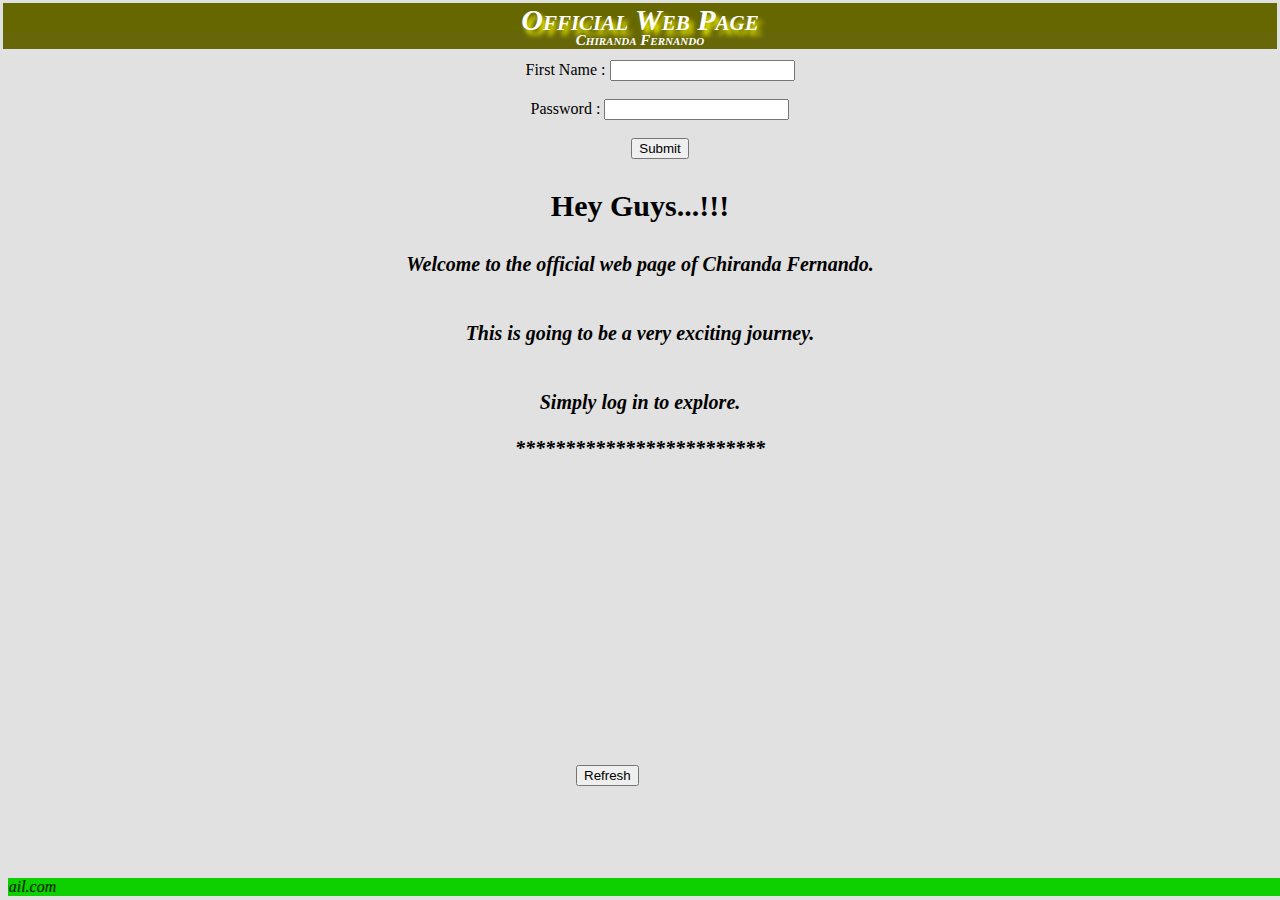
<file: index.html>
<!DOCTYPE html>
<html>
	<head>
		<title>
			Wonder Park
		</title>
		<link rel = "stylesheet" type = "text/css" href = "styles.css">
	    <script type = "text/JavaScript" src = "javascript.js"></script>
	   
	</head>
	<body>
		<h1 style = "font:italic small-caps bold 30px georgia; text-shadow: 4px 5px 5px yellow;"><b> Official Web 

Page</b></h1>
		<h3 style = "font:italic small-caps bold 15px georgia;"> Chiranda Fernando </h3>
		
		

            <div style = "cursor: pointer" id = "center">
		    <input type = "button" onclick = "myFunction()" name = "Refresh" value = "Refresh">
		</div>
	    <dl>
	        <form id = "frm1">
	            <dd align = "center">First Name : <input type = "text" name = "first_name"></dd><br>
	            <dd align = "center">Password : <input type = "password" name = "password"></dd><br>
	            <dd  style = "cursor:pointer" align = "center"><button type = "submit" onclick = "getData(first_name 

, password)" value = "Submit">Submit</button></dd>
	        </form>
	    </dl>
		<p align = "center" style = "font-size:30px">
	        <b>Hey Guys...!!!</b><br>
	        </p>
	        <p align = "center" style = "font:italic bold 20px calibri;">
	            Welcome to the official web page of Chiranda Fernando.<br><br><br>
	            This is going to be a very exciting journey.<br><br><br>
	            Simply log in to explore.<br><br>
	            *************************
	        </p>
	
		<text style="font-style : italic">
		<div style="position : absolute; bottom : 0px; width : 100%;">
			<marquee bgcolor = "red;" direction="right"> copywrite@chiranda.sliit@gmail.com</marquee>
		</div>
			
		</text>
	</body>
</html>
</file>
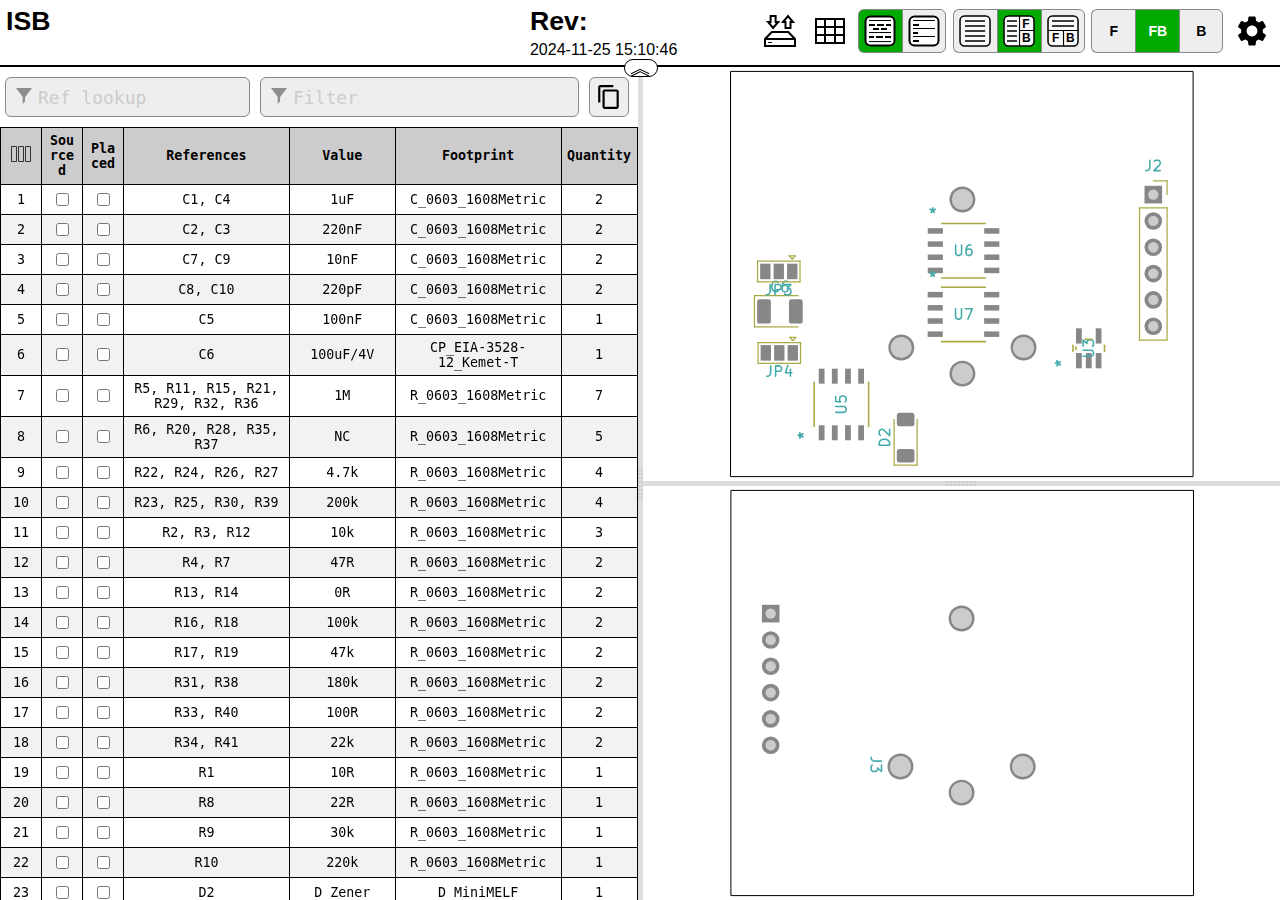
<file: bom/ibom.html>
<!DOCTYPE html>
<html lang="en">

<head>
  <meta charset="UTF-8">
  <meta name="viewport" content="width=device-width, initial-scale=1.0">
  <title>Interactive BOM for KiCAD</title>
  <style type="text/css">
:root {
  --pcb-edge-color: black;
  --pad-color: #878787;
  --pad-hole-color: #CCCCCC;
  --pad-color-highlight: #D04040;
  --pad-color-highlight-both: #D0D040;
  --pad-color-highlight-marked: #44a344;
  --pin1-outline-color: #ffb629;
  --pin1-outline-color-highlight: #ffb629;
  --pin1-outline-color-highlight-both: #fcbb39;
  --pin1-outline-color-highlight-marked: #fdbe41;
  --silkscreen-edge-color: #aa4;
  --silkscreen-polygon-color: #4aa;
  --silkscreen-text-color: #4aa;
  --fabrication-edge-color: #907651;
  --fabrication-polygon-color: #907651;
  --fabrication-text-color: #a27c24;
  --track-color: #def5f1;
  --track-color-highlight: #D04040;
  --zone-color: #def5f1;
  --zone-color-highlight: #d0404080;
}

html,
body {
  margin: 0px;
  height: 100%;
  font-family: Verdana, sans-serif;
}

.dark.topmostdiv {
  --pcb-edge-color: #eee;
  --pad-color: #808080;
  --pin1-outline-color: #ffa800;
  --pin1-outline-color-highlight: #ccff00;
  --track-color: #42524f;
  --zone-color: #42524f;
  background-color: #252c30;
  color: #eee;
}

button {
  background-color: #eee;
  border: 1px solid #888;
  color: black;
  height: 44px;
  width: 44px;
  text-align: center;
  text-decoration: none;
  display: inline-block;
  font-size: 14px;
  font-weight: bolder;
}

.dark button {
  /* This will be inverted */
  background-color: #c3b7b5;
}

button.depressed {
  background-color: #0a0;
  color: white;
}

.dark button.depressed {
  /* This will be inverted */
  background-color: #b3b;
}

button:focus {
  outline: 0;
}

button#tb-btn {
  background-image: url("data:image/svg+xml,%3Csvg xmlns='http://www.w3.org/2000/svg' viewBox='0 0 8.47 8.47'%3E%3Crect transform='translate(0 -288.53)' ry='1.17' y='288.8' x='.27' height='7.94' width='7.94' fill='%23f9f9f9'/%3E%3Cg transform='translate(0 -288.53)'%3E%3Crect width='7.94' height='7.94' x='.27' y='288.8' ry='1.17' fill='none' stroke='%23000' stroke-width='.4' stroke-linejoin='round'/%3E%3Cpath d='M1.32 290.12h5.82M1.32 291.45h5.82' fill='none' stroke='%23000' stroke-width='.4'/%3E%3Cpath d='M4.37 292.5v4.23M.26 292.63H8.2' fill='none' stroke='%23000' stroke-width='.3'/%3E%3Ctext font-weight='700' font-size='3.17' font-family='sans-serif'%3E%3Ctspan x='1.35' y='295.73'%3EF%3C/tspan%3E%3Ctspan x='5.03' y='295.68'%3EB%3C/tspan%3E%3C/text%3E%3C/g%3E%3C/svg%3E%0A");
}

button#lr-btn {
  background-image: url("data:image/svg+xml,%3Csvg xmlns='http://www.w3.org/2000/svg' viewBox='0 0 8.47 8.47'%3E%3Crect transform='translate(0 -288.53)' ry='1.17' y='288.8' x='.27' height='7.94' width='7.94' fill='%23f9f9f9'/%3E%3Cg transform='translate(0 -288.53)'%3E%3Crect width='7.94' height='7.94' x='.27' y='288.8' ry='1.17' fill='none' stroke='%23000' stroke-width='.4' stroke-linejoin='round'/%3E%3Cpath d='M1.06 290.12H3.7m-2.64 1.33H3.7m-2.64 1.32H3.7m-2.64 1.3H3.7m-2.64 1.33H3.7' fill='none' stroke='%23000' stroke-width='.4'/%3E%3Cpath d='M4.37 288.8v7.94m0-4.11h3.96' fill='none' stroke='%23000' stroke-width='.3'/%3E%3Ctext font-weight='700' font-size='3.17' font-family='sans-serif'%3E%3Ctspan x='5.11' y='291.96'%3EF%3C/tspan%3E%3Ctspan x='5.03' y='295.68'%3EB%3C/tspan%3E%3C/text%3E%3C/g%3E%3C/svg%3E%0A");
}

button#bom-btn {
  background-image: url("data:image/svg+xml,%3Csvg xmlns='http://www.w3.org/2000/svg' viewBox='0 0 8.47 8.47'%3E%3Crect transform='translate(0 -288.53)' ry='1.17' y='288.8' x='.27' height='7.94' width='7.94' fill='%23f9f9f9'/%3E%3Cg transform='translate(0 -288.53)' fill='none' stroke='%23000' stroke-width='.4'%3E%3Crect width='7.94' height='7.94' x='.27' y='288.8' ry='1.17' stroke-linejoin='round'/%3E%3Cpath d='M1.59 290.12h5.29M1.59 291.45h5.33M1.59 292.75h5.33M1.59 294.09h5.33M1.59 295.41h5.33'/%3E%3C/g%3E%3C/svg%3E");
}

button#bom-grouped-btn {
  background-image: url("data:image/svg+xml,%3Csvg xmlns='http://www.w3.org/2000/svg' width='32' height='32'%3E%3Cg stroke='%23000' stroke-linejoin='round' class='layer'%3E%3Crect width='29' height='29' x='1.5' y='1.5' stroke-width='2' fill='%23fff' rx='5' ry='5'/%3E%3Cpath stroke-linecap='square' stroke-width='2' d='M6 10h4m4 0h5m4 0h3M6.1 22h3m3.9 0h5m4 0h4m-16-8h4m4 0h4'/%3E%3Cpath stroke-linecap='null' d='M5 17.5h22M5 26.6h22M5 5.5h22'/%3E%3C/g%3E%3C/svg%3E");
}

button#bom-ungrouped-btn {
  background-image: url("data:image/svg+xml,%3Csvg xmlns='http://www.w3.org/2000/svg' width='32' height='32'%3E%3Cg stroke='%23000' stroke-linejoin='round' class='layer'%3E%3Crect width='29' height='29' x='1.5' y='1.5' stroke-width='2' fill='%23fff' rx='5' ry='5'/%3E%3Cpath stroke-linecap='square' stroke-width='2' d='M6 10h4m-4 8h3m-3 8h4'/%3E%3Cpath stroke-linecap='null' d='M5 13.5h22m-22 8h22M5 5.5h22'/%3E%3C/g%3E%3C/svg%3E");
}

button#bom-netlist-btn {
  background-image: url("data:image/svg+xml,%3Csvg xmlns='http://www.w3.org/2000/svg' width='32' height='32'%3E%3Cg fill='none' stroke='%23000' class='layer'%3E%3Crect width='29' height='29' x='1.5' y='1.5' stroke-width='2' fill='%23fff' rx='5' ry='5'/%3E%3Cpath stroke-width='2' d='M6 26l6-6v-8m13.8-6.3l-6 6v8'/%3E%3Ccircle cx='11.8' cy='9.5' r='2.8' stroke-width='2'/%3E%3Ccircle cx='19.8' cy='22.8' r='2.8' stroke-width='2'/%3E%3C/g%3E%3C/svg%3E");
}

button#copy {
  background-image: url("data:image/svg+xml,%3Csvg height='48' viewBox='0 0 48 48' width='48' xmlns='http://www.w3.org/2000/svg'%3E%3Cpath d='M0 0h48v48h-48z' fill='none'/%3E%3Cpath d='M32 2h-24c-2.21 0-4 1.79-4 4v28h4v-28h24v-4zm6 8h-22c-2.21 0-4 1.79-4 4v28c0 2.21 1.79 4 4 4h22c2.21 0 4-1.79 4-4v-28c0-2.21-1.79-4-4-4zm0 32h-22v-28h22v28z'/%3E%3C/svg%3E");
  background-position: 6px 6px;
  background-repeat: no-repeat;
  background-size: 26px 26px;
  border-radius: 6px;
  height: 40px;
  width: 40px;
  margin: 10px 5px;
}

button#copy:active {
  box-shadow: inset 0px 0px 5px #6c6c6c;
}

textarea.clipboard-temp {
  position: fixed;
  top: 0;
  left: 0;
  width: 2em;
  height: 2em;
  padding: 0;
  border: None;
  outline: None;
  box-shadow: None;
  background: transparent;
}

.left-most-button {
  border-right: 0;
  border-top-left-radius: 6px;
  border-bottom-left-radius: 6px;
}

.middle-button {
  border-right: 0;
}

.right-most-button {
  border-top-right-radius: 6px;
  border-bottom-right-radius: 6px;
}

.button-container {
  font-size: 0;
  margin: 0.4rem 0.4rem 0.4rem 0;
}

.dark .button-container {
  filter: invert(1);
}

.button-container button {
  background-size: 32px 32px;
  background-position: 5px 5px;
  background-repeat: no-repeat;
}

@media print {
  .hideonprint {
    display: none;
  }
}

canvas {
  cursor: crosshair;
}

canvas:active {
  cursor: grabbing;
}

.fileinfo {
  width: 100%;
  max-width: 1000px;
  border: none;
  padding: 3px;
}

.fileinfo .title {
  font-size: 20pt;
  font-weight: bold;
}

.fileinfo td {
  overflow: hidden;
  white-space: nowrap;
  max-width: 1px;
  width: 50%;
  text-overflow: ellipsis;
}

.bom {
  border-collapse: collapse;
  font-family: Consolas, "DejaVu Sans Mono", Monaco, monospace;
  font-size: 10pt;
  table-layout: fixed;
  width: 100%;
  margin-top: 1px;
  position: relative;
}

.bom th,
.bom td {
  border: 1px solid black;
  padding: 5px;
  word-wrap: break-word;
  text-align: center;
  position: relative;
}

.dark .bom th,
.dark .bom td {
  border: 1px solid #777;
}

.bom th {
  background-color: #CCCCCC;
  background-clip: padding-box;
}

.dark .bom th {
  background-color: #3b4749;
}

.bom tr.highlighted:nth-child(n) {
  background-color: #cfc;
}

.dark .bom tr.highlighted:nth-child(n) {
  background-color: #226022;
}

.bom tr:nth-child(even) {
  background-color: #f2f2f2;
}

.dark .bom tr:nth-child(even) {
  background-color: #313b40;
}

.bom tr.checked {
  color: #1cb53d;
}

.dark .bom tr.checked {
  color: #2cce54;
}

.bom tr {
  transition: background-color 0.2s;
}

.bom .numCol {
  width: 30px;
}

.bom .value {
  width: 15%;
}

.bom .quantity {
  width: 65px;
}

.bom th .sortmark {
  position: absolute;
  right: 1px;
  top: 1px;
  margin-top: -5px;
  border-width: 5px;
  border-style: solid;
  border-color: transparent transparent #221 transparent;
  transform-origin: 50% 85%;
  transition: opacity 0.2s, transform 0.4s;
}

.dark .bom th .sortmark {
  filter: invert(1);
}

.bom th .sortmark.none {
  opacity: 0;
}

.bom th .sortmark.desc {
  transform: rotate(180deg);
}

.bom th:hover .sortmark.none {
  opacity: 0.5;
}

.bom .bom-checkbox {
  width: 30px;
  position: relative;
  user-select: none;
  -moz-user-select: none;
}

.bom .bom-checkbox:before {
  content: "";
  position: absolute;
  border-width: 15px;
  border-style: solid;
  border-color: #51829f transparent transparent transparent;
  visibility: hidden;
  top: -15px;
}

.bom .bom-checkbox:after {
  content: "Double click to set/unset all";
  position: absolute;
  color: white;
  top: -35px;
  left: -26px;
  background: #51829f;
  padding: 5px 15px;
  border-radius: 8px;
  white-space: nowrap;
  visibility: hidden;
}

.bom .bom-checkbox:hover:before,
.bom .bom-checkbox:hover:after {
  visibility: visible;
  transition: visibility 0.2s linear 1s;
}

.split {
  -webkit-box-sizing: border-box;
  -moz-box-sizing: border-box;
  box-sizing: border-box;
  overflow-y: auto;
  overflow-x: hidden;
  background-color: inherit;
}

.split.split-horizontal,
.gutter.gutter-horizontal {
  height: 100%;
  float: left;
}

.gutter {
  background-color: #ddd;
  background-repeat: no-repeat;
  background-position: 50%;
  transition: background-color 0.3s;
}

.dark .gutter {
  background-color: #777;
}

.gutter.gutter-horizontal {
  background-image: url('[data-uri]');
  cursor: ew-resize;
  width: 5px;
}

.gutter.gutter-vertical {
  background-image: url('[data-uri]');
  cursor: ns-resize;
  height: 5px;
}

.searchbox {
  float: left;
  height: 40px;
  margin: 10px 5px;
  padding: 12px 32px;
  font-family: Consolas, "DejaVu Sans Mono", Monaco, monospace;
  font-size: 18px;
  box-sizing: border-box;
  border: 1px solid #888;
  border-radius: 6px;
  outline: none;
  background-color: #eee;
  transition: background-color 0.2s, border 0.2s;
  background-image: url('[data-uri]');
  background-position: 10px 10px;
  background-repeat: no-repeat;
}

.dark .searchbox {
  background-color: #111;
  color: #eee;
}

.searchbox::placeholder {
  color: #ccc;
}

.dark .searchbox::placeholder {
  color: #666;
}

.filter {
  width: calc(60% - 64px);
}

.reflookup {
  width: calc(40% - 10px);
}

input[type=text]:focus {
  background-color: white;
  border: 1px solid #333;
}

.dark input[type=text]:focus {
  background-color: #333;
  border: 1px solid #ccc;
}

mark.highlight {
  background-color: #5050ff;
  color: #fff;
  padding: 2px;
  border-radius: 6px;
}

.dark mark.highlight {
  background-color: #76a6da;
  color: #111;
}

.menubtn {
  background-color: white;
  border: none;
  background-image: url("data:image/svg+xml,%3Csvg xmlns='http://www.w3.org/2000/svg' width='36' height='36' viewBox='0 0 20 20'%3E%3Cpath fill='none' d='M0 0h20v20H0V0z'/%3E%3Cpath d='M15.95 10.78c.03-.25.05-.51.05-.78s-.02-.53-.06-.78l1.69-1.32c.15-.12.19-.34.1-.51l-1.6-2.77c-.1-.18-.31-.24-.49-.18l-1.99.8c-.42-.32-.86-.58-1.35-.78L12 2.34c-.03-.2-.2-.34-.4-.34H8.4c-.2 0-.36.14-.39.34l-.3 2.12c-.49.2-.94.47-1.35.78l-1.99-.8c-.18-.07-.39 0-.49.18l-1.6 2.77c-.1.18-.06.39.1.51l1.69 1.32c-.04.25-.07.52-.07.78s.02.53.06.78L2.37 12.1c-.15.12-.19.34-.1.51l1.6 2.77c.1.18.31.24.49.18l1.99-.8c.42.32.86.58 1.35.78l.3 2.12c.04.2.2.34.4.34h3.2c.2 0 .37-.14.39-.34l.3-2.12c.49-.2.94-.47 1.35-.78l1.99.8c.18.07.39 0 .49-.18l1.6-2.77c.1-.18.06-.39-.1-.51l-1.67-1.32zM10 13c-1.65 0-3-1.35-3-3s1.35-3 3-3 3 1.35 3 3-1.35 3-3 3z'/%3E%3C/svg%3E%0A");
  background-position: center;
  background-repeat: no-repeat;
}

.statsbtn {
  background-color: white;
  border: none;
  background-image: url("data:image/svg+xml,%3Csvg width='36' height='36' xmlns='http://www.w3.org/2000/svg'%3E%3Cpath d='M4 6h28v24H4V6zm0 8h28v8H4m9-16v24h10V5.8' fill='none' stroke='%23000' stroke-width='2'/%3E%3C/svg%3E");
  background-position: center;
  background-repeat: no-repeat;
}

.iobtn {
  background-color: white;
  border: none;
  background-image: url("data:image/svg+xml,%3Csvg xmlns='http://www.w3.org/2000/svg' width='36' height='36'%3E%3Cpath fill='none' stroke='%23000' stroke-width='2' d='M3 33v-7l6.8-7h16.5l6.7 7v7H3zM3.2 26H33M21 9l5-5.9 5 6h-2.5V15h-5V9H21zm-4.9 0l-5 6-5-6h2.5V3h5v6h2.5z'/%3E%3Cpath fill='none' stroke='%23000' d='M6.1 29.5H10'/%3E%3C/svg%3E");
  background-position: center;
  background-repeat: no-repeat;
}

.visbtn {
  background-image: url("data:image/svg+xml,%3Csvg xmlns='http://www.w3.org/2000/svg' width='24' height='24'%3E%3Cpath fill='none' stroke='%23333' d='M2.5 4.5h5v15h-5zM9.5 4.5h5v15h-5zM16.5 4.5h5v15h-5z'/%3E%3C/svg%3E");
  background-position: center;
  background-repeat: no-repeat;
  padding: 15px;
}

#vismenu-content {
  left: 0px;
  font-family: Verdana, sans-serif;
}

.dark .statsbtn,
.dark .savebtn,
.dark .menubtn,
.dark .iobtn,
.dark .visbtn {
  filter: invert(1);
}

.flexbox {
  display: flex;
  align-items: center;
  justify-content: space-between;
  width: 100%;
}

.savebtn {
  background-color: #d6d6d6;
  width: auto;
  height: 30px;
  flex-grow: 1;
  margin: 5px;
  border-radius: 4px;
}

.savebtn:active {
  background-color: #0a0;
  color: white;
}

.dark .savebtn:active {
  /* This will be inverted */
  background-color: #b3b;
}

.stats {
  border-collapse: collapse;
  font-size: 12pt;
  table-layout: fixed;
  width: 100%;
  min-width: 450px;
}

.dark .stats td {
  border: 1px solid #bbb;
}

.stats td {
  border: 1px solid black;
  padding: 5px;
  word-wrap: break-word;
  text-align: center;
  position: relative;
}

#checkbox-stats div {
  position: absolute;
  left: 0;
  top: 0;
  height: 100%;
  width: 100%;
  display: flex;
  align-items: center;
  justify-content: center;
}

#checkbox-stats .bar {
  background-color: rgba(28, 251, 0, 0.6);
}

.menu {
  position: relative;
  display: inline-block;
  margin: 0.4rem 0.4rem 0.4rem 0;
}

.menu-content {
  font-size: 12pt !important;
  text-align: left !important;
  font-weight: normal !important;
  display: none;
  position: absolute;
  background-color: white;
  right: 0;
  min-width: 300px;
  box-shadow: 0px 8px 16px 0px rgba(0, 0, 0, 0.2);
  z-index: 100;
  padding: 8px;
}

.dark .menu-content {
  background-color: #111;
}

.menu:hover .menu-content {
  display: block;
}

.menu:hover .menubtn,
.menu:hover .iobtn,
.menu:hover .statsbtn {
  background-color: #eee;
}

.menu-label {
  display: inline-block;
  padding: 8px;
  border: 1px solid #ccc;
  border-top: 0;
  width: calc(100% - 18px);
}

.menu-label-top {
  border-top: 1px solid #ccc;
}

.menu-textbox {
  float: left;
  height: 24px;
  margin: 10px 5px;
  padding: 5px 5px;
  font-family: Consolas, "DejaVu Sans Mono", Monaco, monospace;
  font-size: 14px;
  box-sizing: border-box;
  border: 1px solid #888;
  border-radius: 4px;
  outline: none;
  background-color: #eee;
  transition: background-color 0.2s, border 0.2s;
  width: calc(100% - 10px);
}

.menu-textbox.invalid,
.dark .menu-textbox.invalid {
  color: red;
}

.dark .menu-textbox {
  background-color: #222;
  color: #eee;
}

.radio-container {
  margin: 4px;
}

.topmostdiv {
  display: flex;
  flex-direction: column;
  width: 100%;
  background-color: white;
  transition: background-color 0.3s;
}

#top {
  display: flex;
  flex-wrap: wrap;
  justify-content: flex-end;
  align-items: center;
}

#topdivider {
  border-bottom: 2px solid black;
  display: flex;
  justify-content: center;
  align-items: center;
}

.dark #topdivider {
  border-bottom: 2px solid #ccc;
}

#topdivider>div {
  position: relative;
}

#toptoggle {
  cursor: pointer;
  user-select: none;
  position: absolute;
  padding: 0.1rem 0.3rem;
  top: -0.4rem;
  left: -1rem;
  font-size: 1.4rem;
  line-height: 60%;
  border: 1px solid black;
  border-radius: 1rem;
  background-color: #fff;
  z-index: 100;
}

.flipped {
  transform: rotate(0.5turn);
}

.dark #toptoggle {
  border: 1px solid #fff;
  background-color: #222;
}

#fileinfodiv {
  flex: 20rem 1 0;
  overflow: auto;
}

#bomcontrols {
  display: flex;
  flex-direction: row-reverse;
}

#bomcontrols>* {
  flex-shrink: 0;
}

#dbg {
  display: block;
}

::-webkit-scrollbar {
  width: 8px;
}

::-webkit-scrollbar-track {
  background: #aaa;
}

::-webkit-scrollbar-thumb {
  background: #666;
  border-radius: 3px;
}

::-webkit-scrollbar-thumb:hover {
  background: #555;
}

.slider {
  -webkit-appearance: none;
  width: 100%;
  margin: 3px 0;
  padding: 0;
  outline: none;
  opacity: 0.7;
  -webkit-transition: .2s;
  transition: opacity .2s;
  border-radius: 3px;
}

.slider:hover {
  opacity: 1;
}

.slider:focus {
  outline: none;
}

.slider::-webkit-slider-runnable-track {
  -webkit-appearance: none;
  width: 100%;
  height: 8px;
  background: #d3d3d3;
  border-radius: 3px;
  border: none;
}

.slider::-webkit-slider-thumb {
  -webkit-appearance: none;
  width: 15px;
  height: 15px;
  border-radius: 50%;
  background: #0a0;
  cursor: pointer;
  margin-top: -4px;
}

.dark .slider::-webkit-slider-thumb {
  background: #3d3;
}

.slider::-moz-range-thumb {
  width: 15px;
  height: 15px;
  border-radius: 50%;
  background: #0a0;
  cursor: pointer;
}

.slider::-moz-range-track {
  height: 8px;
  background: #d3d3d3;
  border-radius: 3px;
}

.dark .slider::-moz-range-thumb {
  background: #3d3;
}

.slider::-ms-track {
  width: 100%;
  height: 8px;
  border-width: 3px 0;
  background: transparent;
  border-color: transparent;
  color: transparent;
  transition: opacity .2s;
}

.slider::-ms-fill-lower {
  background: #d3d3d3;
  border: none;
  border-radius: 3px;
}

.slider::-ms-fill-upper {
  background: #d3d3d3;
  border: none;
  border-radius: 3px;
}

.slider::-ms-thumb {
  width: 15px;
  height: 15px;
  border-radius: 50%;
  background: #0a0;
  cursor: pointer;
  margin: 0;
}

.shameless-plug {
  font-size: 0.8em;
  text-align: center;
  display: block;
}

a {
  color: #0278a4;
}

.dark a {
  color: #00b9fd;
}

#frontcanvas,
#backcanvas {
  touch-action: none;
}

.placeholder {
  border: 1px dashed #9f9fda !important;
  background-color: #edf2f7 !important;
}

.dragging {
  z-index: 999;
}

.dark .dragging>table>tbody>tr {
  background-color: #252c30;
}

.dark .placeholder {
  filter: invert(1);
}

.column-spacer {
  top: 0;
  left: 0;
  width: calc(100% - 4px);
  position: absolute;
  cursor: pointer;
  user-select: none;
  height: 100%;
}

.column-width-handle {
  top: 0;
  right: 0;
  width: 4px;
  position: absolute;
  cursor: col-resize;
  user-select: none;
  height: 100%;
}

.column-width-handle:hover {
  background-color: #4f99bd;
}

.help-link {
  border: 1px solid #0278a4;
  padding-inline: 0.3rem;
  border-radius: 3px;
  cursor: pointer;
}

.dark .help-link {
  border: 1px solid #00b9fd;
}

.bom-color {
  width: 20%;
}

.color-column input {
  width: 1.6rem;
  height: 1rem;
  border: 1px solid black;
  cursor: pointer;
  padding: 0;
}

/* removes default styling from input color element */
::-webkit-color-swatch {
  border: none;
}

::-webkit-color-swatch-wrapper {
  padding: 0;
}

::-moz-color-swatch,
::-moz-focus-inner {
  border: none;
}

::-moz-focus-inner {
  padding: 0;
}
/* #bomhead {
    position: sticky;
    top: 0px;
    z-index: 1;
} */
  </style>
  <script type="text/javascript" >
///////////////////////////////////////////////
/*
  Split.js - v1.3.5
  MIT License
  https://github.com/nathancahill/Split.js
*/
!function(e,t){"object"==typeof exports&&"undefined"!=typeof module?module.exports=t():"function"==typeof define&&define.amd?define(t):e.Split=t()}(this,function(){"use strict";var e=window,t=e.document,n="addEventListener",i="removeEventListener",r="getBoundingClientRect",s=function(){return!1},o=e.attachEvent&&!e[n],a=["","-webkit-","-moz-","-o-"].filter(function(e){var n=t.createElement("div");return n.style.cssText="width:"+e+"calc(9px)",!!n.style.length}).shift()+"calc",l=function(e){return"string"==typeof e||e instanceof String?t.querySelector(e):e};return function(u,c){function z(e,t,n){var i=A(y,t,n);Object.keys(i).forEach(function(t){return e.style[t]=i[t]})}function h(e,t){var n=B(y,t);Object.keys(n).forEach(function(t){return e.style[t]=n[t]})}function f(e){var t=E[this.a],n=E[this.b],i=t.size+n.size;t.size=e/this.size*i,n.size=i-e/this.size*i,z(t.element,t.size,this.aGutterSize),z(n.element,n.size,this.bGutterSize)}function m(e){var t;this.dragging&&((t="touches"in e?e.touches[0][b]-this.start:e[b]-this.start)<=E[this.a].minSize+M+this.aGutterSize?t=E[this.a].minSize+this.aGutterSize:t>=this.size-(E[this.b].minSize+M+this.bGutterSize)&&(t=this.size-(E[this.b].minSize+this.bGutterSize)),f.call(this,t),c.onDrag&&c.onDrag())}function g(){var e=E[this.a].element,t=E[this.b].element;this.size=e[r]()[y]+t[r]()[y]+this.aGutterSize+this.bGutterSize,this.start=e[r]()[G]}function d(){var t=this,n=E[t.a].element,r=E[t.b].element;t.dragging&&c.onDragEnd&&c.onDragEnd(),t.dragging=!1,e[i]("mouseup",t.stop),e[i]("touchend",t.stop),e[i]("touchcancel",t.stop),t.parent[i]("mousemove",t.move),t.parent[i]("touchmove",t.move),delete t.stop,delete t.move,n[i]("selectstart",s),n[i]("dragstart",s),r[i]("selectstart",s),r[i]("dragstart",s),n.style.userSelect="",n.style.webkitUserSelect="",n.style.MozUserSelect="",n.style.pointerEvents="",r.style.userSelect="",r.style.webkitUserSelect="",r.style.MozUserSelect="",r.style.pointerEvents="",t.gutter.style.cursor="",t.parent.style.cursor=""}function S(t){var i=this,r=E[i.a].element,o=E[i.b].element;!i.dragging&&c.onDragStart&&c.onDragStart(),t.preventDefault(),i.dragging=!0,i.move=m.bind(i),i.stop=d.bind(i),e[n]("mouseup",i.stop),e[n]("touchend",i.stop),e[n]("touchcancel",i.stop),i.parent[n]("mousemove",i.move),i.parent[n]("touchmove",i.move),r[n]("selectstart",s),r[n]("dragstart",s),o[n]("selectstart",s),o[n]("dragstart",s),r.style.userSelect="none",r.style.webkitUserSelect="none",r.style.MozUserSelect="none",r.style.pointerEvents="none",o.style.userSelect="none",o.style.webkitUserSelect="none",o.style.MozUserSelect="none",o.style.pointerEvents="none",i.gutter.style.cursor=j,i.parent.style.cursor=j,g.call(i)}function v(e){e.forEach(function(t,n){if(n>0){var i=F[n-1],r=E[i.a],s=E[i.b];r.size=e[n-1],s.size=t,z(r.element,r.size,i.aGutterSize),z(s.element,s.size,i.bGutterSize)}})}function p(){F.forEach(function(e){e.parent.removeChild(e.gutter),E[e.a].element.style[y]="",E[e.b].element.style[y]=""})}void 0===c&&(c={});var y,b,G,E,w=l(u[0]).parentNode,D=e.getComputedStyle(w).flexDirection,U=c.sizes||u.map(function(){return 100/u.length}),k=void 0!==c.minSize?c.minSize:100,x=Array.isArray(k)?k:u.map(function(){return k}),L=void 0!==c.gutterSize?c.gutterSize:10,M=void 0!==c.snapOffset?c.snapOffset:30,O=c.direction||"horizontal",j=c.cursor||("horizontal"===O?"ew-resize":"ns-resize"),C=c.gutter||function(e,n){var i=t.createElement("div");return i.className="gutter gutter-"+n,i},A=c.elementStyle||function(e,t,n){var i={};return"string"==typeof t||t instanceof String?i[e]=t:i[e]=o?t+"%":a+"("+t+"% - "+n+"px)",i},B=c.gutterStyle||function(e,t){return n={},n[e]=t+"px",n;var n};"horizontal"===O?(y="width","clientWidth",b="clientX",G="left","paddingLeft"):"vertical"===O&&(y="height","clientHeight",b="clientY",G="top","paddingTop");var F=[];return E=u.map(function(e,t){var i,s={element:l(e),size:U[t],minSize:x[t]};if(t>0&&(i={a:t-1,b:t,dragging:!1,isFirst:1===t,isLast:t===u.length-1,direction:O,parent:w},i.aGutterSize=L,i.bGutterSize=L,i.isFirst&&(i.aGutterSize=L/2),i.isLast&&(i.bGutterSize=L/2),"row-reverse"===D||"column-reverse"===D)){var a=i.a;i.a=i.b,i.b=a}if(!o&&t>0){var c=C(t,O);h(c,L),c[n]("mousedown",S.bind(i)),c[n]("touchstart",S.bind(i)),w.insertBefore(c,s.element),i.gutter=c}0===t||t===u.length-1?z(s.element,s.size,L/2):z(s.element,s.size,L);var f=s.element[r]()[y];return f<s.minSize&&(s.minSize=f),t>0&&F.push(i),s}),o?{setSizes:v,destroy:p}:{setSizes:v,getSizes:function(){return E.map(function(e){return e.size})},collapse:function(e){if(e===F.length){var t=F[e-1];g.call(t),o||f.call(t,t.size-t.bGutterSize)}else{var n=F[e];g.call(n),o||f.call(n,n.aGutterSize)}},destroy:p}}});

///////////////////////////////////////////////

///////////////////////////////////////////////
// Copyright (c) 2013 Pieroxy <pieroxy@pieroxy.net>
// This work is free. You can redistribute it and/or modify it
// under the terms of the WTFPL, Version 2
// For more information see LICENSE.txt or http://www.wtfpl.net/
//
// For more information, the home page:
// http://pieroxy.net/blog/pages/lz-string/testing.html
//
// LZ-based compression algorithm, version 1.4.4
var LZString=function(){var o=String.fromCharCode,i={};var n={decompressFromBase64:function(o){return null==o?"":""==o?null:n._decompress(o.length,32,function(n){return function(o,n){if(!i[o]){i[o]={};for(var t=0;t<o.length;t++)i[o][o.charAt(t)]=t}return i[o][n]}("ABCDEFGHIJKLMNOPQRSTUVWXYZabcdefghijklmnopqrstuvwxyz0123456789+/=",o.charAt(n))})},_decompress:function(i,n,t){var r,e,a,s,p,u,l,f=[],c=4,d=4,h=3,v="",g=[],m={val:t(0),position:n,index:1};for(r=0;r<3;r+=1)f[r]=r;for(a=0,p=Math.pow(2,2),u=1;u!=p;)s=m.val&m.position,m.position>>=1,0==m.position&&(m.position=n,m.val=t(m.index++)),a|=(s>0?1:0)*u,u<<=1;switch(a){case 0:for(a=0,p=Math.pow(2,8),u=1;u!=p;)s=m.val&m.position,m.position>>=1,0==m.position&&(m.position=n,m.val=t(m.index++)),a|=(s>0?1:0)*u,u<<=1;l=o(a);break;case 1:for(a=0,p=Math.pow(2,16),u=1;u!=p;)s=m.val&m.position,m.position>>=1,0==m.position&&(m.position=n,m.val=t(m.index++)),a|=(s>0?1:0)*u,u<<=1;l=o(a);break;case 2:return""}for(f[3]=l,e=l,g.push(l);;){if(m.index>i)return"";for(a=0,p=Math.pow(2,h),u=1;u!=p;)s=m.val&m.position,m.position>>=1,0==m.position&&(m.position=n,m.val=t(m.index++)),a|=(s>0?1:0)*u,u<<=1;switch(l=a){case 0:for(a=0,p=Math.pow(2,8),u=1;u!=p;)s=m.val&m.position,m.position>>=1,0==m.position&&(m.position=n,m.val=t(m.index++)),a|=(s>0?1:0)*u,u<<=1;f[d++]=o(a),l=d-1,c--;break;case 1:for(a=0,p=Math.pow(2,16),u=1;u!=p;)s=m.val&m.position,m.position>>=1,0==m.position&&(m.position=n,m.val=t(m.index++)),a|=(s>0?1:0)*u,u<<=1;f[d++]=o(a),l=d-1,c--;break;case 2:return g.join("")}if(0==c&&(c=Math.pow(2,h),h++),f[l])v=f[l];else{if(l!==d)return null;v=e+e.charAt(0)}g.push(v),f[d++]=e+v.charAt(0),e=v,0==--c&&(c=Math.pow(2,h),h++)}}};return n}();"function"==typeof define&&define.amd?define(function(){return LZString}):"undefined"!=typeof module&&null!=module?module.exports=LZString:"undefined"!=typeof angular&&null!=angular&&angular.module("LZString",[]).factory("LZString",function(){return LZString});
///////////////////////////////////////////////

///////////////////////////////////////////////
/*!
 * PEP v0.4.3 | https://github.com/jquery/PEP
 * Copyright jQuery Foundation and other contributors | http://jquery.org/license
 */
!function(a,b){"object"==typeof exports&&"undefined"!=typeof module?module.exports=b():"function"==typeof define&&define.amd?define(b):a.PointerEventsPolyfill=b()}(this,function(){"use strict";function a(a,b){b=b||Object.create(null);var c=document.createEvent("Event");c.initEvent(a,b.bubbles||!1,b.cancelable||!1);
for(var d,e=2;e<m.length;e++)d=m[e],c[d]=b[d]||n[e];c.buttons=b.buttons||0;
var f=0;return f=b.pressure&&c.buttons?b.pressure:c.buttons?.5:0,c.x=c.clientX,c.y=c.clientY,c.pointerId=b.pointerId||0,c.width=b.width||0,c.height=b.height||0,c.pressure=f,c.tiltX=b.tiltX||0,c.tiltY=b.tiltY||0,c.twist=b.twist||0,c.tangentialPressure=b.tangentialPressure||0,c.pointerType=b.pointerType||"",c.hwTimestamp=b.hwTimestamp||0,c.isPrimary=b.isPrimary||!1,c}function b(){this.array=[],this.size=0}function c(a,b,c,d){this.addCallback=a.bind(d),this.removeCallback=b.bind(d),this.changedCallback=c.bind(d),A&&(this.observer=new A(this.mutationWatcher.bind(this)))}function d(a){return"body /shadow-deep/ "+e(a)}function e(a){return'[touch-action="'+a+'"]'}function f(a){return"{ -ms-touch-action: "+a+"; touch-action: "+a+"; }"}function g(){if(F){D.forEach(function(a){String(a)===a?(E+=e(a)+f(a)+"\n",G&&(E+=d(a)+f(a)+"\n")):(E+=a.selectors.map(e)+f(a.rule)+"\n",G&&(E+=a.selectors.map(d)+f(a.rule)+"\n"))});var a=document.createElement("style");a.textContent=E,document.head.appendChild(a)}}function h(){if(!window.PointerEvent){if(window.PointerEvent=a,window.navigator.msPointerEnabled){var b=window.navigator.msMaxTouchPoints;Object.defineProperty(window.navigator,"maxTouchPoints",{value:b,enumerable:!0}),u.registerSource("ms",_)}else Object.defineProperty(window.navigator,"maxTouchPoints",{value:0,enumerable:!0}),u.registerSource("mouse",N),void 0!==window.ontouchstart&&u.registerSource("touch",V);u.register(document)}}function i(a){if(!u.pointermap.has(a)){var b=new Error("InvalidPointerId");throw b.name="InvalidPointerId",b}}function j(a){for(var b=a.parentNode;b&&b!==a.ownerDocument;)b=b.parentNode;if(!b){var c=new Error("InvalidStateError");throw c.name="InvalidStateError",c}}function k(a){var b=u.pointermap.get(a);return 0!==b.buttons}function l(){window.Element&&!Element.prototype.setPointerCapture&&Object.defineProperties(Element.prototype,{setPointerCapture:{value:W},releasePointerCapture:{value:X},hasPointerCapture:{value:Y}})}
var m=["bubbles","cancelable","view","detail","screenX","screenY","clientX","clientY","ctrlKey","altKey","shiftKey","metaKey","button","relatedTarget","pageX","pageY"],n=[!1,!1,null,null,0,0,0,0,!1,!1,!1,!1,0,null,0,0],o=window.Map&&window.Map.prototype.forEach,p=o?Map:b;b.prototype={set:function(a,b){return void 0===b?this["delete"](a):(this.has(a)||this.size++,void(this.array[a]=b))},has:function(a){return void 0!==this.array[a]},"delete":function(a){this.has(a)&&(delete this.array[a],this.size--)},get:function(a){return this.array[a]},clear:function(){this.array.length=0,this.size=0},forEach:function(a,b){return this.array.forEach(function(c,d){a.call(b,c,d,this)},this)}};var q=["bubbles","cancelable","view","detail","screenX","screenY","clientX","clientY","ctrlKey","altKey","shiftKey","metaKey","button","relatedTarget","buttons","pointerId","width","height","pressure","tiltX","tiltY","pointerType","hwTimestamp","isPrimary","type","target","currentTarget","which","pageX","pageY","timeStamp"],r=[!1,!1,null,null,0,0,0,0,!1,!1,!1,!1,0,null,0,0,0,0,0,0,0,"",0,!1,"",null,null,0,0,0,0],s={pointerover:1,pointerout:1,pointerenter:1,pointerleave:1},t="undefined"!=typeof SVGElementInstance,u={pointermap:new p,eventMap:Object.create(null),captureInfo:Object.create(null),eventSources:Object.create(null),eventSourceList:[],registerSource:function(a,b){var c=b,d=c.events;d&&(d.forEach(function(a){c[a]&&(this.eventMap[a]=c[a].bind(c))},this),this.eventSources[a]=c,this.eventSourceList.push(c))},register:function(a){for(var b,c=this.eventSourceList.length,d=0;d<c&&(b=this.eventSourceList[d]);d++)
b.register.call(b,a)},unregister:function(a){for(var b,c=this.eventSourceList.length,d=0;d<c&&(b=this.eventSourceList[d]);d++)
b.unregister.call(b,a)},contains:function(a,b){try{return a.contains(b)}catch(c){return!1}},down:function(a){a.bubbles=!0,this.fireEvent("pointerdown",a)},move:function(a){a.bubbles=!0,this.fireEvent("pointermove",a)},up:function(a){a.bubbles=!0,this.fireEvent("pointerup",a)},enter:function(a){a.bubbles=!1,this.fireEvent("pointerenter",a)},leave:function(a){a.bubbles=!1,this.fireEvent("pointerleave",a)},over:function(a){a.bubbles=!0,this.fireEvent("pointerover",a)},out:function(a){a.bubbles=!0,this.fireEvent("pointerout",a)},cancel:function(a){a.bubbles=!0,this.fireEvent("pointercancel",a)},leaveOut:function(a){this.out(a),this.propagate(a,this.leave,!1)},enterOver:function(a){this.over(a),this.propagate(a,this.enter,!0)},eventHandler:function(a){if(!a._handledByPE){var b=a.type,c=this.eventMap&&this.eventMap[b];c&&c(a),a._handledByPE=!0}},listen:function(a,b){b.forEach(function(b){this.addEvent(a,b)},this)},unlisten:function(a,b){b.forEach(function(b){this.removeEvent(a,b)},this)},addEvent:function(a,b){a.addEventListener(b,this.boundHandler)},removeEvent:function(a,b){a.removeEventListener(b,this.boundHandler)},makeEvent:function(b,c){this.captureInfo[c.pointerId]&&(c.relatedTarget=null);var d=new a(b,c);return c.preventDefault&&(d.preventDefault=c.preventDefault),d._target=d._target||c.target,d},fireEvent:function(a,b){var c=this.makeEvent(a,b);return this.dispatchEvent(c)},cloneEvent:function(a){for(var b,c=Object.create(null),d=0;d<q.length;d++)b=q[d],c[b]=a[b]||r[d],!t||"target"!==b&&"relatedTarget"!==b||c[b]instanceof SVGElementInstance&&(c[b]=c[b].correspondingUseElement);return a.preventDefault&&(c.preventDefault=function(){a.preventDefault()}),c},getTarget:function(a){var b=this.captureInfo[a.pointerId];return b?a._target!==b&&a.type in s?void 0:b:a._target},propagate:function(a,b,c){for(var d=a.target,e=[];d!==document&&!d.contains(a.relatedTarget);) if(e.push(d),d=d.parentNode,!d)return;c&&e.reverse(),e.forEach(function(c){a.target=c,b.call(this,a)},this)},setCapture:function(b,c,d){this.captureInfo[b]&&this.releaseCapture(b,d),this.captureInfo[b]=c,this.implicitRelease=this.releaseCapture.bind(this,b,d),document.addEventListener("pointerup",this.implicitRelease),document.addEventListener("pointercancel",this.implicitRelease);var e=new a("gotpointercapture");e.pointerId=b,e._target=c,d||this.asyncDispatchEvent(e)},releaseCapture:function(b,c){var d=this.captureInfo[b];if(d){this.captureInfo[b]=void 0,document.removeEventListener("pointerup",this.implicitRelease),document.removeEventListener("pointercancel",this.implicitRelease);var e=new a("lostpointercapture");e.pointerId=b,e._target=d,c||this.asyncDispatchEvent(e)}},dispatchEvent:/*scope.external.dispatchEvent || */function(a){var b=this.getTarget(a);if(b)return b.dispatchEvent(a)},asyncDispatchEvent:function(a){requestAnimationFrame(this.dispatchEvent.bind(this,a))}};u.boundHandler=u.eventHandler.bind(u);var v={shadow:function(a){if(a)return a.shadowRoot||a.webkitShadowRoot},canTarget:function(a){return a&&Boolean(a.elementFromPoint)},targetingShadow:function(a){var b=this.shadow(a);if(this.canTarget(b))return b},olderShadow:function(a){var b=a.olderShadowRoot;if(!b){var c=a.querySelector("shadow");c&&(b=c.olderShadowRoot)}return b},allShadows:function(a){for(var b=[],c=this.shadow(a);c;)b.push(c),c=this.olderShadow(c);return b},searchRoot:function(a,b,c){if(a){var d,e,f=a.elementFromPoint(b,c);for(e=this.targetingShadow(f);e;){if(d=e.elementFromPoint(b,c)){var g=this.targetingShadow(d);return this.searchRoot(g,b,c)||d} e=this.olderShadow(e)} return f}},owner:function(a){
for(var b=a;b.parentNode;)b=b.parentNode;
return b.nodeType!==Node.DOCUMENT_NODE&&b.nodeType!==Node.DOCUMENT_FRAGMENT_NODE&&(b=document),b},findTarget:function(a){var b=a.clientX,c=a.clientY,d=this.owner(a.target);
return d.elementFromPoint(b,c)||(d=document),this.searchRoot(d,b,c)}},w=Array.prototype.forEach.call.bind(Array.prototype.forEach),x=Array.prototype.map.call.bind(Array.prototype.map),y=Array.prototype.slice.call.bind(Array.prototype.slice),z=Array.prototype.filter.call.bind(Array.prototype.filter),A=window.MutationObserver||window.WebKitMutationObserver,B="[touch-action]",C={subtree:!0,childList:!0,attributes:!0,attributeOldValue:!0,attributeFilter:["touch-action"]};c.prototype={watchSubtree:function(a){
//
this.observer&&v.canTarget(a)&&this.observer.observe(a,C)},enableOnSubtree:function(a){this.watchSubtree(a),a===document&&"complete"!==document.readyState?this.installOnLoad():this.installNewSubtree(a)},installNewSubtree:function(a){w(this.findElements(a),this.addElement,this)},findElements:function(a){return a.querySelectorAll?a.querySelectorAll(B):[]},removeElement:function(a){this.removeCallback(a)},addElement:function(a){this.addCallback(a)},elementChanged:function(a,b){this.changedCallback(a,b)},concatLists:function(a,b){return a.concat(y(b))},
installOnLoad:function(){document.addEventListener("readystatechange",function(){"complete"===document.readyState&&this.installNewSubtree(document)}.bind(this))},isElement:function(a){return a.nodeType===Node.ELEMENT_NODE},flattenMutationTree:function(a){
var b=x(a,this.findElements,this);
return b.push(z(a,this.isElement)),b.reduce(this.concatLists,[])},mutationWatcher:function(a){a.forEach(this.mutationHandler,this)},mutationHandler:function(a){if("childList"===a.type){var b=this.flattenMutationTree(a.addedNodes);b.forEach(this.addElement,this);var c=this.flattenMutationTree(a.removedNodes);c.forEach(this.removeElement,this)}else"attributes"===a.type&&this.elementChanged(a.target,a.oldValue)}};var D=["none","auto","pan-x","pan-y",{rule:"pan-x pan-y",selectors:["pan-x pan-y","pan-y pan-x"]}],E="",F=window.PointerEvent||window.MSPointerEvent,G=!window.ShadowDOMPolyfill&&document.head.createShadowRoot,H=u.pointermap,I=25,J=[1,4,2,8,16],K=!1;try{K=1===new MouseEvent("test",{buttons:1}).buttons}catch(L){}
var M,N={POINTER_ID:1,POINTER_TYPE:"mouse",events:["mousedown","mousemove","mouseup","mouseover","mouseout"],register:function(a){u.listen(a,this.events)},unregister:function(a){u.unlisten(a,this.events)},lastTouches:[],
isEventSimulatedFromTouch:function(a){for(var b,c=this.lastTouches,d=a.clientX,e=a.clientY,f=0,g=c.length;f<g&&(b=c[f]);f++){
var h=Math.abs(d-b.x),i=Math.abs(e-b.y);if(h<=I&&i<=I)return!0}},prepareEvent:function(a){var b=u.cloneEvent(a),c=b.preventDefault;return b.preventDefault=function(){a.preventDefault(),c()},b.pointerId=this.POINTER_ID,b.isPrimary=!0,b.pointerType=this.POINTER_TYPE,b},prepareButtonsForMove:function(a,b){var c=H.get(this.POINTER_ID);
0!==b.which&&c?a.buttons=c.buttons:a.buttons=0,b.buttons=a.buttons},mousedown:function(a){if(!this.isEventSimulatedFromTouch(a)){var b=H.get(this.POINTER_ID),c=this.prepareEvent(a);K||(c.buttons=J[c.button],b&&(c.buttons|=b.buttons),a.buttons=c.buttons),H.set(this.POINTER_ID,a),b&&0!==b.buttons?u.move(c):u.down(c)}},mousemove:function(a){if(!this.isEventSimulatedFromTouch(a)){var b=this.prepareEvent(a);K||this.prepareButtonsForMove(b,a),b.button=-1,H.set(this.POINTER_ID,a),u.move(b)}},mouseup:function(a){if(!this.isEventSimulatedFromTouch(a)){var b=H.get(this.POINTER_ID),c=this.prepareEvent(a);if(!K){var d=J[c.button];
c.buttons=b?b.buttons&~d:0,a.buttons=c.buttons}H.set(this.POINTER_ID,a),
c.buttons&=~J[c.button],0===c.buttons?u.up(c):u.move(c)}},mouseover:function(a){if(!this.isEventSimulatedFromTouch(a)){var b=this.prepareEvent(a);K||this.prepareButtonsForMove(b,a),b.button=-1,H.set(this.POINTER_ID,a),u.enterOver(b)}},mouseout:function(a){if(!this.isEventSimulatedFromTouch(a)){var b=this.prepareEvent(a);K||this.prepareButtonsForMove(b,a),b.button=-1,u.leaveOut(b)}},cancel:function(a){var b=this.prepareEvent(a);u.cancel(b),this.deactivateMouse()},deactivateMouse:function(){H["delete"](this.POINTER_ID)}},O=u.captureInfo,P=v.findTarget.bind(v),Q=v.allShadows.bind(v),R=u.pointermap,S=2500,T=200,U="touch-action",V={events:["touchstart","touchmove","touchend","touchcancel"],register:function(a){M.enableOnSubtree(a)},unregister:function(){},elementAdded:function(a){var b=a.getAttribute(U),c=this.touchActionToScrollType(b);c&&(a._scrollType=c,u.listen(a,this.events),
Q(a).forEach(function(a){a._scrollType=c,u.listen(a,this.events)},this))},elementRemoved:function(a){a._scrollType=void 0,u.unlisten(a,this.events),
Q(a).forEach(function(a){a._scrollType=void 0,u.unlisten(a,this.events)},this)},elementChanged:function(a,b){var c=a.getAttribute(U),d=this.touchActionToScrollType(c),e=this.touchActionToScrollType(b);
d&&e?(a._scrollType=d,Q(a).forEach(function(a){a._scrollType=d},this)):e?this.elementRemoved(a):d&&this.elementAdded(a)},scrollTypes:{EMITTER:"none",XSCROLLER:"pan-x",YSCROLLER:"pan-y",SCROLLER:/^(?:pan-x pan-y)|(?:pan-y pan-x)|auto$/},touchActionToScrollType:function(a){var b=a,c=this.scrollTypes;return"none"===b?"none":b===c.XSCROLLER?"X":b===c.YSCROLLER?"Y":c.SCROLLER.exec(b)?"XY":void 0},POINTER_TYPE:"touch",firstTouch:null,isPrimaryTouch:function(a){return this.firstTouch===a.identifier},setPrimaryTouch:function(a){
(0===R.size||1===R.size&&R.has(1))&&(this.firstTouch=a.identifier,this.firstXY={X:a.clientX,Y:a.clientY},this.scrolling=!1,this.cancelResetClickCount())},removePrimaryPointer:function(a){a.isPrimary&&(this.firstTouch=null,this.firstXY=null,this.resetClickCount())},clickCount:0,resetId:null,resetClickCount:function(){var a=function(){this.clickCount=0,this.resetId=null}.bind(this);this.resetId=setTimeout(a,T)},cancelResetClickCount:function(){this.resetId&&clearTimeout(this.resetId)},typeToButtons:function(a){var b=0;return"touchstart"!==a&&"touchmove"!==a||(b=1),b},touchToPointer:function(a){var b=this.currentTouchEvent,c=u.cloneEvent(a),d=c.pointerId=a.identifier+2;c.target=O[d]||P(c),c.bubbles=!0,c.cancelable=!0,c.detail=this.clickCount,c.button=0,c.buttons=this.typeToButtons(b.type),c.width=2*(a.radiusX||a.webkitRadiusX||0),c.height=2*(a.radiusY||a.webkitRadiusY||0),c.pressure=a.force||a.webkitForce||.5,c.isPrimary=this.isPrimaryTouch(a),c.pointerType=this.POINTER_TYPE,
c.altKey=b.altKey,c.ctrlKey=b.ctrlKey,c.metaKey=b.metaKey,c.shiftKey=b.shiftKey;
var e=this;return c.preventDefault=function(){e.scrolling=!1,e.firstXY=null,b.preventDefault()},c},processTouches:function(a,b){var c=a.changedTouches;this.currentTouchEvent=a;for(var d,e=0;e<c.length;e++)d=c[e],b.call(this,this.touchToPointer(d))},
shouldScroll:function(a){if(this.firstXY){var b,c=a.currentTarget._scrollType;if("none"===c)
b=!1;else if("XY"===c)
b=!0;else{var d=a.changedTouches[0],e=c,f="Y"===c?"X":"Y",g=Math.abs(d["client"+e]-this.firstXY[e]),h=Math.abs(d["client"+f]-this.firstXY[f]);
b=g>=h}return this.firstXY=null,b}},findTouch:function(a,b){for(var c,d=0,e=a.length;d<e&&(c=a[d]);d++)if(c.identifier===b)return!0},
vacuumTouches:function(a){var b=a.touches;
if(R.size>=b.length){var c=[];R.forEach(function(a,d){
if(1!==d&&!this.findTouch(b,d-2)){var e=a.out;c.push(e)}},this),c.forEach(this.cancelOut,this)}},touchstart:function(a){this.vacuumTouches(a),this.setPrimaryTouch(a.changedTouches[0]),this.dedupSynthMouse(a),this.scrolling||(this.clickCount++,this.processTouches(a,this.overDown))},overDown:function(a){R.set(a.pointerId,{target:a.target,out:a,outTarget:a.target}),u.enterOver(a),u.down(a)},touchmove:function(a){this.scrolling||(this.shouldScroll(a)?(this.scrolling=!0,this.touchcancel(a)):(a.preventDefault(),this.processTouches(a,this.moveOverOut)))},moveOverOut:function(a){var b=a,c=R.get(b.pointerId);
if(c){var d=c.out,e=c.outTarget;u.move(b),d&&e!==b.target&&(d.relatedTarget=b.target,b.relatedTarget=e,
d.target=e,b.target?(u.leaveOut(d),u.enterOver(b)):(
b.target=e,b.relatedTarget=null,this.cancelOut(b))),c.out=b,c.outTarget=b.target}},touchend:function(a){this.dedupSynthMouse(a),this.processTouches(a,this.upOut)},upOut:function(a){this.scrolling||(u.up(a),u.leaveOut(a)),this.cleanUpPointer(a)},touchcancel:function(a){this.processTouches(a,this.cancelOut)},cancelOut:function(a){u.cancel(a),u.leaveOut(a),this.cleanUpPointer(a)},cleanUpPointer:function(a){R["delete"](a.pointerId),this.removePrimaryPointer(a)},
dedupSynthMouse:function(a){var b=N.lastTouches,c=a.changedTouches[0];
if(this.isPrimaryTouch(c)){
var d={x:c.clientX,y:c.clientY};b.push(d);var e=function(a,b){var c=a.indexOf(b);c>-1&&a.splice(c,1)}.bind(null,b,d);setTimeout(e,S)}}};M=new c(V.elementAdded,V.elementRemoved,V.elementChanged,V);var W,X,Y,Z=u.pointermap,$=window.MSPointerEvent&&"number"==typeof window.MSPointerEvent.MSPOINTER_TYPE_MOUSE,_={events:["MSPointerDown","MSPointerMove","MSPointerUp","MSPointerOut","MSPointerOver","MSPointerCancel","MSGotPointerCapture","MSLostPointerCapture"],register:function(a){u.listen(a,this.events)},unregister:function(a){u.unlisten(a,this.events)},POINTER_TYPES:["","unavailable","touch","pen","mouse"],prepareEvent:function(a){var b=a;return $&&(b=u.cloneEvent(a),b.pointerType=this.POINTER_TYPES[a.pointerType]),b},cleanup:function(a){Z["delete"](a)},MSPointerDown:function(a){Z.set(a.pointerId,a);var b=this.prepareEvent(a);u.down(b)},MSPointerMove:function(a){var b=this.prepareEvent(a);u.move(b)},MSPointerUp:function(a){var b=this.prepareEvent(a);u.up(b),this.cleanup(a.pointerId)},MSPointerOut:function(a){var b=this.prepareEvent(a);u.leaveOut(b)},MSPointerOver:function(a){var b=this.prepareEvent(a);u.enterOver(b)},MSPointerCancel:function(a){var b=this.prepareEvent(a);u.cancel(b),this.cleanup(a.pointerId)},MSLostPointerCapture:function(a){var b=u.makeEvent("lostpointercapture",a);u.dispatchEvent(b)},MSGotPointerCapture:function(a){var b=u.makeEvent("gotpointercapture",a);u.dispatchEvent(b)}},aa=window.navigator;aa.msPointerEnabled?(W=function(a){i(a),j(this),k(a)&&(u.setCapture(a,this,!0),this.msSetPointerCapture(a))},X=function(a){i(a),u.releaseCapture(a,!0),this.msReleasePointerCapture(a)}):(W=function(a){i(a),j(this),k(a)&&u.setCapture(a,this)},X=function(a){i(a),u.releaseCapture(a)}),Y=function(a){return!!u.captureInfo[a]},g(),h(),l();var ba={dispatcher:u,Installer:c,PointerEvent:a,PointerMap:p,targetFinding:v};return ba});

///////////////////////////////////////////////

///////////////////////////////////////////////
var config = {"dark_mode": false, "show_pads": true, "show_fabrication": false, "show_silkscreen": true, "highlight_pin1": "none", "redraw_on_drag": true, "board_rotation": 0, "checkboxes": "Sourced,Placed", "bom_view": "left-right", "layer_view": "FB", "offset_back_rotation": false, "kicad_text_formatting": true, "fields": ["Value", "Footprint"]}
///////////////////////////////////////////////

///////////////////////////////////////////////
var pcbdata = JSON.parse(LZString.decompressFromBase64("[base64]/TptEABOYp3BcbggsCMA1rAAxtNgYG44oABiJuY9BBurRHCLmsqwAG5QlmK9tgCyQjRMTNJkydIsmRoAA4GMkgWQBAAZD4/IFAqoAgT0ARAijSIHveQoqgMX6I4Gg8FQgRY+G41IoglgiHQij0CiUCgUAFAqlE2n1JgUARUCmsgTSaTJOhAjlMXnfOgsjL8OQMMXfX7/QFUYTSEkKn5/fGycHfMUS6RSwF0Kh0OjEunJLk8ilIuhMDRVDl0BlM5kmlFo0UkjJkvGe1Ho950uFMZIMD2skHU4kMT6G43Rwk0gTxsi4iE6r4MXHQ+N0X68hjZpi5sj5+pVdGsE1mi2V63c3n4h1OuMJ61G/HJZJoiOV8Vd41IihA4V/Rs2luA3Mkn3x5LVoG1pFA6QMaSVwtLiP4mPstMKdHmkds1N0gTmqqr4EbrcfMMRj1IudMDGUnFMEnK+31jvYuSpblpWV6miSOpUHqD7xk+kb4lo6q/JWcEvgoaoakeYE3tKaZUHKoH+nyGSCsKPqsl+P7SgeqastITJ/EC1EpsSrKuoyUYkUKIrQqyS4CiuuGymWvGcs2drod8mF8dOEmIQIyGUvxNaQdBonse6wF5pS9EUIxrb/[base64]/CtZD0JuG36Ftn27ftTF/QDSinV0LyXddt0gL0ZwXFc/RXbcDxPHD7CvJQyQZBQp7GtIV3JLl+MZNoQECldaZbpTuY1iWtNCrGkKUxQuYMgIAKk2z7KU0wxWRsqpMQpuHN6fUFrfBS4tUBCDJSwTFoQnIfMKKqm50Cr9C9uiHr/eC/bypTxWMUbNBc2Zetqzytb/WCSHJHrwo/hS/0ipGkZ68Lz7Kv96rcaKnPc1mCnxb2gvS0zK4s0H0c0pTCllgGQcCmRetCMTAJe0ucp48Id7FlbAvJ8XRN51H7OUPI/ui9XwdZ3X9Qgr8xr5/hImt/bGuR87Cmu73BuotXNsNiPlua3IvlS/Ife1uL5PvvPMse5rEsM8XDdopr5dQq3gNGkxrNJ4fxfrqXm/02vqLwnZy8U8Xqc06Ts/[base64]/VTjnEuLAa4GN2FY2eBdXGHwvhan+BoUmIp2YwjIHCBEGh/o8iDB+UkoVUipPoOOQ8RSgK5LKRkukGk0rVPSYeK0ZVqnChDgaYcLA2nwgIokxU2pqllikkwTUSpumKxoLiNSiTEwTONmQW2Hx8otmqaiJqHx6nMmqfkhyvpAJ4h2VBb0IZjGeW2ZMppqZ4xDklPMmph50yZl5tUyM30KxHh3MWe5byQJHmUoJNZiyGz/NaZM9ZpCjy3O7DsrkADBxzNKRCOeoLxITP5kCXK/zqqlPNJLT5RY9y4vKdc48QJTzooeRefy4FWC4sYA+UMTl4KlPRPOd48YDklMUFSuKGYtAvJ5VcuKLUmL0vxWxQlJZWWYtXplASdKeW/[base64]/gNM1wPvfW6yksVoRpMdJpP9D7Sa9jRZSAUHTabky6ZB4SprSa3vGSqDCBqkN/BQ0iXU2gHxgYEHBv8SywN9gKiaKyzpaZtmA/[base64]/nLhtHq7Qe/oGPg6H3qeRXUVqQvHIOwc09+AUkn8U/uPbJq+rQqtMiNxp3ISnqtDQUkqHKTBvx2cfaxxkd8xOefxWXMyAHQYh5o4JrIASyvscjPV1LohyPZAEQV6JnBcOOkm753vCH32ocE2/IoBBNugcEzHGx83COCYw5wob1HCuydARVzj0Z/ukdrjRGr/33rCdy/1Art3UCxeSYVw7k+nPBeT0l+Z/nFPM/C67KL2n4DJfvaIcz57dUFea4oTTkOlUq9K85xOAzVeOc05GaHLPIvOffQZlnq3yovsu8+DyNPNPIeH0lwnrytBe96+93ZWf+rO9e4sjT5vk5Q/k6jmm+f1Onus/j8yj0mg6fOhT6PhBAuSsCDKxVxok6xszrqxwj68Q8fMDm/w/6OIBvgAMe/iXntL1t/goLmFtjIjto/[base64]/jkKiNbCIPCKtktiYFscIGwOCFMvgcNtAQ2s/usRoocTsSkNIPsfNE7LzNgLsX8GcVAcsVOsorAXOhscYLcccbQECI8ZsXSEca8cCR8dgBOl8U/msX8TceCXccCKCQCciccf9AwNCbCf1CsT8RNvVv8YCZCaiRumCdsZiacfoAeucXCTAYSa/[base64]/[base64]/gKasVhUyQurLl/v6hmHBctmDCAVNX/rSZ8SBSaS/[base64]/QEgGRRehfiSqWtfAc/VUK/f9F8B/RlQ7D/ZAxAQA8eiGZdbRddadkkYIHCFeSuQuTdl8C+icm8ZQGXjg2MSkMQ/[base64]/ODfRcSNYyetQCYIBmFtShetGiScRaNgaU4tfKUGS6aBfk/Afw8U52vhcdRgQCV7FBiRW0wgwQehftjRTcGgxQRg36JjhoNlYIXg4qpeIbIEeQ9LpM1WNM/UBQ7Mys7IbQHI2DhoFaLyFs4w5Gns5yKwxkLo9yvJfhARPw1g05ic71RqLcxM6qFMiKG2SI5jaGKeAw5IwTa83CDI9s7Q2+Sc1roo4s0QmC/MxiDY6Eyyq87uLIf9MIBs0iwufA2mHvCcwXioZA9dB3BMlc9oU7Os0S9bH8GrhU8k2PCc1dok/SFrhMhlR3H46S0sziGI7lCcX2PE8s0eVuCcV8Fi06lM8i1MlEwgss+iwy7Y6GpywK7E3857QqzeME+c26ss1qAZl4xc+SyK548bE4xs4C648CPCxct83YViZK4LYZfHHmEK9+I3Cc/7Y607HpDgnSz87E+ZRy0yjI0k0y2C6LBGDk3fcA9cQcUU3hbBMMuU101U5y/HH03SStZhY08STGyU1BDwe0/BRU90zurm6Pqm8tedaeodnReg9NVMizlmMs9/eAxzKCHW7GMywoO+M2xmF7vW4KqGBCJkIfK26G1K681zOoS2wTPHGeeS3LraFO7Li7HO5/CuC2+ucKBaOS89u6Ou/FEGESoi25PXvDc+DrCu+4Xu2nKjXO0SLyHuxo06uCeWJvvDeSESOS0SEO3u++w25y02wRnjK2+CCauSxoGnLrD21Mv2GO3+V2wRou7+4KliN6FyIh32xMnAgAsrFB6O4LbovqqqlByB3KJh58He8PK2w7PqmR/7DWHu9cyVrR6uyHvDR3Fu+B+R9nT+xhyc9oKeAzG+7x6UHRyuOG+m3kw/QUxmHSEditPbtiRyTJ9EitPyNaSdYgxG26eBe/ndXJxoGp2iRmGxHwgZ96f/f07k/fSA/8cZwDIdIZ0p8naZ7yJ8Ip+RZZ1VoMyg8M49LEug/0netKwc9SrCKHXM8xoJdymK6mFF9uyF5JeajiwlxyCspc6c3JZ2Hcg84x6alpUra848wavl4Mq80Y3pVc10t68ZVJel6a5RpZfmq8+Cz6HF9C8xtlRZq6+8/qCFanTF5FkePyn+3UmWIyjSv89be+wajcmpR28UiuO8DJDqpyzKyGgiwN0t55TFsF91cN/25s7RD1VRA82e+mv3Zq+O5S4pLBMfuSx9uaOJ8aRm1J/AV9LG8CPG9qXNT03GzU6dZRUA9p9hW2hNTm/[base64]/EIuRuFtQtVD5sYhdgcf2hVZ5G+6fv5BYf8tH+rteU2f4dcCE/[base64]/e/LfR37X8dOoiVdIoAkTphvgJ/TROmGQKxD4etTM6vU1Wp79Ihx4CREVjiFGciY2Q/hMkLLaI8r+wPR+qIgr4SJ20+bbxEYhxDVDtiKQgHoA1dJCkQelQ+zvwhqHxCjE2iboU0JKF1MMKknGzhoj6F+JkStQlxBzUaFqghhaQkYbvxv6iJEhMQjGNMPfxcxgkOQjYQsMB5tDRq0nbYddF2G4ZehBQ6IfwlyHNDNORBC6ij1/4RkGKUZEGk6iep9tByGvHJFjTIj49MymND4YIRJ601+Qnwr0nbwgFgisedfCtCWxg5jkGe2XIWk6AyIc8E6cgRsp8DeHb1qQPPJETCjpqbtBeRZOEbRlF4l8mummCqIoxBEH0/[base64]/[base64]/YSINNCZNOw3AO08cGOZ2q5ygyR4qczIyCvwB9paBjxDUTcVkm3EoSmu34yLArjcyX1XOIOPvAOLYycc2wYIEPNoDEaPj+yLOJgOGKWHhCOhCBUnEgUOiydGAvQrAshVeaLJ/udw57qMMyHMSJWH3LJJsMwJgCk26YdcGmKQYPCKxywfzv/[base64]/zeB3VaGUEjFC9TX6Xc0kDKR2qDnkbEogaOleiH+zSQuoFa5MF1kKlxlS0+WPKIUErDRr7MOWy8Dyb9W/AUIC0A4dmcG3BT7jHa0gqFpMjRAM1aZXrSZN8DZoUz4pbSKcZPWJmmS7URMjsQTOdTKymGmNJ2HLMdpoz7mkyMECagNpZ8Mm9yYVHDU5Sg4oJXscmTckpnYshU9qeiUDKOGgNravIVpkOniGf1I+xbT2XDLCHlCCmYDA2IdHyzud/83ib2T9NDkEh/ZX/IZip0UnIyXh6I3boWW+EHcWuSROkR2zW5S9Lu+zLHpCMtaHcSRUo9Lri0RGGjkRxLG5qnMK4/[base64]/5f5UesQqXkZA/eHcsKRE2n6Y0CwarWPiHw7bas/Gy/e+RciQW74gxJEsrg61Mbz8J5I+PhnQtpp7ymFVC7drPLHKkLgJi8okE7MOGZsbi2YnNn93zEv9fun3PiaWMemMSQZB/PCnDw0VVgk2xiuOXtgRk/8k5zw3GM8ygnTsCMhzVFiBLWZcFIWGsf8Yw1WZ+shZ+WJxdQx2agszQ3iw5sq0VRZY/gwCz5rTSyw8gbm3DBxQoBXBGFElesjXOiA+YatMaqsI0A42BLGtXFjAIFjQ1VmBYsk3hDxYqnKVcEjWzI/xYIXZZ+LQlGLRlpzNc7FKzWvizxR0ryUMtHQ2rVxetGsY2sDpXi4Ze63Na8Lcl1rI5v81Vi4gzW3jHJTyQTS6tLuXuXkDqzqXzKaG3LEJtMvNZpMJWYy1zpikaWfACWwoVxecvFbdLqlRywVkG3aVe5Mg74RRRmKjH79s2rTBeBGHzGJtuJfynRZ/wjGCSVhhTKmHhTqQCgAVyIJNjCpLGgqqK5Y6xUjNsVnZUZls9JXsvrpYyVl44FuvazKUtKqaCsv9o4uVncCqZ07CMD9RaR0yvcjoJya9VVBCzXcXIHWI7QdC8zAsTIEmqN15VrRbYrKjllDNFkMrxZBMM0FLPkp2ynUkSjpHdWSaKyQltykWsSt2ZqqAlZK/yJd0VXy1Lw2KjuXEsNnq1qV9smZQ2HVqhMpV8UT/PnWypir4omS/[base64]/01IZRW86PCbFVYsZgIyvJa8ZmuPbigszWbKNsNBGsvK71kYgsWYpGgpQvzp7RLslQlHklw3GZXkNKqSpjf7x0rCM6NLfAXswSo0gJF+zoMjfI2sqVLiN/cWXoEWeVjwA+JLMTaHxo14tLlgy3Xgy3MZj5SNBy1fgpvVbhLAqTPG5m41J6fB06J8wzfRuEDqj/G/G2fg43SYaNM+XVcVssoDBE8P1kYoSc00mqwRpqCbeFfNW80gry2YKp6UxM81H8jqcKypq/[base64]/ttEtzeCuemvJ8GpJSgEZ0mTMAdiTsZIBYoYmBz4C0OlEnDqU5QLNS2OkDUFrR3AzpOCOmHbsXDDw6bWKJCnR/0J1gbMx4w0ndTpR046qdVJXsKjvp1fLuETOzUjTptJ1DedrxZHZzqUUM7DEQu8cg8VZ0Ssdi/I0XZ8qEmY7ji8unHUfLl3xQFdn6qHbjth3AaI5Eu9XZqT0ha73NEKh5hBFeJgZpdAuw3cIstLnNTdkOpiRbp2Je4bdBu9/Lru5Ie6AZiwlDYjMS0MUMws+YTv4u478o1ovkCZOHoXaR7zK84GPea0vbx6VUSenKA0Rbb4t22u6fgGwSz2XKc9LWpGnHlxA8lNwSe8ymnEo6ktE9u6V0A/[base64]/[base64]/Z9zLjUxjuUasSo6ZkR6CgzCtiCxF0GFWKaTGgv7JWYqJgo7o1EKyRQTujrmI0JNzhN4YCQvCqE41VViDGS55XXrgSawWbcCMPNORdBrG6GYCsnCsArROhCBZ/j83abugf0UFMZszWVpuoslLdYpJ2i2LQHJoP/[base64]/RGnEttkyBm7C2OYTV2eJD7mIM159k+juJIGFJqC8L8OU00yoF1svoU0IFvlPCmXZT5/yJNVG7iSASH58/[base64]/fDs3VSwtFmDLZVfs5eZapWWtzB5zi0RZnMroDePlYKnUV5ZD9PLfyNrJGY9DR8lka50KgJpvMaXOLV4RKrebIwJ8SooVqvkwaxQBXS+WffFN5bnNa9x6mF1ywOfj7pXBW9lt8keEypAgHzIpm4s+aP4Bb8x4F/zX/F/OAyxd3OgEtVYf4Rb3zdPaLe/x4PDCA9CW5OXYrSXGhrzvG7YrWHjP4b7l7pvs4cxmvznwwhzIJQWbmvUNdNK2UfLRuc0UhNz9i/3nWdY2YaDr38rJTtdmuqTfmhSnU4WBcLAsrzAMSXlUtmu6nJNXG2awudaUHma8151RhNY+tLXWlLixaxcuFb844lRvD1vEwpPVgqWUmj0PFiXAlYKrAFm4j8uQKvmExBbQFV+cxtQXgtHJppujcaFqHfNUWr85BdR0DXvDcF5SfllUmdT64jCj/Ejnrg0mGczVAybohS7JSSZvMbklkUAnZ5rcbNq6U8bNx+lGZzk6qUBo8l+SvJ65UNvNLewK2FAPrPydVNpUM07JZuL3GdzZzC3/gXpNUAjlXQmTUpruHm8Dk5tZTLbz4xaeDg5UFT6bRUzZYbO2kjTIKrcvXNPmVzc3EiCuXsOV0dvGarpGuVW3ETXYK5IJak/kWyfunAU9Fj58YejjBm/[base64]/B/UKHhD930/[base64]/JhOaGJjv80ncqsuJDH9j+KBE9t1bCsnkcfR74+TuZOwCVjnJx450flOinkT/3XXaVMN3KCNFpo4/JYIoXB5XBAS+QuNMSW+jf8ni/sbzkhnd54xscixbna5dmCzTp9sIqMLTPyWxJwVuM+q4ONhndXX43IUCsdPvCXT0ecJcm1CLxQ1F3pzPPUtyAF5v8wQgpcFEXHlL65qRepdMsTPtCDZgE7M6eavP7uDsc0PJcit1cu5Flh+XnM+dpy7RQeVWRcfXy2NrjKXa/Bc4G6aPxd+/dq1Bt5OEV6rWilNsU4yfIugL4PCU11eLHcTZTfVup/FvrtDXqxZXQuhuethYHk41L9WEvDpdjgGXpd2Byy8FicsOKj8a2IgOnGcs6Hb8OtnkE60ZUB6msMkP1sFcSuZs4oeXIK/[base64]/cGaw+cyCZNuchnsDvMECbjeJq9Vchva1MbqIUwwW2zTy64b7+dQgTtDV/zWjnnYZRECbWyA8O4Oju6yx7vanBw6Jzru3c6Is+8Oi9/wiPfYvnHXug9xIjvc46n3/CBeMe9JenvtdLus1zu4/fXuJWl7wsLXfJcNPKXYzOWLQRy3lEGGEIYR54VfQMESQIheYkDSeolY+CZRMIm1nfuFFqGlLWbQk9o3NYJtWhBJdiJML6F/IfDJfFR7MKg4slpH+IkVlGLjXCPjhbDCVIYbmhuiiH/tRh9Q9MH3Ff8EIth4uUdxn0UxO5S+w0Lie1eOMvj2h/FaixUiynsF+/HInHlpPC5TT93Wo+wfYmKH8rdGHcm+wbG8HDwmp3D5Ylt7OW+8sjbXehD0nD7nINIU1LvEOS7n4XdSS/fpif3IM7z28Q92JizbDQYL/e83fGAgvUJLz2UU1KIaWh1B1z9F/i+kl1OHTIL1iUi9Iu3PaXiRh/Xy/ZeT3/ns3c9KC9slCvUyFXTyRy+tWgvfpcpmF5q+yk/PyXqLxmXDAeeQvBbZr7qTq8ea+v64PTE16bXHFHSJX9r7l4BJDfIKGX3r2N7FK1fJvCphOXJzqNJadT9qaUBGAj2+hkUn8Hb45Pn2+g2UB0JSEKFX3fmGU0oRgJns2m8ppQmSxiBzG/PbfPwPIQ/Q97xR9VKF1e178vMT1YQDZuOfb8ftZ6cp8I7e5FI96whQ/e9MP4VJn2ZWShXvqsd734af0w/fkx5Uq+aAfho/oOe+o8FUGnuE/wQS+haItD9cUmIUnFS8CD5DwUmSQ9+haPD4/1g/o9bPrH6d9lSnwGfv+77zd6p//fvv730u2T7F/ttPkkYXdkL4r3/Jjvw8Xn0D5uSbSjQiL1qxCE4yqh1h7DYrUZ3BO6/tqX1JQPjo04EE5YU3rX6d65jrJGhjmTO/BRh8cz+7DvvFE6St9accX3CZZF15N+Kwzf+urO374aDYpCQ3Bi3+ej4N30ZoGwJXUb+/Aoh1huINoLMAgAEAAArlElEzwhfoZpIICEAegABaIUNjy8SF/QgvAMv1khPde+yxip2C407xigJrwAmDGHOEPg9HMwYUDvzOpb/GxmAKhz0IoOV/votAvf6mDOte+D/3wXkMEXhGSAt/xYDIZw3WEsEc/x/hR68t9AcMQgV/2gFgV9VgzuHPDa36tv/1b+mh2/U/vf934n9yRd/OEyOKxmH+0ZR/M/mUA/4QhP/P/r/+f1TCL+y/tFhr+f4Bv6f+rhtv65Cnfq94H+oAcf4EYp/[base64]/AEIC+wyzFFBm4a4LyCR4obku4y4KSo56dQW/InYE2JTl7o3uNOKiD7uKnMSHkGSGqV7O6mBmVw7u3doB7MAEiMCQUhSXt74peLbju7MhpIXJyswLIfxL4hPvrUB/[base64]/jhA6eHYGvZ/ao4J2GzSCjuwSjgK8OVZOe1vkJIUmzIKSSeeeTtNiu4VJOHIUGVIQXZvca4UuE9ey2LnTdebQc9ILhCXpKS7hBXpKEueUXqeHpe54dbDrhx4UxK3hl4SuHGAL4cV5tebITeEXhlXtqQXhjXleEChKXi+GARb4YCC9gLXnyG6KwETeGHhe4ZKTwR/[base64]/p74x+UoSgEX+SWgwTrInfG1iLICei2zh4WSCCFfA2gL8BAco4EaCI6TeHCgIh8UQyCJRxmllHDwuxFUCZAWgeviFRFADlF1smKFeCc4oIIOypRb/OlE94joADpyRYuBGANCNOK1GZAVRtFGoaaAcHrFRnUSebJRycJNGlRmUQDoNRaIBxIghTYGBLtRCURlHdRfrpVFDsNUSkB1RDUdMiZA12IwRtRGYGlHzR20RVF9RH6C1EJ6t+Gf4xRMobdQYBTgqZhyBojOExUB0gSVYxMxAXzYJMjtBaq/gd4ESrUBAgbOB4CysFwG3gZBlyo8yKTFsZsBHqtJr2MuqoLL9wp9BKoQxEkKeS+wwgXvCQYpZNgEqqEcFoxSBRgZow/kn0RwxcQhqjKClUnDKoH+UJsvuSNqFQcRD/[base64]/ivttKCTx74pLiQBw8d3E/ix8RPGhxeuKxjRQs8bFLTSNMAWBLxfrlPh3c/yOvGlYs4d+G+RiBJNSsghjJxKSSr/P/EoRhdixKTUo4HkJKcXEl+YQJqTv1b1OQwVRH7WHcmTKrMLikcgieM1oTLzWZLErLLW5GqbIuoEjIUqyyZzOdbGoFHsdYdykDKuInyI1j8j3a41uQl8ydhHxoqsxsPNoMMK1lGira7HrgkloW2nCy8KWJIwlCJ8rKglq8KLCQLGMjSLjLUsvMu/Cj6pmmxooJnbODqfxG7tN5haHsrEFY23iIWxJsQ6BxIgJRNlCo5s+WDJJk2RbDHJNujjhRGIJ6GliqlUTKpjI4BH1jiA/[base64]/GKeKvJwmh4jXJleBdiPJNrqikmCncVkleqw+JclnJw+H1I5uySmHZE0wmlEKywK+HCmSu8IURwLSa+L2IvBvkgym/oIKf1prS7mPzCmgC4sNJeQ4sOuCe4I+AdIoEHyZPi848UqKnD4puJDECpBUs1Jl43KfnHh2TLFRhKAHKSqk14SGETB5450vClYp7Ut3i0w/AAmiW4kqb2LCwuaPtJj4Fqbvge2/KaeqmpnKSAgopV4vfEBg2qWZBWxLuj/FH8ZtqxiQy9bufz+pTVosLrJ5ur6kP8ruHtAAJQafNTRpcCWS6DBAccMGUAlyu5h7iUIRmDJKcGJmmHx0fNqayc9LpPgFpe5Hml2iWgIuC/[base64]/[base64]/[base64]/x04XJECpJwX/G3wbERuD6eQREwRsRxmFlKGhyeSo7dEVBNyC2S8kYXRLSieRTDyR0tNZLBimkSinvU4eefDURZtuXT/Y2QbXAZkjANmHN5XeW9j+0dBOHnKEocBmQYmVEG5KWhxkZXaB4/dNrb6RYecHRseFkVHkQhMeaxEZk30oHhV5XEY26p5XPGXkD5WeQXkWReedZIR5nXu3nWSpefxG5uFedflJ5FkeYZ3I70rHnT5z+d2ByE/8L5IZk/GAVCuE3HtPlJZKkCwTL5GZGfksEGYdPmZ5XNJAXJ4m+RK6gF+CJvkJ5LquAgL5jetZJVhG/DiEhC5uS7qyMSEEyFUwTkW+F+RMoAiD8IRTKQUjZNwFFEMZtkQhKUFAtvxghR2zEQVLeTIMFF1+9BZYpgeDiTWzxR0yP9jxYkbrNFfonUe2QS52URdFE0K0SHamgaIEVESFgkFIXlRvUbTjVRIhWIxKF9UbIWbgTUZ1L24hCMOwqF2hUuDqFWSJUC/Ad0VGQmFI0dBbB5wwUIWSFohRaamFBIK4VVg5UUtF4o+DBCIvByhZ4WqFgWNIU3RmhepgKFgRXoX8EbKM1F2F50S4UhF3hT1FWFx/[base64]/[base64]/IClH4EcYbFGSCaXolh4IBhYKRkTBjfGu6IgFWoaxh0WZqfSHMZ6l/[base64]/Kh09OeUXzFDssCJoV1skXKgKasoWTjFpCcAojFFCVPLRkBXDQns8AxU6giJwxQfLUJf8GMU9yHCRSINFAiZLwVFKFXLy0VD+kQnjyKrAhWRY2vD/L8VsfNsVYVBoocW20EsmBKnFlCi8wosgoFcXMK1SFzA28DJcmgsJ5JZhVE+U/NcX/M1FW2TsKwiegjh8hlfKzkVRhBSU+o2hDSXuouRGpVUVvKG7yD8gtGJVfyLFVrJ2VfxanROwHWm7z4VEsrQl+VjFcZVUsfJYqj6VPPFyUXItnvAoF8bxfcgU+DjPZUJV/MvcWayHUUvy6V7CTwSS8plQizvwZoCyV5VFyOLDg+grJZUyoafGhU4yETMlXYJX8s5XcVghFFUP6ciWFWUoZ3r8X+VpVRgo7y3KAVXcK7VRgneELVWsicJTlfFWVot+KKXnZSpbhQ5sRiXokHEmir7K6JZ2Z7nPShiuYl7oz/[base64]/lNVo1b/lq2Ofy1WwFTnUdWb/KBZSm5/[base64]/dZfGe1aZpQ2+1UdSQ3NEYdV5Dv1tJiLUXl1cZHXuYrdb7Xx1s1nXx4NF9YElt2BtbOVD85ZLvg6mfdTg07lyIKFRCNWDavXnmVaB+V4hYpa1YgVD/HjZ8mBdfNSGNHuWe7PhJdcgSU24FcY17JpNtXXHVL0WdiBcU9YA2ZI2pq3WYgIUHGZuNcXD3Uugjcf41++lZiw36UTpi/UuNrPNw2RNgSfPW9clXL2aXWqXFFRhmDXPSBWUajX42eNXFE5RX1cVOE0D1TyIlhgCwVPlTiR9bqU1VgqjX/[base64]/m61eY2oRhLVY39k5dT9wmI1jRpmOF2peholxBXDdjlUjYuPEwUG5PeLxxl3Jy1xxfyb34MQgEsnFoQYrZ8npx+IPoK/JMqWeDBEgKXS31kkfBykiYwcTVmQp4toSLFEsKTK28tMVOfhniWCpURXiArZjRmt94vnjIiQrT3HeoMFFK04Sg8Ty2rQTrXrhDxhUFy0XY08c7Uohc8WCn+8T1GbzPxK8QEwTkSEi/FixSrT3DOpzjCK5CpMdmeDutyEuhBzmgWUDiYS/Agm3ZxLYqFSvgQWam0ytMUCZpo4W8RBgYe6okW04oq0BES6pmUpQJ8umbedJECTbe1naNsyV+URpYCTmz/QlabGlGgSbH20+aZjQF6gJIkgtV8YNjtAmrV/8NBX8FtdfBbzOG6iiXIWhpbMWwsuzjsU9OQgPqorqmztaX7tazknoOlKhMs4hKwai6YMW7pX0Unyy7a5w+lPPOe0BlqhM5bBl65VM5Lm4ZYsVjkW7UaVJEIlriUul4lru1Yl5zGc5ZmtRSiXXOh7PsXFmkCgiUtmRdHiW/OM2v6UQlHzgZYXF8IMZZId77a2pUEqIIcpNFILtu12iJ5ls4WlFRBjCOiNpQMAXOrRQLhlaesih2E4r6Qepeq4fOHiPqBHdx07qVZTqyjmuyoOW/OoHSernl9HYyX6lmVleV1FFHVgqyRJ5vc5eKInevhvtA5WeoPgsVsKWrKhaIlZHlH7fJ1LlrarXiAZQytWozm5zlJ0TKpjDlYrKy5Q4xCdHHR+35W/HduWruHbc55dtm1Si6MGQFei7dWPTH+X25VBFeDQqUFYS6fmGpRF0ONC7SdVUujDpgWSIQOa6y15yXeDmIsRjPT58uUIZl3Zh6XVdqPBJVuCQpdOrgYK6IpXYuBZdiZBV25dNyJHTnp5IC3ChuNdL6CiwHrou6SC7CtTkh46IZIJ/kDOQ9rjhHDqQogZnLLJA1pHcA8HUE+XbJx85rwUV2Td83SYK5s54rDXugXLr27qaOXVdpsQtKJzwbd+bkOQuZBXUd1CuAYMvxVA4Ema6Fu+yKiF+uubImBAZS7FMkzJXnbo1K6tIctmsZEum+4LQ0EaBobVv7kSHzNYod9325HIeD2vuZIaD2jtipTSF/dsPWQVfdJvq6Balg1lRHstpXLcbJQ3LUJVMW/LSK3coOPcK0O2SKLj0mtTXOLAU9IUv1UuqztlRLIi/MNWRY9TqNfqgpGrfMZIYrZNOk6tqidQD6tYKCin1x0WFT0E9aKRa200HiHRjnYNrUmUN89rRmo9sh8cnWh0JPaPHhxM+gr2fJvrQ/oycCIYG2qJxYsvE0pp+tQCRt0aarLU9zbQa1KoFPXfxUmUkcniUSqoEiU8oelj1JZtJVdbCGQ1bZArC9p4uW1wivYn2DNulErb2uY+mKtJ5t0JWASaSXvUnrXQV0vkAwtu6Mr0/iZPSErp94qXpjxlwSGSkNtu6DiB3SnnfgV65Pba0y5uZTFAmAJPTFX3ylW4X44p2FfVBqu4ZFOXYIEtfcWxt9h1UjxxdTje8Cz19VZsbN1PwhxVqhUZcJUPV6VWbIDGWCq5WbGutQRUj1i9VZUT1yGKVzmVM9ZPWb9jUQvVXGdFYlWL9BZUxWhl5DTwk2UUZeP3I1/ZXgmpg6NXf3FlUDa8jCAfyE8aCiMVW/0qN3lfRUgoTNUXSn9lGA/0lomqLTUH9lKAd4lQ//XT2dVbxv71Dk8Jkg1R0U/e2XoyjlV2XMiNVdia399Mnz6gNKNQiw+VHDUBJ6V/aFajJ1VsugMyNLlVQPn9y/VQ05lxaEQN9I+DYGiBV6jStwosiEj86G1kCgsjyYYMVqpT9rA8P34toppY2Doa1UY1/AhiVINw91IdnXnMeFAdX51Mg/tU7VsXbkUD99dbXSfCl1T8LUiHRjvUWieg1GVuivdVgrmDK9Stzii0GKPVeisoi0Yb97wrTidEQ/SzR4i2JuAMu0bUoPXSiyIOvV7Gi9AyLw17ddzQhDg/QQMXIVg+CYsmZnJaJP9f+dvSDSRNXLV20KQ3AOp09oL4PQDWopfpANqom3BAmq/YTTw4jNVsZkif8NCbf9FdG/[base64]/Z7HYKOHda6SDldxaY+diw5R/mmNo4OY9KBZjlaWszCagWXWkljdDDt245kOZxR/[base64]/xP8h7Exbmu5QKDbnMZik4iOURddSVxOonZQXyut/7bZS3lAlCi3E9+pY1wQCNpSZRwijHQk3y9l7X6h6Trih6WYQLk+Mquq43B1ReKDnZJS/Nvk0WUBNCnRu3QgbXNGU/tsYb01DKXk42A1tRRbGH7ctRXSoVUDrcOprBa7FCgbi6U7RJbc10FSY2ldEK62FTWfF8WMdbzfCXAdpqKC3/FGHQajLc4JTZ1qotZVeqVQRaA8r7lD4BVPclx5WagBUG6ilM6QRk/qXB053aaWHgFEAvEDTeVOZMDlPxaBBpTLEec0BoXiq1PncZyPx1NTWEItN1TrqGB1OT1U2ShQS5U8EgFT1kTNVA91LWDySl/ypKQMtfnbdNSTTfeNSDSrTGBXgR90ytDvTtBUmn+x8XQB30jbPY5VtOP8tf1JEW7cJVCEBptygL9BI5R24V+FkqP0DrI9C50VBsle3UjDlUGj0WmMwwnMWWHRpXsW6nWNUcjhIxALX9zBFu1gzoXSmNr9IHdDO2VioxKMOVZsno6dpj/b84qW4VWQPSWSM/rK+VJlqjNsD+lhqP3IKlbh18z/A/qNEd4icDOkd/FaaNlIfA3LMHO2VazN8dhAxlWCaTndzNH9lncx10VOPh8gydWaJ/3aQVo9FW/[base64]/PLpI+Mn2a9NXWvMa9uvZIh1zoEqVQrpZKTHHzpmkpOIZp7ak+N8pHoGAtWpUbVAhALzvcQu7Nf82uLupHdV/OxtOC7xEtz2cQ703zCxBdNUt47Q6oP8pCiS0V2g7fNTCLSc/D0CLrEkUJkw07V33rCSoPO1aDP2S8J9txMB3JPURCcCTc0yhoQxuZowRaLaLKjoYslsxi4gFaqanBcqFV/zL0S5EP+N3QH0/hgZpeqJ9J5R8M6i24uFgFhA4uL2a9KlU/4RtDPRICd1uB1aqAgrwneZpixEu1KqyvZrxDRCfHnM0Viyp6lwLgyiCxgUcwcQ/4Sha/T7mIi50xnagMD/T5LkiwoNNMOSxuAQMbcKBZCsm2PCPOwyi3nOqLdive1tDIM6HSGDWIwzN3DO7T0tCi5pvDNWDJI3CK2D5FqLMW0jgwhYFcionwxtLUcPjMTL6w/qNPOLtPkMHtVIjLAxmvI2vQ0i/I8HMODxziKPxDEouESQd8Q+CLSjPIk8PdmNsycuPOxMyyLaWSy7MtGEpHWqISzqy8svEWMszaI3L1li8v/[base64]/P1rQVb/W4tV662btNfjO1UzNOCpSKb1/TayWyN8a77yjNjdcHzrFtPgg08KUCN01ZLt/PNVEtFLbtUyl5LW+ZPTBIZsTKlJNpAlvhBYnY1IbP00dX99LS5ipvRfNSzXYBnMQ5rD0pSSzCK8AMRI6kb5AfzhC1/ARnFoFLKhEn9wiQkwHNJetTTXcqiSX3wiqDG/JrUAOMSEnR1OIDkmUbRMWpYMxviRjXKyv0TWmuWFSQnXe8TicxrK1DAEbLGxemkFnxB8mlJYeBUTISxyW2sTRmOWBQV5CibkaqrGiW6m4rH0aMdaMgNJHwEZY/OJQVbyk17qiRnaILtToEEb7m9NVejDBdbFuxD/EmrLJJiIFuwbgobUEm+K4EFtKZn3JfxtAAAELHAORc0sbeweuvjCA3ixPGLIcvpHAXRAvZlvgCn/sAR9gmfK73Fgn/[base64]/QqqoP5s0WC8HY7I1OYpBs2gyimh5AG8XZt8VfGDVxJ+VMsw7BUJXKomORFXI00wzMoPs0OT0u7CqLGYuwlU8pzkyPjRqWJIKkTGOlNzOE7bFCtMpZtSLNOvImu8FAlUlA04HbNqzQ5UK7mEFNwXO76Ps0jNaAxLvxNRu0qhT+HyLVT5VAuyCja7EAzqmSUQu/bL8wFQGk3E7qiduh7Icuw/qWpbU9HulIYMmCZK7pSETBYoR8tGpWkNVFzwhzuu9Sj67vYmKkVUnYpnt+QZu3rIeIVKZWCOo++usElQdu9gKAY8jU7vl77ODZSXgxe+xReh+ez7uDcs0tlW57HYFVl6BdOx5T67Gu9Bg7N2VRbt+oNzbTR5I6qdJBHTLe8hJ/Ik0y8yN7BtbPt09ie3XvotlKKntZUG097tjgM00PtjsBey5TZ7m+oXtQoVkinsggfkOHv77le0lR0yGGKlRSUIcw6BN7n+xAMe7CKHTLz7nRLNxc74KCrumoDUursdiE+1fuvIZO9qhCyF+xNO/7cB4kSUgT+7iix76aNGBvJpO2gc4HVvehAzIDUz0okYZmZNB3AYgA4CflKk8+EwqIgDBTCgBS1hCW6jB8YknuEIwS3IgDB5Mi4NkpvQd9YTB/sKcHoppyisHOAuwcfTf3vNhMGh1SIfqkYhzwdBwvVh32bI4h8odyHyAVEjG+OO841r8qsoEv7+VofCB0y0278COgpyHCHtKhh1BQcgVh0Oo3YeAhuAcg6yPEtutTh8Yd37braA7MAFVK603YsoIKCpTqstsytkWSMEdaq2zGqDpom2T/LAk9YGhyPgXh8CSkQZoC4epQ8AlxbWgnu6eq8yZh9kexhoUH+yOHRhwM1xHRNKUdDcd3DBSg49wcFCXeqqtsz6YAjqVadi8R+aCJHMDNGopHQoGkcEo5R6iCohHYN4toCsuLkYQHOTt0eUKIoHtCVg6IJdw/[base64]/IgJzBRQ12R28e/HBICSB9gQp8UdjHeCBMfkwpypwYzHj+zW2LH6IMFAXH9yNsdIns0vjtbHsJ9Sfz9+x/SeYnJx7Me4nqWo20kg4x0Semn/J35hinyJ5icCnjoHCc0nq0OuDcncJ1qdsnFANkVY732bodFw4sJanZdBGLXAMg5HCfDO1DPgHahn98NZrBnMcBwlJdWIDnmhnccMV2kp4EqGcTsEjow7a2oZ++DhngVBiZISYiKmcswSZyGdDoN+uelxnFcK5g6p/vL7wW4lwuAaBUNmMbiXC74JLXfS/WgUJ7MEcHUjALvZ6qD9nKjnakdn+nmFRv589nTjRQZlM/[base64]/XgYXJ3du5XnWWPWcnnj+chdAGuPMufQXWmjufz28CPz4gXUF0TSMXR5/6kFn0VM/[base64]/oCUH1Bzo2zVmBgUIIIt7kZj5CVWpe7866G/[base64]/cLm4C91oGjeWXSt2aAq3KcIjfqgxrveNKA2cLK6k4vYNoBMAyV1KcSO6twTcoIq1jdtW3xcM9j2RK2Hrc+C4pKPDLuAhCbdkIWREOZv8It2QjpRPN2rZ83/t72O7194NYZAaMjjDfpbEd6YpU362WTdrwDt6Vd43Gty7fbE8d5jea3xcObcRwpN8bdrwb4MMliQcN3fDJIfiVDCbgsd0zdI3kDRzeKAhdw4QENRlFeCF3d3nndB3Zca4KWpMt397vgkHPbfrIpV3Eo/SA92fzx3Mql3e9w3t0knF9FoGPdZ8od3XeP6SAZpkY9ddZzuEsvk1Pm+gQe/pMVOVqLogcdB8GFN774ypGFJOHZQfda7Vu0Uo73eO1SYs3doflNTlZ2t/Uc0Fzm31LITNnTL8iF96dP4Sf92gc+UgMefeG7NO6+U1wbFJVQPKzcDfdcod980TN7lZcKDAHt914q7UyLdXsbqUl1XubH72iijt7t4mTBp7Z96UBbwLh7gfXa/9wzt/sQD2xR6QrO+Q+dh6e1TIbspDxgelAH8CVDx7Zyrg9hNgQQRJQFkTSg8qXxXGrvLqxUM0Q8BTDxrhvzw/KA8PtLebiewPkYc2n1qUD6Sj67cjzAcwPiD5bsIPpRWI8bNV95g/wtS+5WWogP+4Y9cPb+dtOviJD4fv6765GOE0MpyvQ+koDVGRwn3t+9GouPM05w/sPh+9CjcoBD+c0rIPZfw+dNDymY8fIrTcGWoPixiAdb3HSjveQHy6nA/0nx98o8kHiqB49xQET0Mo5PxmqAfTs/DwQdaq+T1twQPrimWDEHKB9BLfg/4hQdUHNB0tecmAhytA/lkpooeSDs2MIePXdB9wcxyTMPwfDPXT0oMDPgkxCosHPB9093T0hytCk47fRQY/X74b09LPgTOXWdPueis9nXYN5dA6H40bjtAWWqmF6VHLl3TIat5h2QCWHjeMloJ66x4ZT3PWfY8/GHGR4n1vPLh14cNxEJ+I8KQP8o27Yn43GF1nP7FP8cRHwSgPnfAMRyQVq9WfNcffP0aiJgeofR6GAfP9egDqOnYVC8/XPBRyT7vHtxl8/9H8L6wQan2PHn03apoMseKPb2MfotH4rnu2FgiL6VY/PQ5G6ckvPwiJgTqDhpy+ConGK/2MAcx2y/ig8p3Medi5bsqdzHKx0noej5LykTHTLo+S+k+egZK8HHBL7R0Jg8p+cc1t5z+S+dnKakq/rHmp2dPRk6r5oG0vWr6cfknYHeBgeRlp9B716PL0OHEnu6LCCEndp3u1WFIJ7qeVTSQOifInWp0S87Hu9oLTBv+r7q+PkAbwNLxq2PMC/in/L+C8evVXZq/MvzJzG+qvNEoKdJUCHdRm6GLJ2G9Kz4YOtMMnklVVqinJb86fcvQxza+xKWb9i997Vp4trAoXIN6c11/0ygRO11+2aU79qiQPtvogg8EpIHqYM1kGHVO4eDP2ij0zsO00CD3kyJJaOzuuwGDo0bi7PO3QCRDbuP7vEY5HBns80wVF6Xi7rLr1x+l8u4u+BlUxvLsL7/1Rv2H94B04OHn9suPuOlufT8g37PQ5rMD77QyI3G70GKgN6yxsHe+au9DTshXvhmJYLYCDu2rg816+0QcL1YQ0ij/7/9bLOT24NS+9IoAe/e+7vPwOvU3vHVQamfV4shvttTJ7zXsooB78/tYoSGA+9AzJ+9iabveB5aVRD3b4x/wfPKLR9gfvNfz0v7UQsB/u9te4HUSNMe/I1/vEe/h86O2Mp3tn9OAyv5mQ+A/R8G7zwzeJ7Hn7x8NmV0B1agvDzIgB/EDrH0Aca18w8vuIfDw6onf7odcYN8f1ZdMMhzB++fXSfemPCZk4egcO/Fl8n85+GYigsLv2fAn7h8p73H3TXb7/H0/WkH/ZMJ+HDIcyvt41Vxpe+dEYXqAfaffSP6lQHoOL+9ofCn+R2a1OezfsZfr72gd43oB0R/pooEoQf9vtPi+WUoLuw+DZfp+r668gLTwtdsT7T29xkyPB6UtGN3goIeSHO14M+oRzXzId8HkpL18cGMsPKVrPm1oJBDfQh21/jf1SP18PX0zyeFZY037wcqHHTFRhLfGh1M8sthz4uF+nXZWO/qn6x72IXvjbQ6e3PAiO8aWzB38fWVb7SoieHfn3CbKOtOp0OjUfQJz4f/V+SKMfAnOJ+iYhHp6hC97fkR5SfpormHbX8nCRyD/GIUx66f43fZYMaZHp3y0Y3fDh1kcWHQH8Kd1xSJ9ZjlHmP+sc49vCk0cPHK2IO2NH9x9S+GYG4BSfwgLL29ivf/J6kc8n2P6MeDH+b0z8/CggDmBCvxP3T+rQRpwJ+U/6VYH7qvb2HtCM7atpUe3GnH2qc6nUQnn5jsSp8L/oQwp3z9yfD75JVrHYA0kPVIV3/gPDIan1d/ufItU98S/RS6yd6YPIGANG1JJ1YTCAlxlr8fHofYshtvjjVhvnYBe1ynkc+cRXNL22su2LXxnvGBiDikv4paB/acTlRIYvv+ilRUVHx3OLzbrn1prig88ancDkHFH8QYrmPzLtie8eCZB/cf8a7Fah8bm6vxMf8q3nzN6JH9Ap/vKH8a9rvYlDV/P4rAvl/8qYrha5nv7ykttNroFWt46f4ExVt10q3+orI8+SlM4Ml7VJRUo/4fEALSbgX9nx+81EJba9qcu4z/Ofdn/1/d82m11/9WndgJ9Tfwjg/zzLl2zfzHfwIhd/4fdH9/wkKfv/9umfzAuBNdZ8Xgp9c5vP9upufYZG5a3oHV9tPl0+O2bS5Tiw6xpfmD/+AaTm+vmx9Stxkt0wDkjWUCXABO7j7awAK/caz39wEALgBBSyQB4oUD8m3zDGeuVeU6AKgBYkxgBIoQwBoNzXuCpCOegcR9amzQ12pRw/wdkHPsNz3OwJkUlSVANsODOCskoOyJAzhwgkAyE7gZSGoB6OEBOA8Gsgvhzxwn3lkwTsCNwQRxEBlAM5AELykBCuUuUMLzZwogLpyxmkReEEgEBNCTdOXAOU0dAMFOrAKYBI+HoB2diio8DDUBX0gfmkDG1EAjg/EbAPxYigI/Ea+Cdg5YFt+DgN/QTsDlw4RxsBBgL+A8b2zsFgKrAfzz1w2gAgw1sj4BYAncwoQJYBJeC8oggMCBVeA0Bq2F8BXeEpyMgMJOJuByoTgK+OeuC/[base64]/E1MkfFny9wOtMcfEDwzwLV4wbROCDPm5Ya4EIE4OEvAt8GSIFAmrsMRDpc+5wSk7wO7MHZEbgWxD5wYc3kIZuD8MUtmUsCt3+wLl0BK2GFuBwIJZcbfFxB08Fr4bHgxBowX/kXHT+KqIOx4RvE0wuhCNspCnUsDIGhBqJSucIrgWC3wO7MrwK8yjIMVGjgjUkTvBNQn/0Wu3/yaYhlF0cs+Deu+iXFBNXmKgxANABBihlBupH3CBxCVB/DF90+z3m+oWjVBggBVB+/[base64]/2DrB5pgcInUhIwuRD4gcRCNs+GGOc8IL0Iw3k7OdI17BQ+V7EsU0sID1GG8b531GKIM/yXmA5GDYPBwGf22W/INbBJBQTM0HGvgw3gtAbIM0E/NirBshFiI44KbBPwPZBBkm7B2lmCII0jbBio25BS0iPB1HR3BC4ORA0xGUEVmSvBE5nrcxmTPBfqBmIxeSo+nRB/[base64]/[base64]/2EEQjwN3Cl2rYDPIvsF8e/[base64]/[base64]/he7yiCqlAfh14mcI/RCIR18OvE3+2tUWICVc7YgwRwMUoRG8OPhq5HVobdGNo8+1jUzfGlQOCNjUWCN3hMu3loVaUUij8LIRCsQ1o2XDfhweDbU0vBIRaSHFwNanuoStGvEQUiyCSiJhQ0cW1E56lkRFaGvEp83ro/FCNQFiJehn9Aa6nCNwRZtHbo6JljUNtF4RIID3Uathcyfv2XwOsglc7YkJ2VdDX4fiz0RfwncgcgVCRmiI3o7e2ARIuyiC1tCQRpCKzUYBH08yCJkRnlEPh4iP4RXqCiRre2Jwe9FCRv2GggRslHoJSBYRWiLhoFECSR/MFjwP1DogAtF4R26AKRcdHzQFSI3o8zW6I7YlYRVNFPSciOvE0cH7UfSPMRF+yronSJsRQ6D8R1dHjofvzsRDSOEcjiPDo3iJO4kCNjUZSI8RTMDVorHiyRYGDPwvSPNYq9AGReyN9oByNDQqyM7opyJZQ2SJFo9oBro58IuhwoIa+UsI0Q7Mj9WFLD/UrB0+o+BgshHMKDko3FBGIui88/[base64]/EF8OUgVpRiqOpR5KPdAYiJSOpRyJRWSOm2gQNxRFAiaAgxyQoRsg3AWSKpRhqOtoYqLpRs8KNkh/[base64]/RY/Q4hf1mYSrGPesqBwU8atgucpGM3B6jAgE/ELf0gkNg+PPDM0dPXkMzT2phX/xkhWbH7IukM6+iYg1QrmIFhvyNMS0MgchtS3QEnmNUhdMP34HmOMhcKnNOfmKCxzyOyWYx0ix5TACxcWIjB9iTIBEHnkx4GOl+MUI5+iqD8htzwkYd6IcqXUOBI+WN6h4UKVOKTzu+WGM7Ysp22IgQPkxNLGyxWJxBOaWNGh/30JOzWPuhwPx4x9WJO+hUPkxtrBO+DPx4xVyg7kOWPGsK4Gh+VUNyxdqNROi0MqxpGDuOuP0qxHR2wEhP3J+hbGZEq2IEcPLB0EX0KuOeRh5Y/WPp+bpx5Y3WP5OWRAcMJ2M5O5p26BB2OqxfP19YO2LVOSxzoxJCW1OMULgxoMyahS0MTgCx31OsTDrIM2L5+S8Ox2K8N2IyGO2Qn1HogqzHBx29HKoImM1YkOLhxEmNhx/ZjyQ6WKaAxDBr4NmJ9RPwGOU3CSaAUONSWC6IQEoNmKxBOOz42GMCCn1FThysB5YuCQBo9EC5U8iXaUA2TWU8Nm5o3IFmUWCSxoUTDhscTHFkrAh9EmLCpktyPsWp6kUe/[base64]/[base64]/[base64]/7FdJmpJdJnpLg2GpPlJdpL9JPpOfYgZMFCdnB5JBEj9Ju0iFJppOzBgsIFJ8ZItxwpKc4opLTJiZPBRBz2vRghTgQthNWJcRhHYhZIA4lHF7YRegHYQ7GHYXuARE93Fk8i7BnY5xi44ceio44UgvYq+jY4xJKPY93nho0JO3YPxJnIONA7JUdl/hNxIiJLZPn08NAuJ47AbJtbC8JALEHYe/[base64]/JPph4h31xzMJlhaZKBGDpNdxoPC5hJuNycqhx2enLHtxkZJAiGzztxHlKkOblN8pmh28x0sPEOCTl5hcVM9xtoOSxasIg8GsMsWp+J1hJh3FkJnANh0cPaUl+J1h9h2JWCWBthHUTcOqeLKpTUSQJcbwdhcL33xoYh9eXsKjoReM9hpz20JOTkUBQ2R/[base64]/[base64]/p3sK1MbWI8hlYx3orxyShFcMDh+2LKejcMLAx2OnYkDLNQO4GqhoDM4gFPCjxy8lwZ39KWhLULHwvcOU23UL/[base64]//[base64]/pxfBQDidZqDgFSA9gHO4zN3OxYMSgSlHAw5N0082Z2M0o7Ppyi52fZF8GNg/hic2A7KLgc7ny6nLPXZ1HKuqJHPg5ELIMu0gisEHiAmIHF1tZw9l7EKRDTOFTJ4QZTOs0A7Iw5E5FnOJHMwEZrNQs/HMuEzAkVZJggKEaZ2E589kdZ9bLg5ynJrSgHPnszIIkcS7LA5pOF45lbNY528AIECF1U5xnP9ZHLLOZenNkqktTnZ+Ahs5+F0o589gdZ+Fzs5esF5AOnKs5zN0w5Q/Fo55l0fZE6TM5dsCbu+7OXZPZAkux7PyZotzUIdl0Y5KcArBsHLCuy4J8uH7Pi5ODl053nJc5ztT85X8AQ5hnK5ZD9jfZGXLIQCt22ZVLKUEN7PFZ0DhFEIHJkosrOLg/[base64]/zIEYy7L4g9IMpZlDkIMebPdZV3Jp5k3UvZgCFx5gzIzZNPMTZ7rOa5/Nwp5Sl3m5UsBM4413E5WBlKZ7rL65YhyXufPKyMmPN0sPTIGu64Oaw/PEh46FwTZ/F0R56POIY/rLrZSnPSANgjQW2vJAhhPO2I3zPiJuHgSucCHlcRUTawIXKO5C+hJ5t7O8EO+ka5mm0QEOHHSAfAhrS/[base64]/LAFSArOCJ/Jwkm4HQFisB75w7A8QMnG/5nfMQFT/Jt52Au5B23Nb52Aul5z/MAFDnM54V3OoF+/MwFLJNzJ0FJjWK4i640cWSgARQJk3Av7MxhTkU/AsLI34CEFWJB4FpN3ZReSH16eUPxuutHfg10CuKP5l2YcCPN6c60xsKgs3OFCmUFoLFzES0ANEekB24AyMxQ/4iYUZ8j0FPAqxA5gq0F7bRAA9lOXpkpKzEB9JBRKQHAIu1S3pbyOawu9McFKimcFR8Ppo2kL8Fn1C8F59K0S1kKaAIQsIo4QtzEAQtCFPo2iFXsEh45TBPp/gqSFfuP4KAeJVMGDN0FP+EckS0N/pbqOBI4ICjxlDKkRoUB/pvCGDYXyLyFQfBIZj32qFIDN9uLrC+Rn3kShCDL/[base64]/o+8gjAXAqiOIjKhFxtCaOM0O+pbAt+pwenuwUjUkqtsmfE5tkFQ1IoykVDwakDPT3i/rh/[base64]/wtxHiU4kBAKtJACCbFupPkyOAJlJ3YsDSgALbFezyTJlYr7FNDB4OU3GnanYsbYo4pzJzkPQg+cypwELi4sUQNzc3eHPkWL1uexkheeIvHXFHJxiCxtwPFKJxGpiLC+e+gJECDGnROH+FdaVoF6QkgJXFMgUuUsgKfFwSnkoeqCPm+nJ/kfVzMBjAKvFHNxOBwOAxe47G3FbOFuOHAW2IRgJqBbRihqB4qqIegX3FG4AXmUPhSCa4vGB0qk3F54r4B1Fzd6VoGDUytnaMUEnkoxShcB/ANOUqlGJFC8yQETXA/F9gMlwNEv2McEuQlJuFT6iLFLU1KSsI9xkyh6hj1wjoB/F/33UMmBMTGbLQGRUjU5wZaLuws/miga6IHiB/mAwskp7EH8xlwkkqhwQkLnMmgBkFaOC38iZDqIigufi0ks94CAifIjYhhahOBp6ykvMlacSiolQDFGFcVOiOIEdFwcU0AaGANsxJxPMQmCImMJiCZs+Fcg9eALiKGFWxq0iT+wJCCYNcTIwuoLFsykrW2Fktr+Q/EUlakq/8EcEilfeAFqBvFClmkjjKMkrJ+q0kmRpVF8l4CzylV5ACxPUiylRkr4woKTSluPk8EXvySlukuPADPTilTECslKvVQWKkvt6chisyT1A6l/khBCSFCFSxbRql7fwVanODrgGqV7mg+BcxPUgJMMZAKlVCzl6p0VqOZC2P+GUvfGgYpBCUFCIknUqAcCUpz6Jc12lSgP3mKUrZw/v0mlSqPfGlf0WlUfVlFs83bwfkq/Ft0pKlEuEulo0tclEEgea6eBZ6FAOHWtkub+nrRalnoselYjAzFQMtUlzrS9F6+F96kuCTanOGhk00uvm1UuBlGEg3+8UqRl06R3+T0qImV/1qiD/zNFG0pYg2YzalOMsD6r/xnwnICSuqbWz+B0spld3ABlJaUsl3UtmudlKkhTyK8pmBE7FJeTLsWdnrFOxDTycQsYyHMopon0g5lfMs8pe9M76k4uOIosrEm/Yuyc5MH5lEaVllJli5lzviHElumVlyVP9xqVKTGLwyKk2GHx8KwJ9a1UD0c3wAOO2gMJYejhqFJ0oColspwlErDRQJsvmB0OHHiejhsK44D0kVkgBwMnHteDODDwtOBrevsu0kDJL/FXPHikoXS5gZJ1vFm5FC6WIrZwzAAdlh6TiB6OBtlyYDtlKSgtlqcoPFygP+wicpvFFAKKkYImBeC8xyBTuEzlGEuaAYcrLl80l6KQcvQg9QJGSYcuDl1QKhk8jHCI3EGsBEwJ9waWHblnEq8o4RB+FR8zkeB0nCI/YDSOmwNUKiogDlyQJAKc4wtOCwLTwejgNlW0q4l/[base64]/lFCuBivgXIeJCquYoBzCe56kySwZSse16i4VrigwVRCJAViTwzowm33uUjwQR9CvneOjzE2JAQgVLeWSCgjwU4ZaiGSoT00ebSRUV/CrY85qkUAKTzuJG9FTR/8qUVBSOyCGjzqexitFi/[base64]/[base64]/Efp7lJMhHgp9xflOVhqqofpxqqipgQvVVJqrvpSWwTkNSv+V6UI6pZ1IqFPkO1FnahKFlQuNFrqvyF3qqDFPeNqFMwoqpgaqKhXwpbcD8DaF+UIapk+O6FPBFVkrVOeFAwonx5eKKhK0N6peUOKhA1L/xaR3KhUUMmpFDP9VxKw7xz5FVAv+NjVidOL6xoqsKo+L2F/8rup+8iOF8otDVPulEhI+KUZyVhqpFatj4DUJjV7zGeF9wpjVosA+F1wpqpxMF+FvIEAJvqsbV6asypLDJ/JbvQbVsfDLARoiXVAtnFpgqHbVVwoqOTXFzxdwpqxC1PrcWUIq6TbzAJa2JPVR1KqaOwIFsbatfxN2MiZlg0fxZjPkcij1vxBx25IK6uREx1I/Vk1SupdjPJgweIBq76pnIH+KfVO+OMZY7DXx96oJFXBJvAYpxlIzvCgJCTIY0D+PDOA6uoIoGu7VMpHOKZrkjV26rhubJQbVvyrzJMa2ZCsJm8whzHVAqslrU3a3J0QGKpFErFWY/dw/kjGvmsSuKXORvDawr2JBB4fDqI4+P/Y78T+sVGsICrGtaUwmvfFomoZYdcT/Yi4G5Apgq8Y5GIWcl8QU1Roho1TMrsFLMrVxbMshUvmK1JvlAdxPB0nSKqrUhzmN01JzDwcXuLM1wOi+48KPNVbuMdxRmoM1A4vTmtmpM1NuNixXYpc1loPNx5mq81Zqp9O2h21lKphLxesjg4ceIix6RjWC/kLbxV4rkAcePGxbDyglSeMD8KT3cZaeKiMegV0QcIUShleLfJzYCnxySheYWHGLxhWqgkcCBSUFePQgkCmX4eSmXxwqPce5rAbxyeMflHUUFO0eMS16yCjxP+My1SWt7xSgD8evWsqxvR0xoy/CiUuasQJ9shq1wBJycVCt1ha2JAJ/zEu64BIAJJ5MnBdWs5ADWskIKBPmxxaGX4Jh2/xPJGq1MoDfxG2sQlX1CfxK2oO4ZoDvxC2pVYYWqTx4msAUaiQe1m+MQRN2tQJ1gUVg8p2I17ApRktC2wEoYFIaxQW3hVJhcuSqmnmbRgo1YCKrAYxih1VNGAVBXDB1+8KbUTb0B1z8OdYXgSmMGdD/[base64]/XG2IL1ElQZJk91XevUYbJUD1+yIZ1iurWRdes9cHiS2RfGB/kmwS7UOB1xM9biSumhArU9Jjh1/esCVRJjZ1tyKwUauoGoS9NZl4st+oMSuB06pJHo7+pnImSqYkb+prF9qnKVSSr012ZIIIJSsz1jBgjA0SoANG4F/1gXlKVXYs/1FSsQNmsoyFQWtqVU3BeYf5GZKTSsuVm8jVso6LdkoB3u1XSsJgXxRIN/Sp4IYxmu1wyrf4P8l94byr4Cqysm1js2mV3zGIe2SAWV7BpG1YEMlRzBqaJjBA2VdBubEuRxxAOypW4WWtNRhysFEaWpOV7Spa1wgD9RcgCO1KlVPRmBrK1XPCLl7qn116Rlq1ESPqo9Brm1Ajk/ozCvK1igM/o2+rgQu3lt+FhuIeBhUJOJhoG1+WqCO9iMMNqho1RDCgkNg2s+VZCry1zKguVmGBPJ7hpuVvYAa1zhsPR7urI49hqLRkVCO1NBHDRa8Qa1nNFeO86MdES2vJ+7ql8NZHDW1+hp0KR4l4NaHFcNIhq21aR0cNHWqi12iIxMPBqaiy6M2CxDz/s3QLKN9smwNYryKNxepoNHgS+VIzji1JypmOQih6NARuw+V2r2gZKMSNZ2q+1raI1oqdCsFc6NiN0xsYY1aLGNY7Gyu8wtSNq2rG1uNALAWRt0NFwMKZ/03J0d6PxO+NLAxLWMHpdRHgxvdNWYzGLQm+NN2IGmKP88YgAxnGIN4mmCRhfASfRTgisgdxTYxs41uNcGMUsXHguU9GPdpYuPQxrYCppJ2N0wRtLwxxGIZGQdNMY+GNVabNMhNtrTVsjfCaURdEVpdGNOxkAkFp/[base64]/IqcN7xGWoUZGaK6xaTMTo+eL9N+8ULR6rCfQQjPZwigLqxaTMLhCBPTxYjKIZKBJS1cl0jhrePjxJcOoZ/kJ+xdMRTNVGP61JcMUZyiUe1UDLTx5+LsgUZq7xJ8RbNvrH6xxYQPRZGOTNGZuHN8o3EZHwu61YjILN62oBxI5HDN7+PHN7DJ+1ZIsbsi2hLMyuHtYJWnLeFCG5ItRy5c1F20kW5oPNvIz3Nr2k3EBs3xBHkXjc/kSPNbzFskZyjPSpoIy07ukBiz5tO0KWgRBLcgfNpxPskPASlsRjxakcqjlsHSg3N+IKsMzblAtTLAH4mf2jKzlixBDUrRCv5olsuFGu6CnDDly/F9+c4kFApkjPNp2nBArcvK1p2hFGEfCwtn5KKke2slVGmulVyZIl0s/k1I6IEp0OJhq8UEGtNGOnBQjIVJITICYtrGGN0RSsNIiAI4tKJG4tMul4t92Q50xpt7FXunotPnkOyyPRktTrDYttnCEtDugkt8luYtXFv4tmgEEtClpIwPFs4tokTBRYBtot0lo0tBxXm8guk/[base64]/NjVgWCQ6EVggOgGJ6nQnBS1sgppIqKZcUUgM0IqpRkoGgF/el2tLqn2tQHA9YABk6FQgF6JO1sJFGd3GJ11p9RZ+j9cZen/0JCODGWPmetX+hxx/l2f0pqxxx+ly75SEFWQkOP+tbfMtWgKvvA8cCb5FRKaAj+mh88/[base64]/KFtm6p5IxMEFto+hk1lyldtXtuuWUEBPgftsLJpNuptwdsRCEtp30r/XoJybFQMFtvbJduNkugnHiO9tse6Htr700doBYSdvVtwFMjtktpUcyttdY2NpN5dLlNtoEuSJC+kttd2p96RxLX0FJNUo3dAL0wKDcgc7CNtP1pb047CGuf+k+tW4prtz1tcJZXHLtBen9tB3CLt49uE4S5y1tZ1pmcqtqVA/drr0/7EfOmROb0h3jL1J8DbtYNo7Yigu/YTdv6J3LnVAB9vSAddo91odunE6QDltUdESRitpLtBtua4adp30E9s/YqBnDtwFMvtnttft6Rnztw9rgMcCFjtn+hXtVhvptcGOHJnHF1tD/IcW9+kgdfdtrtr5LI4bNrjtj5PcZQ9v1tyxtPUzNtztgDt7JUttKAi9tfYGDrtYySm3tstsfJeO2rJFtsQdfHHDgFduP0HHB4kdDqb5CNr44J9uXJMDoAQORI9tO9rTQLhmftoNr4dnHCntkelbEh7DgQY9tEdrDq7EgZ3Zti+kYd3Nh5gOdp/t0EgEd2toOJmttbJxDrmmeDsrtpHBU6BNuodFNpU6kjtxtR9o5UQ9s8WHdowesju7tm9rnEpjtr0yBjnEhjtgM+9xEdZehUdjijntudrm8atv/tAhq/ty9ucd65HYdw7A3tpXEVstBE9t7dogE/InAuhNvX0t8uOteUSMdVtvIezDvIdVdtCdVDp5tt5PyAPDoLtJxL9A6hBztmQBRt2qh8dhVW9A6elcd8/OhtWJMcd2PFokSeigd4Tqj09jtzctjuAdzjtluURPnttTrAdudvywCBmntGjv2gqTqKdECoSdL9tRJJgq0dD9rHYpOCAd19sfJRt3pt5NvSdfTvsJdtqY4uelMdBSiPt6zqGJGNsYdyzt0d5TpKJyJS1tnBgqdGShOtC+kudWvXmdU5NudVzsy0CTo/tY+jewMzqmdibwmdGwPUdUBi30xYDKdjxOzQa9pYdBSASqf9s4dh7BCYk+jgBLTteQKzoidDlQ8dTjpoGK+lHJAzrWQsLtztaOP8dbtp/03bCBdpMnpA65NmdRenfgkLrydpdpLQssGpJJtv0d4KD/tmzqn2ozrX0X5MP6nLrMdbxKNYNzvkdqx38gChGRt7zppd99qedV+gpd4DDKd3ZL2tkzr5dwGMph/yhL5mJKSYlLtrtKdv1kP8EUJ7Lu5mj1r1dejtp2MruLJ2jsaQPelY4+DoVdgLutdaJtoIL9tvJggEZdRrpvtJ3zZdp6mMdLp15d2zG1d020n002xGJ/Jw9dSTqONC9NR8jzvld9rtd5pzuFdALsJtUrtNklrqhdNTsaQQ+mAMsTstmhrrsdu/WzdPTpoGXNuLJuLsuQybsj0Kjptd0ArdtgS2vJxbuddorvzd7rp8dL+gVpyek7JVjogE/rrbdatmhdwbsFdibuOOLrqdtJ+m1OJhBztbrsYO9Z3TtizsuOebrJdu2NhtwgLnddJsKdDNuVthgjUdzLr+iIrojdZ9sQdMUBDd3Lv3AHroYdR/nDd1JLdtoehvA69uDt+7uzoyjow4kGA3dN7teNoFMedMRNfGJemNtQrp7Ak7pL5iRJNA6br/[base64]/5x+kPcCXdu9zwuSnoruhDqndJ7vPShruE9Hd209UNtZ8bNnjgISrs1WwhjyxjEhg+U1jBlnuM01nvmJQxD5IkPCoMJltEQVnroIWpMO2LBjbyWYG89zntqcrnsQBhBh5AXnpgo2xz1BHnp4I4XsmQtnpc9SgDc944vs9YXpkO8XoIM9AheI1SHS9pLmC97ns0QEPFi9/[base64]/KBJ9c3re9q3pu9stue95mtB92Pox933v+9rJOR0sXtVpJ3qc4bPsx9RlvRgBPudNunG59L3qx9HfU/5d2WG9Ivr90/[base64]/vFl4/rr9IPrq9TnEH9Yfut9rJL89DvrT9XXoc9qfpy9G/oO9W/qL9vntPxPPq79j0jj85jk89MckWQafjEAGfmz86MFz8iJEr8JfgFwFfmCAVfhwAH/[base64]/WC1AA5T0sChmF5H2yxYrihOi3IA0MbEHvAJ6gMDe/[base64]/q7gzpVXdWMGalM2MHn3vRqwciGrH3aDCXwM+4qo+qkvy4pfQfv6awz4pP9UqGJZomMwAx2DfqFi+My05AMXx36Lgy+A39WuDXPG3eIwwhVinzGDDFLQOYDSqQqweEal3G4pUWHA+6lTXALaLamZtS+D6X1ODFlL0o/[base64]/ehoeZOtPxNDHLzZ+3tsAcvLxDDXBPjgXP0DDNVO3x/Pz9Db6vPqJP27x/IaxqUvwYJ11M1ccvwJWQGvPqw5xTDJ8D2gcn0uGubD1DK2EUNu6rnVuv2AKOYbYI59RkM3tq2pS71luqoabDkQY/pdEDM6JPk8Gn7QitQ/Bnc/Zgogl5rs2uknDy94yvwWxsZMchHucnyGKFZEKmuIqXHC3LGG0wmkXcETAXDY+AHDHwM3ARSTXDSzl7+m4bAmNfA3DE4ePJAlVyE+GTPDvzgIt3bLColyxSt7NSQ4is3RGEcSQ4blhbSkwTQOfGq5qQBINqs+BCtR4CfD7eAAjDqJZWWpgji13Fq+z+q014svsI/7hLGYaz/sl7jIyuqqDJcEcaEl3nzEJnHgjKEbctBxG6lOEZHayGwIjGEbvseEf34JEYGEmEfKY2EdIjTpvfprvxpm5GS+oMULKI0Ln+ZNd38hf8TAtHwEVgrEfN+NeHkc/EahqhvL/yS0OTAkqUiZtWMPSG6RqxTWLBED6TYMbWIUju6SCo2DJkjZaQ7ENeIkj/OEu6x2IAybMRq18wpLyPEaMjUeLSw44ee6FmiaxaWFMjRNFqx6YVRpQkfChXHiKSzkaWh/hF/QUkdHxWMMkjckfzxeZlkjSkeeFgUc0jVdy+pvzlMyuka0j+2MzMl4b4jLkZycMtQSjyEpMs36T15RzgCj1BGvS9kZ8jCYFwWdLhihrJuHW7kZHMFLAQyRMAcjfLi8j/kbDmiwqCZMGTaxo4AAjWHGJFvzhu2NMHK1NeOpEjFhSjZUfqjabOwNRh3bDjEZuQ52ibpEJpuQ3WlBiZNJUIs0kZCkpuwsBy0WjxFgStFMNmjYzjVWnvDNpV7XcsuPg/Mcy1pww60o9xlgogkHW8gN+EpmFFlbaotMGuVJkJNAMx3DttOJpK4dhpt0eWj7dM2jIoxNAEJs20gjGhNJ8hksAFHhN4o3OjWtMlWuWg6x9Js/amKxpNAowFp64fmtwSkJNn7SejEtJej6CGlp2dP3Dn5vih+dOPD9Izzp0MdUI7Ef3AyJv9MutKZpzTkNpdNNx5bdJ5N4liUKltIFN5FjRjR/[base64]/[base64]/ppjBHjYDJPjSRAsjGjMXj4ox4j9sMShjkYvO3DNcjncP9RiUfoge4z7NlstgZQ5rZmuDI9hIUaSjAcPqIEUe/[base64]/[base64]/QKNljVpAex8oIEgylNB11IgkNssKTdsvjl/+T7TneG/F9mWeejBo9lYcpK6/KL0kSOCPkU8qL+d5sw8aHEvF1uBaQWQKjls6bWYyqI/[base64]/yUAuGZUSk6tGcJzZVTNXYleRdUUXOGZ/[base64]/[base64]/i9WczZ8oTryXICqzsRCo8pWYlZprLpUpcvcWhWaxpp2diz5zP2z+1usk/[base64]/3NfZikVAK1PLUYwueCQlOfEBT2fSzSfMVyxbNlzqXLEQwmb3AzeU3s8eRUEJqfQ5PCF6z8mayIU7NDOhDn5sOOejOOoV2zpHNhz0eQxzERhVcveT1zdHPd4/uZ9zTHInCjOaT5BAsghtHoJzv5zs88OZ4Q/[base64]/y5GbZ5y8lVzeeZa5/IgfzWeZvzsqeTzWt37zR2dFuh+dBz7mZe5pubczeGfqEoRKLzl8HdzC2cLulnlwzo7ILJG4OjzjuZwLI0hJzG3PN5mBRyzy7P9Ce+dLzgjmQLRufXZPDlAL5+fO57Dk0g6+fUEjDmMykqHYzR8H/[base64]/IdTd7NmLw4RpzTOdmLWRbNBbkjC9CIUD5UxZWzF9mnEgfOMLnUlKLOdsTzyOevzWrrf5MuAbzlxfg4yOdsLa+kw8/GZuL8/LiL4ea/sZelNz8mZeLvxeqLL+cj0s+eRzXEpxt0ueJB3+dfYcAMGLwResBvxcAc9ucQLnxYKLlRaKxK/KLzZ9qeLQxa35QeeMY8eZd9WnhLzExcf5OJaELMAuWLOOcv5CjkzzDudd5BOUlAmeeHz7TvWLDhZf5XuaL5bRYgM5zFDu3JbQFo9g8LAJd5ywAu7zdDgf5IpaRuPhaUDjJaNAmefMoouewF/DgwF/JcQFypdwF2+bVLk+KFLYmbQFVeZLzwpfpzK4A2LBXPIFO5MSzHxdB+Y43ZLdAqSLFelYL+At5LyRclzeAnM9AWsvlkZE7DWq3hDT7Q5W/aKxVAMzWjIlNxxgrFrUlkdroO4DXY04cgU2glymQRHDLGOInom8YjjeKv3DGsa3RxweIsbMZxx2fBPD/pb4wy4YPDfNszL8CayiwtszL14d+0i9EJxty2U6mweZw7Tl+Di5hfDBgxLLteHZmuq0hD6aH/DVp3rLPZbmDPpdVWLZd6DyIdspScbRDUltTjTcbJD3q0ojYVOM1dcbTjHIcIoS5Z1VNafrjhqsQjnFuXLJae01G5Z3LloNXLxIZbT7cbbTncahUfIeupvcaFDlodyxZ8eJW/IZMjkoYdDm8cjMLVJbVe8dlDeGs3jjZdLDeeKXjEcdLD/aq+jgFbLxuZvnjoYaXxu8ZFOY6tNDl8iPj75bGpT5ZtD5IH8hV8dQ1/5dvjz5e/LXsptR87zXVL8ftDV5c8jh6qVDgMftUM+Mwrf8edDWocijv5YzhbUbAT2avHV55DijKYeIrQCYap06vgT7SAK4BFaYszoZfL0wTwrp1IHx0GeGC6rlR5Z8vrwirhMu7DkgtBYHXhyl0Pw43UaRMIBST/[base64]/rlKro1eoQexo/puHmJBDqOhxq7E3NsIIYYDsDeB7skOY11Z5Bl1e0xaBf+BvifurS0hBBeOLjzp1fFYGjFwt31daUUHl3TlCmOUHHnerMXqckFTF6LWxE/sTOK9g51avN3+SWx8NZJBsyneYBuFwUNnlWwG8EIUh81iYgNYZB7jmAUpORZBnINU0cedJrRnh3JYNerARNdlwfwKbMcoDdLtvs0I6dklBVXnXAsoJz92lvy9LNc1IAoHZrrNZIgNad5rroLi8d4EdBwtYdG5oOGymXilrPngtBuce01Ita9BAtb5rw/[base64]/[base64]/gfrR/gLgqrsXrNHpfENW1IbN/mWiJgjYbiZHqC93i4bt3lNl26egbBjMMIZ5K3rsPmto6vkg4fDdv2VHpfr3DbEY+1v3r4vgUbkzopMkslnY2KGLATPjuJy7F5OEHEJ84s1w2X9YsOcjejqn3kdOTDfk9xjZ3F0jaLShJKEbqFh5wDrssb/53ck2WxZua7rgQNDcJ86ja8gkTNbtMPhFkQ8DgW5jYZghDcp886T3rMPhZ88HsibkJP28L1rrZxjbCbf90Zkhc25uyAmu8Cvi8b2De3r0viMMvDbyb8nqcbDIB/[base64]/U1gMOFYbjzZKJxqXub9TZqbpxl4bILZqdxP1Ab75XHLSaZTjtQCN8i4UfAHviU4HLei21yT/of/uT9vLZN8/[base64]/[base64]/tD897fzbOvknbjvjA7yafZb4rdA7PLcQ7XLenbmbaWEV/vN0wrYqT9/sf9OfgOYr/q/97/sqAn/qL8vAF/9CbaaDUQav8Yhh38MAVq2kAUn8T/gH8OJjf83B3OUEAR78j/no7L/iH8AAUIQE6mACCWHgCPKWEAm/[base64]/l/8DHa47P/k78LHf/8aECpScRnv8UAT78d/ln8w/gX8gnf38IAQeN+EDE7nHe/[base64]/AyioJ7yPfUVXPeLoMfG0VoBzJ7IEB5iTDwEE3PBVir6kFoYvc57N+o5xI/EcCaKzOiMsWsV3PccVB3e5orURliM+qHU8xDP12vfBtQdBY20KoCVF+tu7TNab9/[base64]/Z1ihfeXToalA1Zfdn7PfaArO6KWNOYe7Vaxu9tZFZ8NoBNDV2hpsGJ/YMNgle/LTRqdQg/ZcNdRsPVtFdsNpfagrbaiFA7eNQrlRpz7EeK/xRsR0Nm1Lg1uRqn7gw34gtRtWwgBPX706N/xY1NX7L+JYrNXZrY9lbsge+StS/lczWWWx0rAUEarT6GatNyDUryA5krWaJzWXqjGrnXQXWhWo/+ayc2tUQZMrGUS5aNA5lwSWUSrWUCykMWUSrKwQhw3vC1YWwRyyHXT2CR+cKyXlb4HnUi0TflecrXmRqyU2mCrICEqAYad2CzA/TwSNSB0FlfeC5A7bEw1ZpgbWStc/[base64]/qDCHvIImMQQ87TDNbLA5ve01PuUFrAN3go/Q9Nr1tfnC7ujVr94Qr0otd3L4suGH0w9UO4w/uyKrc97N3rmHNjBlrQw8WH6w5rTaw+1rCw44yEw9GHMzy2Hew9W+Jw988pcYr9aw6Nrqh0ppIw5mH8HZ+jTtf/CBw6trDw7ZbTw6W8TvqGHdw7eHlw6MrrvzlCT2bbrvEa9rpYMim2oROCII4oLakmrrbg5lzcI/kuTeWjrLoHJzokXiUquzCLSdYHB7kycLSdfsNru1XzWdcnBRoWRHnhUhQcVV/Bxdda42DjLrEI7kLnVsRHsmfsyII4LAaI+rrsYVX8C8sRHNYSLrTdZTCLmS9BFnS7CveU3OeYS9UVucmRSyA6zyuFnB5YXyHjYMJgiVF5H/2BVsKKBlHoVpPtcqDbCE1rlKXU3xLCIA9rg+0wLRo6dO4IJEwg02szTuDpe2TEcHgcUiReUQ+sVRWU4YkUabdRRdHDuCAcukSA4iQhGrK6jdJpeRQw3o7dJWdDga/o5tUPOBoapKiMJGtFvq4Y4joE53MirdBhwpyXA6LcFbos+KTcB01oJBkQZulxSetc+SZwAZTdJKIAMES01fY1SKjux5WjJTET6aKUzs4PEROs7o7Lo+XVWKdnFdHLMFkidnHFAHDjfKtBODEZ5gE6FY/vhg4/c6SgcHhvY5DKD/JkgA9mLHLY5bqaZWQQyY5wc85UyJXdAYWfkxzHomAZuH7RLHGOE2bunQjAnRJTHtSWbH/hETH4Y5Yp+XVaKshVDHUY+zHt489HnY92mshR7HwGFXH4hNd6m9TWmQhKfHSkU06QhMjHp8D7H8JLvOnFC7HiHisiZ48yRHC2gntEUuavZReJ248/m80zs4pY6LHQ48E4toTHwTJTtS7REMIV+A/HaE/3Hz47cmvhNzHFDQxH0AosjE1dPa8RO2RV5GDHbxD/HtPmdH8UXckHd03U1EWehK4/9HdxpPH/dWdHlUVrHs1hlU4EjAxZY846keHYn0IMgaOHQ3i6EjWYwjlYnXeWm2To4DshiczH6k5EiF3r9H7o/kxyE9EnJxQ/0/DAInwE6knO0TUnck5MlZjDcw//MtsZmULygkVx8Dk//E1ERRYpkSXq+k5pdXbj4n1+lbH0Y4sizk5Ju1Y7HymuE94XY/0iIk5UnIkUj6kk+8n5rA+s9Y69BQdiJiTKgAt8kU8n6DS6rkHC0iE7jLKheRbCBsWLHmU6yr4qkjwKU6UuvN3AkE4KzHg1dHycU5H+fE6iE0U/MiYU5O6N47HybuFx8eJVbyFLHynTZQsilfHju+k+OKVY9Gn7EVuayU/iwAk59yqE69IgoBO65Y/4iGSiWnPvUcn5BUbHS9R/Hm060nWDX5UP+TGnQG1CmFkQbbSa3QKRtyqnZJUPgv+SynF5Qs6T+TUiHdVuKcJN/yT09Ent7Xfyd05Q6Q09SnjVbon0+TOnbU+lUrU74nq0+igqamoiryn4uJU9fmZU8XHmCGNs704vKsU3IKCkUiSFk4qiltlxuL46Rn61aqmckThnum06n0M/FuYM79ABgjan28Non9U7kioTr9HD4+6hvE7IndM5gnJ1nzHFUXpnPjUfa/EWpnDCyam5BXQnB483H5BWGn9k+unhM4PyumwWU6BVrmA05jKks/Rn/cFwnVqWNsGkmVnmE8VnyM5AnxtjunkU9Jn4s4mnQs+fH+k75nCE+SnXM9RaInXSibM6XqnU1ZnW072bHJRMnls47qCs5tn8E4xaQU0FnJE5esfSmoi3NhxnO09t4d5xCna02oiZlG0nDEUjn85iEnGVHCnjVf0n/lAtuaY+nE3BFdA144JnLDiUnYY5Zn2c7vH5k55nckRYoAU5Fn6c9Kpu9XQK8c7Wn7s+hrbs8imG5Ftnlc/pwX+QkcRpTki8zQCnY47NgDqeUnctMZMjc4Ln/443ync4XH1s9bnnE+SnDSLWnSc8SnMU4Yi89EEnXeSXyODjanCY4N4nU7joEcB+nchDAnFdzznu84CnL09ynW87ebD09cI3U5CnZc5XnHC13Hk+WbnHitgETc/OnLc4AyD870ib8/nnN08/nbU9uRKc83UvQ4X90RFOEOBEDhfpN17yBE3O/bfx9g7aAXEC6uukYHXbzvgkYSAgQX0C5H9sC/g7+hWLEd1xhS4C7OiyBA9M6C+a9mC7Zb2C5AXpa0/byC+m2ehDdyRLPjb7bdfbY/uAXhC6nb+C9aiiyTzIDC4HbHbdLTLC+A8k9jYKq4y8935kEXf7eYX8C4GEK6HYXOC4GEv7fQ76rf4Xci4zbovpQXtC8SQKi8YXiALUXIi7yQ7zCEXIExEXDPghAcHbIXOi5FChcJkXFC/5gYXVMXk5dqA5i9AX3MCQXdQkcXrMFsX4i4X9bi7byaHcV9ki9jcIODsXdlrSKhi4DyHnJcXhiG8Xo52WHuft4XY/rcXJDN8Xzvv8XiS5iXtkriXXi5oXIi4/cVC9cXWS4DysHc8XWC7cXsnBlULBn8XpS98XWi7W9JS9bbES/fwtS+kXQS6DJIS9QXAwlnSKstcXiS4+yHS+aXUZPKhW7FAIrkA2HeS+EX5TmGXfS/ZCAy7ciNi6SXyC+6XaC+4XMC4yXxS4WXTi8QXIUXYRf12T+xC9VbKy7MXay4CXcy66XU7bciRC6WXGC/2X9i/IKQZjCXNN02X/kG2X5y8mXOaemXBS+5bZBTeXB1y4XLy98iXy9EXuS8iXWy5MQOS4uXJC6uXwS/+XlS9dJUK7qXvy618sK/kXqi+BXjQiRX1S5p9sK96XzkUOXei4VrPC6YXXi5RXoC8sXIUUOXsy7SXL7e0XRK52X9S+4QwfBFAwNxJXRS7MX1K58XMK8OXbK/hXSunpXTy/oXDy8W2uC8CXzK+uXPK5MQqS9JXpy/eXVS/xXVK8eXIK6z4gK4aX1K/FXwq8hX1K+hXEq9uXUi7KXqq5aXoq9RXKi6zs+q+1X0q+WXBK6UQmHah0tU/GX+i+rQD/qz8+HY6uapDf9fPtI73/saAlUR3bAI8hujEQmrCU89nw84byk06tn80+p6vE8QnAkUvnUc5unfDlnHfk5HHv8wjXHiHVnLC1DX/U97M9s7YiRU7nITE8pSvk/0nJkWHZbU7ewUa6/n8A//4TGKsI1cFIwAqDkiVKNx8WJA8SMhVuYGI/HgAqARCla4bXS+p2iX21/+0CHbXehTSxg1coQWLBun9a+dqja4CDda8ZYi0BHXkYEeiVA/zmna4nXh2trXik8FAXa4/QWoG4nFOW7gba/SD0643XK663XPa4omfa4Jy6QfcnOaW4gc6+5Ah66rXoCCbXFUSDYs65f8o6/LXf2oB7imNiCz8Lz16v1Qxk9Ah1mmM/ep7D/7iGNW78xjUxgG5p7khKUxwOskVUaFA+v8Ip15XzXe98rtkklRk+gCJB7fb0L2yG42hPKH7e6NHqVYBxDUSTnt2AG8doLOuFdIG9iSOuzw3mSUNmWVsEVZFR/XEiotU/65t2Iupg3mG+PAP8Ml1r+h72d8KIVhG4Y3PG+Y+domV1n2JA39VC/RHELd1ys2S+GSJH1yu0N1JPboqXG9N1BGKkxWm5IxIXwMRRutI+jupU3vnyPUqMQYxXutb7Em8bUReuldMm7AIXGPY+P3b4xtGIU2Le0oxOsm31pGIQVCH3J7n3dwxNyo31ayDvedStUxlG6k3MGLJ2peuQhnPZE3jEOi3WG45iJG5F2wvb9oXGIq+/epX1WaCEhZagX1YvR03vivgG2Hy17A+us3e+ts3HVVD2+yNl7rKCq3JyJq3om6WRDW/A3DBB0ETXEQxgC/g7lvYm+Xsm97OAlQjYWzd7fmRD77+oOiwtb63Y2688fW+G3Rw6yV7+pm3qKKG37OHD7p5cj7tyr1kcp0mNcfZQxQv0T7cXy+xlBq4MH/QO3jfc6hz2PdoX/eOONBHdlEyqmO0VjYNP68tab/Breiyqe31Pz4N5rCmOpJxsNdfd2xHkTENqMj/7CUO43R28PYFWMwVSfeN+chs37wO8wVJG4COWhpZYprVmxG/c5Oi2M+V2epJOdJyP7/zE2xG6KGNPWMRekA+TpXJ1h+MA+LQOaIWVcxop3kpwbRO/bNOrkFwNgRuFdu25x32VQN+w/YyxJyqqN7ENZ3n9CeVDO++1do9TSst2Vm61s+SvEi1Uix2lTq2DC34u7DifwHujx/iFsmxxuAAbRF+G2PZwWqbOSf3xV2Ck6+kVD2l3GvUl3yMeV3P4l28Ep3Z28+mhls4msKw+GyphIiN3T+tRDrLeuXastdNREdF9PMtlhnu8VrC/vd3uwlvQHYsbT4sN93rccNb3u+5hnu+5lsstfGtycuH6rcj3ce5nFIe4EE8e/81DEchub4syYO2PGBG4uhs6YWglZtkbwJoChTu4pjhegZPFHz0gwZe+BwbAIMI56caiAcPHqj4pXimsPGYaQOz3J5C7AD0unhWgk4x1QP/FptNpw9QKVubMUL3zQOL3qqQn3JjZgl/e9z3hEoQlQsWNkf6cHiRqXv128rdiXDKpgdssut6CcJgx6fzlTgku2kcvIl140UAVEsDs7ko335cpXlrYDBTC81Zu4WAX37UnThO+833IsDEZz1DEN48tvAJ+7IlhwPb8F+6+pH65eEgI1qmZip544B/mNDiruNj2J6tLdC0Tt6j0DhEND0hRR335EjGY0uI1wYREpxlZRPuBk4ucVTzKTXhoIPVScfu0HFqTSSe8VFyjqTj5TIPLqjd6OB8EIUyaGUb803BOJtVgU+RIP4JWEVJ8mGT4JUgPgrGv0tUxgQYydMxj5XcVYxDmTV5UjAkvCWTkh7LmnW7ZbByfSV/TwNNjuPmes29C0PmqxJUYwLYuh60P7w/sXXjE0Pkzw0PBSq2eA2/2TtuL0PTyas1yz3ojbycYjaZoee4WvwYmLxDNMWvtknSqD43h9pJZLzjNw2M+e6WsOxWfVcicKbZUsfXuVVGKzNLHSTezwtcPmWk/FSZtj6ab1xTYR5ReTWohTSejIklZoS1Ph/reneOvxf7Ghe2DMu1srzeeDKapNAR44l/2IXxOvn2pvrCVxjR6Elwu6oigurCTJ8Jw3XR/4RBfCs3FSeVk3uoJqnwj04X/cfAMUgJiHNGUTGiaAVPR5J83LqNkKm+7DnPeWPsibVoeCpWPBSM2PU0boCSClkse4bbU1G96POgWGPJx6NikRupOXiLWPR4YxADdDcMb2xmTyvZh7xtUv0Rsie75x4V71mjfDhW70rZ4eUP9i+63OydpX0XgQNwJ+FryBvUrI25wjYK4d7gfeyV4J6m3tvahP2h/gNyJ7iq0J4wjsJ5WHAVo7jt1H771ZyMYuBu23lAveMe29i5QKdRkAx6GjDKIGVZGEbOtBvvgmkdFO+fc+30UYUgK/e4N/KZXkDhle3/KexUhRoL7bXVCgP2+ENm8z5cyqMB3EGFhTIO4GPrKY77um3lPzSoRT4EA8N62615mUbOO5O+pTUKaf79GnpTY/Z1Pk/ZqiSp7yNgCwlPAO4v74p55TNyp53/zPCjTv3aPoku9+zPmdHIqbTZZxSVTMLW/MD0/[base64]/2nPCOWfPa0BBla57hCY5cTTMEawXAe7WupeQABEAMLX1h5zT/57UbeBGgBIe5AvNabLTAF7/slaYDy0ZFAv38Vj3TZGD3rYogvTh7QNy4ufTS9SQgB4sABkDSWts+6H3gSQIvee6zzRMVj0lF/Tlclxovi+4EBR7kb32crySPKVb3REtTHQgFfFeF9En6qQelrF5hsOqW3TZ+8InpDqAlA6elnReEn3VF9iaJF53Fc+7ebhCHLlfa7ke0wLyU/M4MKnEpvTF5UtShsqHlOE7pgy6d/3c9Tb0e/mnlpZkJgr4oMvV+Cyw7F+XlMQOYveco3lSA80dKl/H+bl+rlPNG1MTl+EBDQMlSdl6SBNcoCrVl873wV9RaqoDMBDcv5w8WHkvQQIfm8WDMvOfRGBXTQlHOwNOBDC37s6V+iBxTWCQU8psv5k9yQBwK5Yg48ivVhlAPjdgYl/aRfSzbS+1e7PQOfbAXmnx2X3E9vnwIlYavA8Sw4STNeNKCw5u9ZFavqbWNuQAgGvlEmKgoExet783VAGI07UTkiLaLaStZuMrGv++9Dd78yGv85vNYl/yJo/CZJQ6Mo4ySTMPSzvTgQW+kB2C15JlS0GLZKoH2Gk15bSRWDnD97LTSJtwAoE14hyZvnb8I16tA/aSxpQOBIlFbXL0feHkoQsxNA45PzG5HE7ICSYhycNz7IClVMFEOTWvaEHQky1rTSU19+NCN6jsSN7tG+0dcWVC1k4YMe7dLcRxvsllOvxrQL4GN9O2LAaImBfHmvG1+3EH16YTO1/+vZ2lJGobsJlIIGvj9N8XSr15Pi9N/OwEjaPGXtuBytMyBvtqetoYsZ6vw4wxg3JpGv0UnwmE9p5voN4NiX18xy8t8hiNV6VvW9KgQqt6hwu0lbhSUnYyBnGzNN9uQyj18lGnro5SB7kJv1N8lytOBUZJ7uQyZarpiUrsXS6t+dG1Tu3Syt7xieyxXGzV//5it61vW1902Yt5/GfcY/MmkldMyjEpp0CzDvoMNdvGGXdvuEDakVGT6v5ZvJvuGTwrZN/ZvVGVZvJjIzv7GWdvnEBWvAqHO1zDCFdaOAloojBjvpd9WFjGGbdld7qv8bQgDME0/GP7qukyYF5j/N6oy3t/5Nst8LvYIGn37d4hAbcBjh3N57vd8f7vudAjh07srvvd6AZht8LvkN8oYk95HvQ8YskHCZnvsonOw49FkZlt77wm9/Cw3d4Hved/jv+CFkARd67NKd8HS1t+zNGd5PvnN+ogPYYvvS16H4B1+QQJ963BTY0oD9OFfvR6V9vOEhPvnd7vv5cR+Al9/94AGRKRF96zvYjIGvJ94gfusWKUs15Pvy8a3dz16Afdd9vAUD77aw4Z/vhlZd+We/kogt+fmSt4zGS8zkM+aRrGjjYskBY1bSA8QFyk3QskND9mbQOBnG4p6Oka6UbG45+/yROTbGwGH5EOVZnSM4dfMoKW7GenvvvM6WgyTakpwbOXHPTT1PETD715kVcRyZ6UkQnt8zvR6QIfft5fGaj9wmDEwguhgMgyFYxU5QUkzwh41Xm3Un/SeE3/Opj6ImWEzgWCd/YybD9OZ0j8wmXD6nmemCdSiExcfyhAQmE41bOX+mQyIEyw5Nkj7wAExHOLD5/Ggt7sbO4xfG2GRbv1GW26GkneUTp5rY2oS0b0oDhCW0nVCJVC3ZisNskpiBg50YB5su90YeabPyftcB2TKNBnAX6RyfC8BayhYx5g8zbjsA9hDxctlO8qWSyZd3mbcLT+UnVbnwQp3iqyQDizc2tm/MNT+B8c8TKfikX9QigQe8SWSCZLrlKf7jJg5sz8FgGT4ZzEz4twyT/[base64]/KHbz4BfTW1k1IHPJf7L6LyKCdBfmTfHCJjMyU9OGRO+UyyZ1L5Jf6WYnOXL7Cbkr7iZ4r+f8sr7YT/nZef+YVfjTL8ybaQcZf3tnRGAMEkE0r9e8Yqc5ffL4Nf60MQT+7HAQDV+HZez4lfCL6yZ8SmNwH7qtfS2dKkhgk8ytG3lfwWVraIA9+8Hr50yWWw49n3AyykAhbRnFEh8uWTFNrT5s7x8k9f5xtOf6r5jfFFffviu9zQOmQ+2++7WCBmD9fIb5PiaT9FAfr/YgOb5pMOmRswW42JfXfieobr+ogBT/sHGt+xfr3hRCBgjKIGL4OCX3L/iyL/rfqL4MZyb6O2Zg9knpbmTws4H8yjx7eU/WhigmT9m29r57gJbRkccbDWfFb++Ciz7tEdWUjff6BS4tmXzvr8h0y6mDpivr95+lb9aHyWSKxM76UGDtAsyQ7822vAQTf619J8PtBCyuL/3ju76qTUr69UJSLvfRT/3jbL63Aa2SfQcr83fbH2mTj79tfmfEA/K4GPfKSizga2S3j/tWdfIkDWy277uqI741AcH7AgID+NfyH5wcHYN3wcH/3fbb7ngkH+xAZ99zfnr89kMjiOfxH6A/q7+Sy7HKrfVH55fM8c/wX7/d6/KGTvRH+OyDVBVvVz8nAx2XKfgo27f7kG4/CV37fIEDY/E7kUORWSY/WVbDfBEDWy97+A/igTWyKcTLfrwFkABAjA/a78pJAH/U/beSUus74g/xekk/MH/lAKn8JfC995ADNGM/v2yAZzz6hAFn5+g58YzfXH+m0PH/RfuUGM/pGG33DH89f2n5Lhu75Ykrb7LfXn8+4pH7rfxn6g/hH8YUxn/g/xEAc/jH8iU3wT078KFC/BH8FGQr+dAoX7z7nEGs/gX8R0JjPjfxn9k/xYVeMbn/Y/xECy/bn+c/OkF+Mtn+ngZqCVsyn9c4/r9KuEPHDfjiiS6zX8LgeQGIHjt2tfNn9m9xN2A/6n8SZum0XfvX5fVF510/PEE6/in8nfRn9KAH6HI2f3nE/Ejr7fL7+JwU38y/PrCm/or7JvqX9G/pr+Tvdz7qgnX8a/ZN8O/GIFkA7En6/lH/ZAF366/TX9W/cHNu/J34G/yWT/IYYAs7gb70/l38duUn9g/PEhbRztQm/eb54kBb8B/AX6e/oP82fhslu/DIH4u+r5h/235o/q5AR/cP+VfvX5K6+8SK/tIX8/n789fS5za/D38Y/IIIw/aH4E1J3UM7pCFZoGl1Lf8r4BPwS/3dVJAZAN2SxI6soJysF4Z/Awki2PLa0TjP6UmGtbR9mWVZ/dLhuyYGB6yAkWtANaeOyYv/5gEv7eyov4d8KF92yt2UGygOv6yjDAV/K25El6DFsyGHEWCe9ciygNqWk+mX1/+snHJqwXNtb7/tLZg6OJcWV1/rNO30tv/bYhOAQM9X+2Y+hK9lkLvXfytvCIz9p1/Tv4WvC7D9/H7CCItjq9/lBLqzrdosy7v7bfZPkMyiDvekjtq3fh7oT/Jv5/wnBJLyFv+Fkdv+x429sd/wf5DxxMAqv1Yiqv7zS4M2/1PvHdTL/l5/avKHGHw3t4vmpqcok9f/2QjqcokSd+/5sadyZ3D7IN5f8fvBl1b//IhbSRkdmv4fSH/uTJJlff/PSWN096Xf5cfU1+Rl7f/PS8/92vzf7+Uh18CYkhjQWxtzOvx17QWcNzD6g/6CjkZfuvBN+ig38CukBfHSj1Z29atN+7/Vf/pl899J5rf4BvuaV9RI/5f/3GCOv0Cx+vA58WFMN7TScN7pNgPOSN5j/nXEiN4k3iee/dzY3hLeZ/5twFeIp/6e8Noyp4gQAQbwa/49SJTeskbL/gzegAGneOL2IN6P/lP+I/As3uGWuAGQpNLe/5xYAXLeqD4N/ow+p96UCkzcI/4i3jVGsqLi3sbeHf60Abfe+yCN/lXE0Ni1/kre74DQ2P5EtAGH3sz43rTa3p1GpvgHjMA+dbJlqguI5t6wASbcZt4wAYgBSUbbiINcBUbz3EY+Vd78ptv+04ymQjQscAH85HHeOyZI1F7ead7X/kDgf8Qhxuf+QT7GAdlcod6M3mXgX/5PjFHe/cDNEleI7Wi8AciAlOBWAcpoaAFmPv/epAFqAQSAOUZYAY3eTlD+AURMMogkLJoBk+Bl3hIBZcQtxPEB/J59AqtI0QGrzMLc74ziiBEBUKi2ATA+FgE7jIEBfAEI5Kve0mjFAXEBg96CRqoBanID3tPecSQ9/lDg496G8oH4COClAWDysgGxtBasyjD3zAVIbQE0AXdgfQEtNoHwG976AX421QE73qMB1fKN/rveYwGxARzAJ97UAd+Y8vYX3vreKKZhARfenAGH/vLgr95dhpEB8wFcauBk4/7n4F/ehwH3/njAf97mAUEBceBAPqsBdbKUAeA+JAFCAYLA0D4kAcP+OHAIPoo+NgHzAYscJCz3/[base64]//[base64]/[base64]/[base64]/EQpgc7BdMGhwe7BuUExweVB1EEiRHGw2sE3TvnBesGBwUOBOEEOgbFBAMERwW+alsH2EBbB90G44LXBzsEOeK9OGcGZ5sjB2cGSQejBJcH75NLB+sEdQdx41ESwQTVBvcGNzv3BFMqEdIlmF+TRgB3kOEGU0n9WyYR0/i0u/BADKOWmHcDsLivBTabfttiesS7mrmQuy8EgLocQszIGLmdS5aZogLsuifoQrkvBBwQHwVWkxy6GIPvB6dgdpOfBO8GsktfBj8GMMIqudK5FYrQuuxbPwekuu8HXLg/BUspL0OvBB8FFYIxmXK7m6EAh2TiMgCCeIS4nwTAhECG6rlGS0CEx4HfBunBvwcQUIOjbwf/Br8F4TMgQt5hwIXli6i6EIZAhVq7fwV56Z5oWgkauFCHEFDZSnkQyrjUutCGbwWvB5S74IavBTBxkIQQUzCGHwZ/BDi48IU7wpq6XLgAhkK48IbfBoCHvwQqWFK7z+sUuYiEfwUQhciFSIVwhmBjEIZQh3EboIVySmCHxOCAhyiHScKohbjiwIcfBP8HqIdIhpC4irjwhgngSIW44KHimIZfB/S7MIfbMCiGfcD/BliG6IRjo+iFUFDQwJi7Yruawgy6DRIQgbiG2cBFC7sA1eNBiIy6RLjwh5Wp4rmau2i60qIMuhCicIT4h+mDSkKE4f8GUrjUucSEpIVvB/K5lxKfBR8HIIVMumSHHEOIhmq4hISXY8iGBIeMIwSHxIU/BRCFJnH9cv8E4IekhGK5FIdohJdDsrr4h0pDgIWkhMiEHLp0hBiFIIZ8u9SG/SN0hTSG9ISKurSFoIR0hySFYIRnOlSGRLq0hjiE5IdsupCEFIa8uiyHAsN4hny6TIVEhfP57LiIheq7DIRwhGiEOLpMhgiG2IQch/S5HIZvBZ8F1IbyWv0jnIfMhSq73IcUhfBbTIWUhXUi8SE8hdK7XIY0hyyG/SCUhayF/Lr8hJiGlIfEhoKFAoQiuvyGjIf8hwCHtId8hDi7QoXTW7yHxIa4hkKHcrtchSyHOREihNiF2LpauBBT+QUt4YSG4dg6uz/oEds6uRHaurgLoLq7kAJ6u6HaggSHk0ubHkGGC8HgMREyhQ+Si2NuuaRRDsHuuMpA8wB2u7KHg4Jyhp67/KL/8fKGXrmxBp7RCoYIad67rrsUo0qE5gFqA067yELOue5rPgAuu//pRBkxi8qEsoZXuh646ocKhG5L8ME5M0qG9bAKh9bjMoYah066ioRCEkthYsFeu4DA3rmqh8676oZahodhKoYpOKqFc2DKhGqFUdkuuT75QQfpBa0GJZgLBbESwwTmB1eQp5AVBpkHM9BAWaUFlWuqBQaE1hiZBZeR1Wv/[base64]/kkQSEId6jRUGtL26nDqF6EfgmyUzzwRMHEopOqNGFGWUtJjsOhmcZb80ql0FCgm0hOSV+rq8IhqcuowqmhUa+oiQgXIVOqolM3qc7yclC+sl+q0aqNU/7Cd6hBhaYo1rlBGLu6/nioe2qqOau4Kcqq4YaieJoLaqhjW1qr4YZyAC5Z5xkqqBGHIbEqqJGHrlrRh+7DP0n4KkPp+auHume6g4smqrzADGkGq7qqqKp1qADJFqjkS/[base64]/6qiiEg62WrbqkzwPWqFYQhqaRocZMeqMGo7GvtiEGr4cKZhxKo4ivManBoXYokymDo1GvBqsTLJOqNhMTI7qnE6xiAUJu4yHBoVGk4yYIrZGnoa56GQAqTqV+oDwIpgHup3oa34ijzgYXthqqiP6ssGIOD/yhxqM7yt2MQaAFxQfMjoHLB46j7Q/iBMPMdhAoZuwZPajDSTIquKuurC1G4EQX4T1J8GYLBlrF+8l3C96vu85nxOwcR8VnwGEnHq32HysFHqcqAfYSJqW64vYfthZOqPYf/KB2HkfIiECDQEfII8cOHahmF8UOFkfDUM9JiwYZD8jAz0mA3q1gyhBJnqMwZRfAbq6/QrvJ+wj9Ro4fO8x2G6/Dz8z2Hlhhzqm2GbnmdqX2HPlJ9hdOqqfM2SJuoCNOYEfepi4VmKAMChfDgM9XSWfOEwImrP5OfUjnyfoUvqhmDyfAdhiXxUyJrh/nzWitjh//Qe6krhmQzmilPqAnx7GLfa0uFmfObhe9oS4cTUJcii4Qbh9OG3BrrhdLDM4VrhzRpU6sz4rwwJuPcMswYZBPaozGCK1Bbhm2FB4UpqvuF4IIo8nOFFfM+K/OEriD9hoH4sDJDhAOGdEA70mJhPoHpQceGw4flBMDQK4cYEp+o7DG8wKOFj6jGgoeFasMmszLY/nqN87IbWaswcdIaQGjZqCe5N+oSGzmrl1NXh1GGN4X0OdeF6ag3htIZ+gDAarGFjimj6zIaeaq3hpIYj4a8mOF6AjjqGT2ouYcakx3yRagbC1oaQSrPhS+EXiN4a0oZRQtJhfZQ8/CVhyoY5VCIahWGA/MEouWH44VBQmmHJGpD8n3wrEnphLGA74Y1qsPwb4SZh/GEfIKvh2RoVGvgM+YbdEooaWPzAygfhtmFY1Eb8pQAmHD6GnoaqqOkaHob2qBwaehoU/HfhhmHNlIYag2HFlE6GKxINGtGG+7DRqC0a1ry+hpBhcWHE/K9hUWF4/N5eGeqz4bL8FEoEGor8n+GJYWPCCmDzGFvhXOEZYevhZtg1htkaWygQEQyAVJjgEefUFYYzYTfhubh+hqNqwYbm/Dlhs2Gs/EIRkhIzGvXCfBE4EUlh6uElhm9qivzsEbFh/+FqYJAoFBp2/[base64]/cFlSyVEkoGCrB8DhqZTzcKDZUm4jVEdHSQTxuMiSUa+EUPHuawxHUPBQoadKHEQaIbRHzEqCCDdLsKmkRT8i/[base64]/JoUUfhRz0Z/[base64]/0jWaIoahykAyAZoShqPG61HmhpPGb8byhj+R98YffHbUg5rxvEfh1MQAJqfhZXw6QBvGM2CXUWXiRoZQ/NWaslBmhg98x1FbUUj8F3y3eOQyZ3w8fDoyY8bwETPCJvzTULW+OCYQEcmGJ8TQ0UmGVFGvUQGG6BEfUYIRyBEnxPkyohHo0Tt4/jIwEY3C9CbGnAPkrcIsongROcLAMj/hoGTZmntRpBEmMrwmdoYnxATRZxyxuMwRxYTrUWbYLJis0Sb8HNxqvoma5YaKNEgyPrxSEfWao5r0Eby+8NHq4Wr8t3gNULacQtF6MNQmaBHcEZxAjNHq4fgR6Bwk0ezRcGCOMszRa4zk0YQR/EpU0erR62RpMsrROfzXxnXCaBENhlLR7QLgmEkMyTJE/[base64]/UaqkZkZo/DTROj670WB8/1FKPoECEVZORmvRtNSw0YXMUKbYERIBm9GQnDGGRMTzYYLRv+HinofRYNHWnrg0u5Lc/H5GAp6ZYEr8I5xAptfUl1Fz0UtSKhF/HugxwVrB1Hgx656oAa+BXBGq0VYKzcKy0U/+y6ai0XGepyLhhmIRLfIwMeWGVFEQMTicXToVRqqeH9REMbj4rKaxuHO8ADEm/[base64]/VKWciAx/zxTnrVGkLx48tIxPoDNUo10Pe5+HNymOKawvNVS4DG7QQ/h4cJ30X8mORz9Mb8mBsLxwv+cS9FlHDvRgDHSSDkBxhg+hm1cbkbQcHnC01ISAcgxwrx+RtfRPJw1wuKeRjF8vNWcR5Bc/MXCazEU6sac+cL8pmSe0rxFJFgxlYAKvOom6DG7HDo+QLEavP+cfzFM0Yu4FUanMcnWBgFHMQW86TZf0bgOBUZv0bycOUY2nidSbXTLMQSx7CIWnLixYjEygM3CrlA1njCxtshJMqCxgbwzHpCxfLgIZDSxemDMAUSefkDuZrQxGNDfMVReLfLvMbNIa+B6Rg/hiLHd/g8xDLHEMRcxWcLzwqtytzEQSpQK4rEZvEoxBKYvMT8crja7gMNE1jHF/rGeT5FywEpKMMrJaFAiuab9TC1o+MLGsV8USGBmsRdgnrQp7GjCaqYIyrxuosCwSBKmqiQgcFfMNrHu9FaxjtQWsZR41Z6p0Ehgt8L9nkXQHiBU0ukCRog8ci2eiZ6xKpUiJuDZTES83Z55/PXo5sZBsRZMhHicSpG8zWBbSmOeepG+sdvMxUy5sWHEuvQ1Wi9C70oMdFjWF0rLnkmxq54SvGTAG55JiqD8loqVsYRuqiKlsS5uobHfSvhIAbF/Sq60lrHrzEmK5bh1/h3serGAygueOZFPnspKhrGdXhOx4+iNUamKdbxylt+emmqIAv+eM3wZxqrKssqrscUxZC4rsdmghcZsZLOKvBw5xuHuie4bsYexdYqnsYokPdFj+pHuKaB7sfJkB7GXscPR3prLUdqx95pS7m/+lF5ZEOLIKLCA0QwCh4pDqM1kdsoQSlm61KIM4CBK4gJ2ylyxDlShGk+mTe6aYvpoHF5SnO+xAGqd7m3u77Hq1L3urrTn2CHKUHFizJ9Rqfxj7m4cP7HzCuXu1hwVHAUcAwJ/oqBxol5Yus6iH4hYSoBxm+5JMdLsmGBZymxKTgKH7rxeQyD8oGRK/[base64]/6/ofzGN4ZbsmlxtZbkat2sDZYH6qjhmgC/[base64]/UTjGjIRgsyqEeQR6PGSyF4E4WGsJhOSYvF4JvsYcWGEJp9q/PGkJsIR3PHtRiFa6Rj7atZYHUZw8ffhJCZS8WvhemEQ4KTeLBHgEgmyNPFGGujxdQFvknrxdIKbaq9xaUatYYgR56EXFK10dYynaDn20X6mptGUbd4ptB7xJjJOtG9ocdy6xMyCD2iY2PWQXvGZpEAIofHHgMpO+2ZzWhTq/e7f0jhw0EjEoteQrIFcPGpWDJLJ4OQ8TvGyVAq4wfGs8Fayflbj3NhMywHA6Jv+R/isENq4rtwwcvrKY1YISPl09oDH/n7xvhqMUY6mBDoEUW20DLgEZOHxdA6GTOM+0fEPaJf+IHIJsgBakPppdHSC5VY98X2Q8hAw3jxIrXT18QPOBDpJ8XPxy1pAETvC10JE9ukYSla3XipWmFondAayFfHpii8aLVaDuOQxze54AYEYbz47rAq4E/FKYEfx0OancP5+l/GjaHMwr8aP8WXm47AauM7xEwT0GA+Q8fHICGVw1bh98UoOP67Axt3xiGTt+L7xWrDeot5AdA7RSBO4n/FaDrd08AlzBDfKctFytBsEMUaofjG0YrjACSbearSCDk3xuEBn8Z64srjkkpIObzDfBHvxC7gUsDI4W/E4DuzgE7i0CWoOoLT8XBm0zVazKsm0LfE+wgwJybh9VkMaKVEdkENWRUwJXIwJa2hcCQreh5BzVuwJ3e4Z8cwJT8bZ8aNoB+IP8UQJieQ0Cbfxf/HcRkl0pAlzVigJckCKDibiAAmGiIIJ3/HxtDaAfVat9l+MD5qKCdeMXvGyCT7e7fE4SNHQpVasCQy44CE1fvnxNerK0G4J9glA6KfQgxah7s1orglAMlgJPgmd7GXgzYwBCXxgXgle8YEJ58ZYCdtoU4TBfq/xIQnmCV60ug4JCeFgdbQhuKOAGrjp8YO4r4CyuO4Jo2jI0C/xZ/EM4lHxaglo4C5CA9iUCZPgVQmQTBAJwQoiQYQJkKRNHCT+r/HnYJKC/n4ptG/QYqKvjCjQOHBv0Hii3kCt/oNCmgneCU0AxqjJtNfQqTF+oQvW/36JnOMJtIQgchV0ug6fkLN0iwlrCTvR7vHhViV0Bg7yDsl0Bg5SNNAxMAnJuEgsaAnOuCy4YrGFtLYO9AGUgTcJmZ6iDpcJStSZCbsEE3RLMinxVXTrCXy0C3TzBGmc3wkrdG2+I3SLCVt0b3L2Cdtoe3QUXMCJx3SwATYJ/VYcRuYOLbi3dEnwBVYgiQZc5FIO8RSKTDxrwjSKMrybiN1a1tizaqHavyTRiifYsfznzK/KoHws2MQ8Z+jPSkmKaDqmiuSJQBGBfL7KlPHbutOmw/wwkaraN0q0ijkS+IkKYE9haJpC2DembhI4QhXEqirhuuyJGKQvcYaKoYruYXWxsonA6P/sGtgcsPE6XIp2imRwr6TKtE6KXDxZWnjgboqSVNiJrUqZ9Igi+KSUirRwWKTFynuKgok/iAqJhok/iBGKeIlRipdSBTrN/IyJpInt/Jn0qonjSp6JFLrbiJmKb5I22iv8zomXKPmKDokicAakDeC8yKZ6FA6YYcuxB7Ft7kBelh5SnENxFuQHsXLSKe6tirnonXzdcduxp7EJiYhe8nAl2imJPqSnsemJGF7iHGWJ83Gqwrheb7HBKGLwJ4pYSojYRe7/sY+U/7KUXsBxJ7SwnGBxUUJ2XpBxbLyicn5eM6ZqkXhAIJwf4FQ8mEo8XrWJkDwssphx67QroIPusl7gkoNi3YluHE2JMl4diRcUk2ILzKBkodD1ibReG1J7ifFBa+4dqG2JXl7McZ2Ju+5sSot8nHGcXpWUigD7pjRxrkyO/Ou8reDzGL2JCnEWce+J5cpDEFeUIOTk/IHYWpy9FMUCDErOnLFeUV6/[base64]/m3RpkmbPKM8A9FLfIyRrmrsYerCY9FuHkick9HhqEUeG7z/US5J89FeSZmR8oYyhjmRE9HvUYUe1yr6hqMqyZE3UUno7rwyMc5JyR5dUtvRapH+kdvhyLzsvA/hR1EikUUeD9HtKEaRH+H2/[base64]/KhRJdYJVCjYKNEnk4VIi+go0SfB8wgrfSd+8Fgq5fC5RWfxhSkw0AIYjgvCY9VGBIg+gK8QLom9J6jF0/[base64]/tdRzkn42gD8Hskc5lScCUk3WvpgF9HBSa9aZdRpSd9RdsnLClaGO1G0sMbJBsJTSazaVsqtSa7J1smEEZDRKIp3gPbR5UmYqunJZUkC/IcgYwq1SQjJUwoP4U1JMqJQ+PQx2NGlootAaBF1SbiqgSwUMb1JecnCopNJmclCIvrJKcnphjCKJvz+GEKinbDNyZQR5slLynJ8/0moij/hBsgZlhHKo8la/PuighFjycWWAckKMS+K7KIpHBnJG0mDCj3KshGoSPnJC8kqVACGRcmNSUdJpaJlyS58Z0kyolXJ60n/[base64]/EZfcRcg4O45FlFCdilHcd4c0kaMMDj8qUIwxoBWBJzPCkYpNRzRHPdx7Px7YsviTimlQofGXFhuHKNiyFYo/HVCv3HVYt98gPFgWo6073y/OGDx4lEo7no4OCl/bl5CsPGttBZoeUaI8S26cSl0VuUcmUJNRkTxNRzPiZFGz3EunL1i+PHGKWVGyN6aYjr8EODwzFEcuZqk8eTMB27wJmgmtgj1Bu+qXAjCnFvGvEoQ4L+W26JtHr/JWe5jlJZiltDvzHXedPSW0E1eIlZF9N607ugEbkJCU7H1/kX0A/7+3tj06EDNtIABSynNtJP+mykoLA0p0roCgLamh/78KS6ME/5mdNV86/77KUKgpQmRMgRigQjIyhspYkLr/udeD2xCYrjKXynSumQYB/5lKaJuuUwQ5GwBSejpYAzet94HKTDks/68kdMpEN6PLMiYF/7K3qok5ynv/iipy+ipAQzeBAEE7DZS1u63/[base64]/[base64]/gkI4PSB4sI2qUI+f6CUgXw+aTJJCVSBn14SCfiBAJrFgjI+NGnXkP6pqIEIQKYBmd5dhkgJyGSbjCbe3Qkh4nuM5wlhPnzewQmnjIo+cPCwSFeMy+4vCfRMJAFj8cmp5GmmCbHe7UnhYIHxP4yi3hRpwT65jKap/[base64]/riu6oBGG1KhcZyxUuHPab9CIGE/[base64]/[base64]/[base64]/[base64]/cTVJy+IxLIq8VLxbYuLxUUn0vOjxhgqVTJcZtCZXkQSZlCaPSfMqF2IK8VWR7Uk0JtVGfUmNKnVG8MxqvDSZMBnLGYlG9PHxHsiZ2JkrkXUetvHTSd1JjQZtxlr+ykiAYMpoKqa1SobYvHoFSPhg7iZW2O780H5DgPqxmzQgHAjgZUq/eMpQC4jZnio8HKTmmeo8/[base64]/[base64]/unjE+WdSk4EB/[base64]/aI/6IsmmahnIp9ZqyYYacIps+BvIp5A+YjiwEDZuJFaSXZa5Ogayfoe+iSA2S4Ks9jAWQcQoNnw2cDZ5TDI2f4KAxk4nmXG6NkxCjDZppqwolDACFnMkS4eyr6wInWiaeJo9rLgIZo/4Gks+KK5kTTZDrgTCfTZHfhb3PjaFNkKEPmWwRCj4kHAbBDYIk0cyDLS5seiF/xopqTZ63asYOUe7FB7okUw02qSNvmWV4BNakAY63Zusm1qDNmOycrZtZr0gPtZjwpp4jRc63ZDRL3ivWxA2uTZZVnWcdGW2wpwyQSMCSkAyR8Cxyy/ScRYttniClHGpBnXiIsKNfBKrCjJe15hzCUZUMlsgtmWPtn8xj4ZiMl+GddGvCKY/LTioRkYyfGI5KpyjNHJaSCh9J4wMdnLWRSp/[base64]/ZRIqgJnCZwcnzyaxWaiRHWgvZYJnt0IiKXSmLKY/ZqHR1lsvJuCa88XPJd9modKlxnQoRyrym/SlZyag5hJlrCm7JNkbDqXzZTsnwOSLx+ZbgOe1GMBn2yf1GlHQ7CnlGGJkk2hsKdUYq8Z7JpSkDRpTZPsBz4gyZkPYL2Ngy7SmAqprsFJk+9Mt2viGxRtiIGIrTbN1GXDmDCqPKsJlM8XPJP9l0OUYKRTDtAtKZN1pvKFyZ1Dn9ot/JYczm8WUKH8l08aQ5iIqCOWIKbckiOZvJt8k0mT0si6JLysrxvZacGOvi7JmU2YQg16rKOd/ZxkbqOSY5x2KUmemiuxqYaa7WnApJWAYmwuChMQIKZWF+dtk5+TklJuCIkgrqJrHRbRR/rH4xU6zEtIExjHDqCjU5JVgNJhoKaZwGJpuk0TFY1vJqVgqF0cKIMoAl0X2wPMk+jC/[base64]/HgatNh1fICQEuRZCj7OZCKAGqoXDC5KGrQsUK5koiIavsgHLHnofDQG+o2UXfCf64exnzQQG7sxrgiiFC/XlDSv8Jm6nlR4Oribiq5+G7L7vBRprm6xF8aDmwE6mmyECTE6j0euFHw6ghujrnU6soEJrnkbgBQEFF6cATuIFHs6lzGysiGbpZRDMRW6u65xrkZUdT2HG5IUfxuFPZwmpdG1NAUnHq5CuouuRFu/[base64]/[base64]/nl5zkSzedhEDoDpeYt5Q3xleaouq3m8tAsI4yGQrgNIPnnJeV1IdjjInFN5diFTLonkjQiheZ8u53mBea0EQ3l6Idd54sKxeVd5FLAxeSd5lyFTLvkJqXm+ec5En3lJeW95VnD4oZgYMyqxsrIsebbp+KSh5AByLMWyFKFkdjgAxfhpFBEAEcg0odgAxfgUduiul/[base64]/vnc+fr5zvl8+Un5PPmh+Ur5GPlY+Rn5bzDm+ZAII6Dg+b75sfmEdvr5Qfkl+fr5uvl0+Wn5lfldef15DpDR+Tn5EPl++Vr5Bfmy+S75jvnN+WX5RvnK+en53fnmYDb52fne+bn5mvk8pF56w/kPQIn5EADI+Yb5wiEA+dP5KiFWASD54vn9+Q351vkvEKv5dvnt+cH57q5F+UL5u/n3efxizPnHeaz5R/ns+VL5Vwhn+YH56/nk+RP52/nG+V35e/n3+cn4LPnYnDH51vlc+fH54/mj+Zf5D0Dt+an5+JDu+ZEu+/li+Wl5z/l5+RhMK/ngBSP5xfkb+Qn5o/mp+QyhwwSauILg3WyUmNls+nK7tOuZr2CkBSHJ0yZbbGbAJDTzrlVsmUIENphK32wNbA4QhPhfkq1sLchxEC348/ysBT1s1zZ8BfVsZ2xHbFVoShTjbO9uUjZiBWNsrMJ72OCY+PhLbBtIrRCveDJc2gARZp+AN2zbbMFae2ycQJQFogV/wMVo/[base64]/[base64]/[base64]/[base64]/AtQXxtjJFj0DXhTiEU4VVReGFGkW1RWaFvEVpRfxFy0U+RUJFfkWbEFk4pYIyhcFFuQAu+e/A2EWkArJFiwWKRaxFY2DsRa+FNUUfhVpFiMDeRTkAYoVZRWtFDQiERDXYfYVVBTtFVvl7Rd6FX0VqhT9FqkXPhadFkYUhRYiFX4VxhWiFCwDNRQZFrUVGRemFHUUZgOBFKQUWRXmF6vByqtkFm/[base64]/RdVFZ0VAxXVFuMV/hQTFKcXexcTFwEWxBYSFGgABxf1FUQVeosiivIAjRSWFjMXlhczF7wXkRa5FHMVmxR5F3MVeRanFOsXpxfuFv1Dbloui2cUSRS8QUkWdxcqF3cX+hVbF8sW2xY+FoYXoxepFmMUURdjFPEV2AHxFWsUnxbrF90WgniRABNlrxTHF38W3xXnF+0WFxT3FMUXBhW/FygBqRRxFI8XVxWPFOkV4xYmFnsUtRdPF7ADGRb7FHUUfxOwA5kVLAFTFfbSO4rTFdIV2RZvFKEXRxTvFVQV7xQnFC0VHxUtF9cUCxY3FOmo9ZCLFrcXfxe3F80VdxbAlT8VlRX3FZcUnRZ/[base64]/xVdFACU3RXIlgsWFLIAFo1LqcCeFbcWqJRElkUVCJb3F2iUDxWIlKCVfxdGF/gD1RY1FHsU5AF7FOIUzxe1FsQUAACI9RTYlFMWkJfuFbpI+ticwe0DrxQUFI4LlhVBiPCULwJbocdkfRQLgScU5AHzF6SWnxfIl3SX+ko904ch5JbUA9AC1BeHIm/m0+SVFxSUxJTbFykXs4PbFj0COxfolVSWpRZrFXnT+JWfFEoVLJQpwPCVewBslkyXbJYdFxcXPxaXFuoVIJR/FFSUSJWclNSXuxVgl9SU4JY0leCUkxbEFcQXmUIvFdiUZBemAiVIhJfBFLiVlhbQlTkUQJV4lnMWkAtMl0QVXJQslXYVdCDklPCUFRWolEUUWxfJFbyUiJYrFg8XKxcPFlSU/xecldcUihRklHCWfgFBo3nH4pbnFHcUwJTslmiUlJbEloiW6JarFo8VIhUYldSXGAA0lqYVNJQQlYKWUAJClXSVRBdTFIcWR+GHFCKUORdvFHiW7xXHFWEVopT4lkQAthX4lgCXXJThQIHYtxRAlBKWFJcSlssWkpaUl8SWUpYklasW/xZYA/8WXJXql2KX6xTb5RqWhJfkl4SWapZElcCXWxQrFdsUUpQ7FVKU/JTSlfyWYJfpFU8XApeYlzSW2AAAAUgAACpqa2YW2JTKlLiDbwtFs5wgDJYyFIKTDJWmUPCUcqB6FosQfRQj5GKWzJbIl8yWZJUYgiL4m+BmlECU/4OzFRaUO+ZylN4XWxXylTsUGJSlF0iVpJWWlASXdJRoIfiAHuMdQqyV1pXWFDaXPJVElLaVfJXol1KUuxSDFTqUVpQUI8YIhxIOlL0XDpZAwo6XepSjFx0WtpaclIaVCpQClIqVApWKlIKUWJUogcQU/[base64]/kXTMlaSCvroZWylhKXFRS8l0SU4ZQclVqWBpTalAqXqxXBldKV8ZTRl0MoqlPRlxqWiZcBlGiUkpVolPKXkpeUlU6XBpTOle6XhpYZFx6XRpUoghIV0SL1FnSWXpRKFPrTqyuSSDGVMZUilT6WrJail76V8+p+lWKUVpeik6dhOZRplUCXspQXFTaXmpbpl+yVxRe/FFcXiJUklCmUpJfBlNiA+ZRwl/[base64]/[base64]/l46VbpTjlO6XGZQbl+6VG5XnlJuXsAAAAqqTlReXk5ffBOSy3+vG2tuUFBblIxWxH5bEEPwA8JS0yv0ArCR7oWyVNhdqlPMUc5VAVeYUa8ibcVOXm9PclvorixT9I6nAsFVhlzaWoFW/[base64]/[base64]/[base64]/[base64]/hXZlRaV2BUFlbaVZ6V1ZWTlW5WbEBCVD2WulesVQpXV5XWVXpVcZY2VHBXNlSiV/ZBkVUGVguVTld2VtJWmlWMV6BWfldLlCWVxldeVGQWU+XilLFXQJWxVZxWi5aqVWZWLlThVK5U4FQSFcaXWJZuVjpVe6JFQAeRM/pWVDMV7ejmlEslIVYokBaXGFS8VOxV+lVwVq3BOhcL+JhUoVb/FXZXjhRhV/ZVYVYOV0hUyVVaVq5UdRZ1F9pVEVcpVFyY7CPdkw0UaVRHFh+VMhQqqqyWn5efl2xVXlQxVVMW3GOnYLP4P5UBVSBXAFa+Vk0BSVVBVQ5XElT+V58XphENFcpXbRW9FcWXWVZoVSVVmlQEV/[base64]/JTBVP6U35eqEvSCLepBghVTKFRHhtRUWFRNltlUQVQOVKVVpVbcVNGUvVcgKqK7/wJ9VgTgDFWtVIhW/VbdV85X3VYkVJVW7Fc9Vc1Vi+Xg+aICQ1RdVURVDFaGVjRVbVXZVO1UlZX8V2eV5lSvlJ6XsAISFWYWdVY1lZMCOJY9l/[base64]/VUtVoQVvVWyS71Y/VkRXP1YqV7dV/VVXVqtU11VflV9Xf1Yg4VejwNQ/VyEUH1SA1btVgNW/VH5VQNbXV2DUShR+qhgrwRv/V4RV71U/VxDXl1SMV4DXbVeQ1H9WUNbBVNGU0NXg1a1z31SYVjDVINcw16dV1VXOV/eXFVVw1T1U8Nbg1PIQR/Ag1hDXANZNVJDX41Ww1hNUcNUyV6tXLlc5VclU1ZUHVxeV5hQIio27DBX1V96XVlZRVcJXUVcvVzQWSlevV58U81S6crhUZZZOVLDXiVZalItXoNZ7VNKUS1Vg13DWGNe9sSiVIVc418tWiNYrVgeWp5WQ1kDVEZVo1vtU6Nf7VpMU61TTV9mVllRJMd/p+VYxlleUWNbWV7MU0VS7lHNVSNctlAmV+IEVgFJVHFSmVoTXTlRJVeGWn1QSV59VElY9VhTUV2DlF15ClNRJFBpWuNbtl4TURlWqVUTWaNQ1F/[base64]/Ff01/xXNVUM19zUAACpxpYQVSTXyZGGW29IgeOk1hQXrQDmlbMLN1TDoUkS/NbY1SzVqtYEwGrVCteRFkDD1pS/VrDWStR/[base64]/xcW10FXwtbdFFbXRtXF63rX6mPwVCbUNtRs1r4XNtZGVqbVuxem1mbXZtRsAubWLtfm1S1WWVUW1GjWDtf81k0BRtRwlVbXt4JO1jyU2tbYATbWtPC21k0AzAEu1HbUrtWu1/TVLtZu1hbW4tcDFfLUjtYe1Y7V3XOAlrGVYkKe1KDVJ5Re11BxXtT21d7Vdtde1SOwbtZa1cVX9tTu1JRVDteW17AAHtR7lR7X1wKdV7+B1tZ+E1tXZZUB1ajWqRa2167XttUXFnbWrtd21hHW9tT/[base64]/VViC/1d5I1LVnVYg1RDVOdRU1trXydYjVM6V8tRWldxo2dcAh95VLVUI1gXXstTZV8NUSNdmVEXXJZVF1v9UNlgo1DnXINdh1qDXJdQp1D1UedY01iKFucHw1WXX2dUw1QXVgtRnVeHWeNQO18HV7tZF19cCtRLzKoCWVdcI11XXota/[base64]/3U1ddiVr3Vz5Rt1XjW7VRfV+1W3dfNAokVK5Y91BPXddRy1FzXa5fV1cHU+1QS11pV7daelWSBjNfrFx3VHhZS1r2WO5VsVsdX0tfGVA0VcHkc1f3UhNYT1GLVbNXiVrnUxle51TXW/pShl/[base64]/XF1bwlD/V41ec1veWk9Q11kfVytdH1qnXxBfRAe/VeymopD3WndZ81/fWXdSL1l/X0VVj1BxAylbj1ufUr9TL1lTWADeH1XvVwtZn1CdVCVd7l4/V5deC14rX19UANrPXKdXc14A1KtY818fX21QbVoPn66Lp1ZjUm1UeVOlXN1chFiiRhtVf1MDWmVUl5knUYdVu1GvXJtVQNJfWOVVv1kPWc9SM1Tvyw9cPV+/UVifNkcA3M1Vk1qfU/Nen1fzXD9Z/1OPRikioNy/XrNav1yeXP9cD1xfU8tT41YvX2ZaBI+g3reYH1efXB9bL1WvUb9YDVNA3yteANCQXutYwNZvWdRGr17zUn9Sn1rMWIDbb1cdXX9Q719ICS9ff1QfXPdSH1XTWcVZ71H3Xe9cOVCLUV9X4NUQ0ODTENTg3r9RIN03VuDWANsxUjNQ6Ae/VLFTel/QSqDRRV53UilWn1SA0Y9SgNYQ3vhDj1AGWkDUm1AA1A9Vy15g2g9ZYNAlWfQDT1FqJN1cK10Q2P9Wv1uA0z9RMVTfWgDS31MfVCgFANpFVDfHBFbA0fNWoNlQ1sZcENg/XaDVYNaA1MVXMNTjXPFWQNk/VxDds1CvW7Ne/1hA1BxcQNlCXpDVgN+fVP9c4NOQ0R9XkNkw10DQpVe/VsgWopXIRwDdx12rV/4Pq1CoXGaHwNdQ2ideq1rwXCDdwgnwDWtRP1YjV4DYkNRJUPDS5VYKVLgMUNnfWI9QsNAQ0s1UENtLU1DUP1Gw2DBYj19g1XDY4NOA1tDdr1KXXHDUkNX3Xl9YeFGA3NDSo1rQ2F9S/1Rw2uDdINcTVQ9ddlKrUetaPZ01CRDSiNZ3UIDRiNIQ2i9d0NuLgOgJENeI1GDdgNjPUjDa/1s/VkjfP1RA1AVYtoII2/9YMN//V19W91dw3XNeMNPdXuDQUNdpUm9QoNpZUswqE4yfVojRd1fI1rDSJ1VnXMtXMII1UDDRkNQw0mDbcNUI2K9ScNOg2+ZTYNAwiY1dSNtfUUDWqNTo2b9ZqNtzXajYWVIzWD1Yd1hSxcJTKirA099VWVSw28jdUN/I3IDYs1UtVvEJfFggCKjUDlew2xDe719I0JDc6NMo0f9Zkl3ER8ZKWi6Y27DS0Nqo1h9aMNW3W0dez1cI3XZWbl3g0kVTyV8Nk0FNyN8A1C9asNF/W1DUmNCLVyEKUNaGW2jfiNmQ2EjXSNZg3qNZINSvWujYylQlVNDYYNJzX2jbSNErXqjYvlTI2G9TH12gBQDfdlSfXlDSj1HY1mjV2NWI2CjULFYfhL9ZcNYo3XDcMNRI0uDdKNBA1TjR7lP3XbjXONa3UOjdkNfo2MjQGN2/X3NYSFXg3EFU/QTWUW9TuNffV7jfGN5o03dX419jVdCAH1KuX81RCNWQ3uNWnlHQ34DaW1so3+NatlspVy1UONC40VjQdlCE3jjbkNq40qdTqNMaX6Nb+NdK4U8kMcevhQGqd1LXVXCIUFmaB56Pcl8xB6QOUAeth39eT5UyWhDRG1SHX8tTmBf3mxVb8NJzWU/[base64]/TXaVas0gzc7uYIBmzQkF7lVGzaBF75T+ALjNMPXYAPLKTM0IjWwAmNXOzdtNZiCQzRCl5QASzXtNdpUMzSCQuM3vlCjouM3ebMKANs0LxZ7NEc1BzW0l+M3/TUHNeBXWJVRNYMUD1bdNoc0pzSdN8c3nTSAABBUMzXnNH01dRXbN9s1dRQrNIM2B1bdN2s3xBevlDM04zUHNTHUbTcBoOsVKtaTlalptzc8Nns3JzfnN9A3IzfrNQc1utRtNG0AAzcRNgs0tAEHNcaV2za3NIADdzdgA/[base64]/[base64]/C2CLZn4wi0IAGItki3SLaMFci2tPDMtFC1gxQ1NwWRI0FQAcWwHAHFsMkhhLdAtYC2TQEkQl81MAPAAtU2sLdQtMy3FLTrFgoB7LZMtBy1eLSst1S06xV7g8K3lLUstSK0bgHcFCC0LLUYtPS36AOWKzi11Lfgt+y3GLVitTi0lLc/NGy0IreStWC0PzSAAaK14rRUtSK2CJqKFAAB+k0AKtXAAZgBcLcQAZgDwAHGlD/qXzQoAaAA/4HgAeABYLdgtYMXsLZwt3C2sILwtly3TAAItQi0iLfctUi0yLc8tCi36APMVooUKtZCA3UVmwLVNLSVxbJ1FJK0gACatnUV0SG0ARQ3OLQMt1i1DLXStNq0orSAAnK36ANytb0B8rawggq3CrT/gYq0KABKtWC0tLTrFsq36AKct5y18Lcqt1y23LaItWoDiLRqtTy2sIC8tOq19LTrFkIAKtQpEZAD/zYSF9U1AgMX4caU/[base64]/[base64]"))
///////////////////////////////////////////////

///////////////////////////////////////////////
/* Utility functions */

var storagePrefix = 'KiCad_HTML_BOM__' + pcbdata.metadata.title + '__' +
  pcbdata.metadata.revision + '__#';
var storage;

function initStorage(key) {
  try {
    window.localStorage.getItem("blank");
    storage = window.localStorage;
  } catch (e) {
    // localStorage not available
  }
  if (!storage) {
    try {
      window.sessionStorage.getItem("blank");
      storage = window.sessionStorage;
    } catch (e) {
      // sessionStorage also not available
    }
  }
}

function readStorage(key) {
  if (storage) {
    return storage.getItem(storagePrefix + key);
  } else {
    return null;
  }
}

function writeStorage(key, value) {
  if (storage) {
    storage.setItem(storagePrefix + key, value);
  }
}

function fancyDblClickHandler(el, onsingle, ondouble) {
  return function () {
    if (el.getAttribute("data-dblclick") == null) {
      el.setAttribute("data-dblclick", 1);
      setTimeout(function () {
        if (el.getAttribute("data-dblclick") == 1) {
          onsingle();
        }
        el.removeAttribute("data-dblclick");
      }, 200);
    } else {
      el.removeAttribute("data-dblclick");
      ondouble();
    }
  }
}

function smoothScrollToRow(rowid) {
  document.getElementById(rowid).scrollIntoView({
    behavior: "smooth",
    block: "center",
    inline: "nearest"
  });
}

function focusInputField(input) {
  input.scrollIntoView(false);
  input.focus();
  input.select();
}

function saveBomTable(output) {
  var text = '';
  for (var node of bomhead.childNodes[0].childNodes) {
    if (node.firstChild) {
      text += (output == 'csv' ? `"${node.firstChild.nodeValue}"` : node.firstChild.nodeValue);
    }
    if (node != bomhead.childNodes[0].lastChild) {
      text += (output == 'csv' ? ',' : '\t');
    }
  }
  text += '\n';
  for (var row of bombody.childNodes) {
    for (var cell of row.childNodes) {
      let val = '';
      for (var node of cell.childNodes) {
        if (node.nodeName == "INPUT") {
          if (node.checked) {
            val += '✓';
          }
        } else if ((node.nodeName == "MARK") || (node.nodeName == "A")) {
          val += node.firstChild.nodeValue;
        } else {
          val += node.nodeValue;
        }
      }
      if (output == 'csv') {
        val = val.replace(/\"/g, '\"\"'); // pair of double-quote characters
        if (isNumeric(val)) {
          val = +val;                     // use number
        } else {
          val = `"${val}"`;               // enclosed within double-quote
        }
      }
      text += val;
      if (cell != row.lastChild) {
        text += (output == 'csv' ? ',' : '\t');
      }
    }
    text += '\n';
  }

  if (output != 'clipboard') {
    // To file: csv or txt
    var blob = new Blob([text], {
      type: `text/${output}`
    });
    saveFile(`${pcbdata.metadata.title}.${output}`, blob);
  } else {
    // To clipboard
    var textArea = document.createElement("textarea");
    textArea.classList.add('clipboard-temp');
    textArea.value = text;

    document.body.appendChild(textArea);
    textArea.focus();
    textArea.select();

    try {
      if (document.execCommand('copy')) {
        console.log('Bom copied to clipboard.');
      }
    } catch (err) {
      console.log('Can not copy to clipboard.');
    }

    document.body.removeChild(textArea);
  }
}

function isNumeric(str) {
  /* https://stackoverflow.com/a/175787 */
  return (typeof str != "string" ? false : !isNaN(str) && !isNaN(parseFloat(str)));
}

function removeGutterNode(node) {
  for (var i = 0; i < node.childNodes.length; i++) {
    if (node.childNodes[i].classList &&
      node.childNodes[i].classList.contains("gutter")) {
      node.removeChild(node.childNodes[i]);
      break;
    }
  }
}

function cleanGutters() {
  removeGutterNode(document.getElementById("bot"));
  removeGutterNode(document.getElementById("canvasdiv"));
}

var units = {
  prefixes: {
    giga: ["G", "g", "giga", "Giga", "GIGA"],
    mega: ["M", "mega", "Mega", "MEGA"],
    kilo: ["K", "k", "kilo", "Kilo", "KILO"],
    milli: ["m", "milli", "Milli", "MILLI"],
    micro: ["U", "u", "micro", "Micro", "MICRO", "μ", "µ"], // different utf8 μ
    nano: ["N", "n", "nano", "Nano", "NANO"],
    pico: ["P", "p", "pico", "Pico", "PICO"],
  },
  unitsShort: ["R", "r", "Ω", "F", "f", "H", "h"],
  unitsLong: [
    "OHM", "Ohm", "ohm", "ohms",
    "FARAD", "Farad", "farad",
    "HENRY", "Henry", "henry"
  ],
  getMultiplier: function (s) {
    if (this.prefixes.giga.includes(s)) return 1e9;
    if (this.prefixes.mega.includes(s)) return 1e6;
    if (this.prefixes.kilo.includes(s)) return 1e3;
    if (this.prefixes.milli.includes(s)) return 1e-3;
    if (this.prefixes.micro.includes(s)) return 1e-6;
    if (this.prefixes.nano.includes(s)) return 1e-9;
    if (this.prefixes.pico.includes(s)) return 1e-12;
    return 1;
  },
  valueRegex: null,
}

function initUtils() {
  var allPrefixes = units.prefixes.giga
    .concat(units.prefixes.mega)
    .concat(units.prefixes.kilo)
    .concat(units.prefixes.milli)
    .concat(units.prefixes.micro)
    .concat(units.prefixes.nano)
    .concat(units.prefixes.pico);
  var allUnits = units.unitsShort.concat(units.unitsLong);
  units.valueRegex = new RegExp("^([0-9\.]+)" +
    "\\s*(" + allPrefixes.join("|") + ")?" +
    "(" + allUnits.join("|") + ")?" +
    "(\\b.*)?$", "");
  units.valueAltRegex = new RegExp("^([0-9]*)" +
    "(" + units.unitsShort.join("|") + ")?" +
    "([GgMmKkUuNnPp])?" +
    "([0-9]*)" +
    "(\\b.*)?$", "");
  if (config.fields.includes("Value")) {
    var index = config.fields.indexOf("Value");
    pcbdata.bom["parsedValues"] = {};
    for (var id in pcbdata.bom.fields) {
      pcbdata.bom.parsedValues[id] = parseValue(pcbdata.bom.fields[id][index])
    }
  }
}

function parseValue(val, ref) {
  var inferUnit = (unit, ref) => {
    if (unit) {
      unit = unit.toLowerCase();
      if (unit == 'Ω' || unit == "ohm" || unit == "ohms") {
        unit = 'r';
      }
      unit = unit[0];
    } else {
      ref = /^([a-z]+)\d+$/i.exec(ref);
      if (ref) {
        ref = ref[1].toLowerCase();
        if (ref == "c") unit = 'f';
        else if (ref == "l") unit = 'h';
        else if (ref == "r" || ref == "rv") unit = 'r';
        else unit = null;
      }
    }
    return unit;
  };
  val = val.replace(/,/g, "");
  var match = units.valueRegex.exec(val);
  var unit;
  if (match) {
    val = parseFloat(match[1]);
    if (match[2]) {
      val = val * units.getMultiplier(match[2]);
    }
    unit = inferUnit(match[3], ref);
    if (!unit) return null;
    else return {
      val: val,
      unit: unit,
      extra: match[4],
    }
  }
  match = units.valueAltRegex.exec(val);
  if (match && (match[1] || match[4])) {
    val = parseFloat(match[1] + "." + match[4]);
    if (match[3]) {
      val = val * units.getMultiplier(match[3]);
    }
    unit = inferUnit(match[2], ref);
    if (!unit) return null;
    else return {
      val: val,
      unit: unit,
      extra: match[5],
    }
  }
  return null;
}

function valueCompare(a, b, stra, strb) {
  if (a === null && b === null) {
    // Failed to parse both values, compare them as strings.
    if (stra != strb) return stra > strb ? 1 : -1;
    else return 0;
  } else if (a === null) {
    return 1;
  } else if (b === null) {
    return -1;
  } else {
    if (a.unit != b.unit) return a.unit > b.unit ? 1 : -1;
    else if (a.val != b.val) return a.val > b.val ? 1 : -1;
    else if (a.extra != b.extra) return a.extra > b.extra ? 1 : -1;
    else return 0;
  }
}

function validateSaveImgDimension(element) {
  var valid = false;
  var intValue = 0;
  if (/^[1-9]\d*$/.test(element.value)) {
    intValue = parseInt(element.value);
    if (intValue <= 16000) {
      valid = true;
    }
  }
  if (valid) {
    element.classList.remove("invalid");
  } else {
    element.classList.add("invalid");
  }
  return intValue;
}

function saveImage(layer) {
  var width = validateSaveImgDimension(document.getElementById("render-save-width"));
  var height = validateSaveImgDimension(document.getElementById("render-save-height"));
  var bgcolor = null;
  if (!document.getElementById("render-save-transparent").checked) {
    var style = getComputedStyle(topmostdiv);
    bgcolor = style.getPropertyValue("background-color");
  }
  if (!width || !height) return;

  // Prepare image
  var canvas = document.createElement("canvas");
  var layerdict = {
    transform: {
      x: 0,
      y: 0,
      s: 1,
      panx: 0,
      pany: 0,
      zoom: 1,
    },
    bg: canvas,
    fab: canvas,
    silk: canvas,
    highlight: canvas,
    layer: layer,
  }
  // Do the rendering
  recalcLayerScale(layerdict, width, height);
  prepareLayer(layerdict);
  clearCanvas(canvas, bgcolor);
  drawBackground(layerdict, false);
  drawHighlightsOnLayer(layerdict, false);

  // Save image
  var imgdata = canvas.toDataURL("image/png");

  var filename = pcbdata.metadata.title;
  if (pcbdata.metadata.revision) {
    filename += `.${pcbdata.metadata.revision}`;
  }
  filename += `.${layer}.png`;
  saveFile(filename, dataURLtoBlob(imgdata));
}

function saveSettings() {
  var data = {
    type: "InteractiveHtmlBom settings",
    version: 1,
    pcbmetadata: pcbdata.metadata,
    settings: settings,
  }
  var blob = new Blob([JSON.stringify(data, null, 4)], {
    type: "application/json"
  });
  saveFile(`${pcbdata.metadata.title}.settings.json`, blob);
}

function loadSettings() {
  var input = document.createElement("input");
  input.type = "file";
  input.accept = ".settings.json";
  input.onchange = function (e) {
    var file = e.target.files[0];
    var reader = new FileReader();
    reader.onload = readerEvent => {
      var content = readerEvent.target.result;
      var newSettings;
      try {
        newSettings = JSON.parse(content);
      } catch (e) {
        alert("Selected file is not InteractiveHtmlBom settings file.");
        return;
      }
      if (newSettings.type != "InteractiveHtmlBom settings") {
        alert("Selected file is not InteractiveHtmlBom settings file.");
        return;
      }
      var metadataMatches = newSettings.hasOwnProperty("pcbmetadata");
      if (metadataMatches) {
        for (var k in pcbdata.metadata) {
          if (!newSettings.pcbmetadata.hasOwnProperty(k) || newSettings.pcbmetadata[k] != pcbdata.metadata[k]) {
            metadataMatches = false;
          }
        }
      }
      if (!metadataMatches) {
        var currentMetadata = JSON.stringify(pcbdata.metadata, null, 4);
        var fileMetadata = JSON.stringify(newSettings.pcbmetadata, null, 4);
        if (!confirm(
          `Settins file metadata does not match current metadata.\n\n` +
          `Page metadata:\n${currentMetadata}\n\n` +
          `Settings file metadata:\n${fileMetadata}\n\n` +
          `Press OK if you would like to import settings anyway.`)) {
          return;
        }
      }
      overwriteSettings(newSettings.settings);
    }
    reader.readAsText(file, 'UTF-8');
  }
  input.click();
}

function resetSettings() {
  if (!confirm(
    `This will reset all checkbox states and other settings.\n\n` +
    `Press OK if you want to continue.`)) {
    return;
  }
  if (storage) {
    var keys = [];
    for (var i = 0; i < storage.length; i++) {
      var key = storage.key(i);
      if (key.startsWith(storagePrefix)) keys.push(key);
    }
    for (var key of keys) storage.removeItem(key);
  }
  location.reload();
}

function overwriteSettings(newSettings) {
  initDone = false;
  Object.assign(settings, newSettings);
  writeStorage("bomlayout", settings.bomlayout);
  writeStorage("bommode", settings.bommode);
  writeStorage("canvaslayout", settings.canvaslayout);
  writeStorage("bomCheckboxes", settings.checkboxes.join(","));
  document.getElementById("bomCheckboxes").value = settings.checkboxes.join(",");
  for (var checkbox of settings.checkboxes) {
    writeStorage("checkbox_" + checkbox, settings.checkboxStoredRefs[checkbox]);
  }
  writeStorage("markWhenChecked", settings.markWhenChecked);
  padsVisible(settings.renderPads);
  document.getElementById("padsCheckbox").checked = settings.renderPads;
  fabricationVisible(settings.renderFabrication);
  document.getElementById("fabricationCheckbox").checked = settings.renderFabrication;
  silkscreenVisible(settings.renderSilkscreen);
  document.getElementById("silkscreenCheckbox").checked = settings.renderSilkscreen;
  referencesVisible(settings.renderReferences);
  document.getElementById("referencesCheckbox").checked = settings.renderReferences;
  valuesVisible(settings.renderValues);
  document.getElementById("valuesCheckbox").checked = settings.renderValues;
  tracksVisible(settings.renderTracks);
  document.getElementById("tracksCheckbox").checked = settings.renderTracks;
  zonesVisible(settings.renderZones);
  document.getElementById("zonesCheckbox").checked = settings.renderZones;
  dnpOutline(settings.renderDnpOutline);
  document.getElementById("dnpOutlineCheckbox").checked = settings.renderDnpOutline;
  setRedrawOnDrag(settings.redrawOnDrag);
  document.getElementById("dragCheckbox").checked = settings.redrawOnDrag;
  setDarkMode(settings.darkMode);
  document.getElementById("darkmodeCheckbox").checked = settings.darkMode;
  setHighlightPin1(settings.highlightpin1);
  document.forms.highlightpin1.highlightpin1.value = settings.highlightpin1;
  writeStorage("boardRotation", settings.boardRotation);
  document.getElementById("boardRotation").value = settings.boardRotation / 5;
  document.getElementById("rotationDegree").textContent = settings.boardRotation;
  setOffsetBackRotation(settings.offsetBackRotation);
  document.getElementById("offsetBackRotationCheckbox").checked = settings.offsetBackRotation;
  initDone = true;
  prepCheckboxes();
  changeBomLayout(settings.bomlayout);
}

function saveFile(filename, blob) {
  var link = document.createElement("a");
  var objurl = URL.createObjectURL(blob);
  link.download = filename;
  link.href = objurl;
  link.click();
}

function dataURLtoBlob(dataurl) {
  var arr = dataurl.split(','),
    mime = arr[0].match(/:(.*?);/)[1],
    bstr = atob(arr[1]),
    n = bstr.length,
    u8arr = new Uint8Array(n);
  while (n--) {
    u8arr[n] = bstr.charCodeAt(n);
  }
  return new Blob([u8arr], {
    type: mime
  });
}

var settings = {
  canvaslayout: "FB",
  bomlayout: "left-right",
  bommode: "grouped",
  checkboxes: [],
  checkboxStoredRefs: {},
  darkMode: false,
  highlightpin1: "none",
  redrawOnDrag: true,
  boardRotation: 0,
  offsetBackRotation: false,
  renderPads: true,
  renderReferences: true,
  renderValues: true,
  renderSilkscreen: true,
  renderFabrication: true,
  renderDnpOutline: false,
  renderTracks: true,
  renderZones: true,
  columnOrder: [],
  hiddenColumns: [],
  netColors: {},
}

function initDefaults() {
  settings.bomlayout = readStorage("bomlayout");
  if (settings.bomlayout === null) {
    settings.bomlayout = config.bom_view;
  }
  if (!['bom-only', 'left-right', 'top-bottom'].includes(settings.bomlayout)) {
    settings.bomlayout = config.bom_view;
  }
  settings.bommode = readStorage("bommode");
  if (settings.bommode === null) {
    settings.bommode = "grouped";
  }
  if (settings.bommode == "netlist" && !pcbdata.nets) {
    settings.bommode = "grouped";
  }
  if (!["grouped", "ungrouped", "netlist"].includes(settings.bommode)) {
    settings.bommode = "grouped";
  }
  settings.canvaslayout = readStorage("canvaslayout");
  if (settings.canvaslayout === null) {
    settings.canvaslayout = config.layer_view;
  }
  var bomCheckboxes = readStorage("bomCheckboxes");
  if (bomCheckboxes === null) {
    bomCheckboxes = config.checkboxes;
  }
  settings.checkboxes = bomCheckboxes.split(",").filter((e) => e);
  document.getElementById("bomCheckboxes").value = bomCheckboxes;

  var highlightpin1 = readStorage("highlightpin1") || config.highlight_pin1;
  if (highlightpin1 === "false") highlightpin1 = "none";
  if (highlightpin1 === "true") highlightpin1 = "all";
  setHighlightPin1(highlightpin1);
  document.forms.highlightpin1.highlightpin1.value = highlightpin1;

  settings.markWhenChecked = readStorage("markWhenChecked") || "";
  populateMarkWhenCheckedOptions();

  function initBooleanSetting(storageString, def, elementId, func) {
    var b = readStorage(storageString);
    if (b === null) {
      b = def;
    } else {
      b = (b == "true");
    }
    document.getElementById(elementId).checked = b;
    func(b);
  }

  initBooleanSetting("padsVisible", config.show_pads, "padsCheckbox", padsVisible);
  initBooleanSetting("fabricationVisible", config.show_fabrication, "fabricationCheckbox", fabricationVisible);
  initBooleanSetting("silkscreenVisible", config.show_silkscreen, "silkscreenCheckbox", silkscreenVisible);
  initBooleanSetting("referencesVisible", true, "referencesCheckbox", referencesVisible);
  initBooleanSetting("valuesVisible", true, "valuesCheckbox", valuesVisible);
  if ("tracks" in pcbdata) {
    initBooleanSetting("tracksVisible", true, "tracksCheckbox", tracksVisible);
    initBooleanSetting("zonesVisible", true, "zonesCheckbox", zonesVisible);
  } else {
    document.getElementById("tracksAndZonesCheckboxes").style.display = "none";
    tracksVisible(false);
    zonesVisible(false);
  }
  initBooleanSetting("dnpOutline", false, "dnpOutlineCheckbox", dnpOutline);
  initBooleanSetting("redrawOnDrag", config.redraw_on_drag, "dragCheckbox", setRedrawOnDrag);
  initBooleanSetting("darkmode", config.dark_mode, "darkmodeCheckbox", setDarkMode);

  var fields = ["checkboxes", "References"].concat(config.fields).concat(["Quantity"]);
  var hcols = JSON.parse(readStorage("hiddenColumns"));
  if (hcols === null) {
    hcols = [];
  }
  settings.hiddenColumns = hcols.filter(e => fields.includes(e));

  var cord = JSON.parse(readStorage("columnOrder"));
  if (cord === null) {
    cord = fields;
  } else {
    cord = cord.filter(e => fields.includes(e));
    if (cord.length != fields.length)
      cord = fields;
  }
  settings.columnOrder = cord;

  settings.boardRotation = readStorage("boardRotation");
  if (settings.boardRotation === null) {
    settings.boardRotation = config.board_rotation * 5;
  } else {
    settings.boardRotation = parseInt(settings.boardRotation);
  }
  document.getElementById("boardRotation").value = settings.boardRotation / 5;
  document.getElementById("rotationDegree").textContent = settings.boardRotation;
  initBooleanSetting("offsetBackRotation", config.offset_back_rotation, "offsetBackRotationCheckbox", setOffsetBackRotation);

  settings.netColors = JSON.parse(readStorage("netColors")) || {};
}

// Helper classes for user js callbacks.

const IBOM_EVENT_TYPES = {
  ALL: "all",
  HIGHLIGHT_EVENT: "highlightEvent",
  CHECKBOX_CHANGE_EVENT: "checkboxChangeEvent",
  BOM_BODY_CHANGE_EVENT: "bomBodyChangeEvent",
}

const EventHandler = {
  callbacks: {},
  init: function () {
    for (eventType of Object.values(IBOM_EVENT_TYPES))
      this.callbacks[eventType] = [];
  },
  registerCallback: function (eventType, callback) {
    this.callbacks[eventType].push(callback);
  },
  emitEvent: function (eventType, eventArgs) {
    event = {
      eventType: eventType,
      args: eventArgs,
    }
    var callback;
    for (callback of this.callbacks[eventType])
      callback(event);
    for (callback of this.callbacks[IBOM_EVENT_TYPES.ALL])
      callback(event);
  }
}
EventHandler.init();

///////////////////////////////////////////////

///////////////////////////////////////////////
/* PCB rendering code */

var emptyContext2d = document.createElement("canvas").getContext("2d");

function deg2rad(deg) {
  return deg * Math.PI / 180;
}

function calcFontPoint(linepoint, text, offsetx, offsety, tilt) {
  var point = [
    linepoint[0] * text.width + offsetx,
    linepoint[1] * text.height + offsety
  ];
  // This approximates pcbnew behavior with how text tilts depending on horizontal justification
  point[0] -= (linepoint[1] + 0.5 * (1 + text.justify[0])) * text.height * tilt;
  return point;
}

function drawText(ctx, text, color) {
  if ("ref" in text && !settings.renderReferences) return;
  if ("val" in text && !settings.renderValues) return;
  ctx.save();
  ctx.fillStyle = color;
  ctx.strokeStyle = color;
  ctx.lineCap = "round";
  ctx.lineJoin = "round";
  ctx.lineWidth = text.thickness;
  if ("svgpath" in text) {
    ctx.stroke(new Path2D(text.svgpath));
    ctx.restore();
    return;
  }
  if ("polygons" in text) {
    ctx.fill(getPolygonsPath(text));
    ctx.restore();
    return;
  }
  ctx.translate(...text.pos);
  ctx.translate(text.thickness * 0.5, 0);
  var angle = -text.angle;
  if (text.attr.includes("mirrored")) {
    ctx.scale(-1, 1);
    angle = -angle;
  }
  var tilt = 0;
  if (text.attr.includes("italic")) {
    tilt = 0.125;
  }
  var interline = text.height * 1.5 + text.thickness;
  var txt = text.text.split("\n");
  // KiCad ignores last empty line.
  if (txt[txt.length - 1] == '') txt.pop();
  ctx.rotate(deg2rad(angle));
  var offsety = (1 - text.justify[1]) / 2 * text.height; // One line offset
  offsety -= (txt.length - 1) * (text.justify[1] + 1) / 2 * interline; // Multiline offset
  for (var i in txt) {
    var lineWidth = text.thickness + interline / 2 * tilt;
    for (var j = 0; j < txt[i].length; j++) {
      if (txt[i][j] == '\t') {
        var fourSpaces = 4 * pcbdata.font_data[' '].w * text.width;
        lineWidth += fourSpaces - lineWidth % fourSpaces;
      } else {
        if (txt[i][j] == '~') {
          j++;
          if (j == txt[i].length)
            break;
        }
        lineWidth += pcbdata.font_data[txt[i][j]].w * text.width;
      }
    }
    var offsetx = -lineWidth * (text.justify[0] + 1) / 2;
    var inOverbar = false;
    for (var j = 0; j < txt[i].length; j++) {
      if (config.kicad_text_formatting) {
        if (txt[i][j] == '\t') {
          var fourSpaces = 4 * pcbdata.font_data[' '].w * text.width;
          offsetx += fourSpaces - offsetx % fourSpaces;
          continue;
        } else if (txt[i][j] == '~') {
          j++;
          if (j == txt[i].length)
            break;
          if (txt[i][j] != '~') {
            inOverbar = !inOverbar;
          }
        }
      }
      var glyph = pcbdata.font_data[txt[i][j]];
      if (inOverbar) {
        var overbarStart = [offsetx, -text.height * 1.4 + offsety];
        var overbarEnd = [offsetx + text.width * glyph.w, overbarStart[1]];

        if (!lastHadOverbar) {
          overbarStart[0] += text.height * 1.4 * tilt;
          lastHadOverbar = true;
        }
        ctx.beginPath();
        ctx.moveTo(...overbarStart);
        ctx.lineTo(...overbarEnd);
        ctx.stroke();
      } else {
        lastHadOverbar = false;
      }
      for (var line of glyph.l) {
        ctx.beginPath();
        ctx.moveTo(...calcFontPoint(line[0], text, offsetx, offsety, tilt));
        for (var k = 1; k < line.length; k++) {
          ctx.lineTo(...calcFontPoint(line[k], text, offsetx, offsety, tilt));
        }
        ctx.stroke();
      }
      offsetx += glyph.w * text.width;
    }
    offsety += interline;
  }
  ctx.restore();
}

function drawedge(ctx, scalefactor, edge, color) {
  ctx.strokeStyle = color;
  ctx.fillStyle = color;
  ctx.lineWidth = Math.max(1 / scalefactor, edge.width);
  ctx.lineCap = "round";
  ctx.lineJoin = "round";
  if ("svgpath" in edge) {
    ctx.stroke(new Path2D(edge.svgpath));
  } else {
    ctx.beginPath();
    if (edge.type == "segment") {
      ctx.moveTo(...edge.start);
      ctx.lineTo(...edge.end);
    }
    if (edge.type == "rect") {
      ctx.moveTo(...edge.start);
      ctx.lineTo(edge.start[0], edge.end[1]);
      ctx.lineTo(...edge.end);
      ctx.lineTo(edge.end[0], edge.start[1]);
      ctx.lineTo(...edge.start);
    }
    if (edge.type == "arc") {
      ctx.arc(
        ...edge.start,
        edge.radius,
        deg2rad(edge.startangle),
        deg2rad(edge.endangle));
    }
    if (edge.type == "circle") {
      ctx.arc(
        ...edge.start,
        edge.radius,
        0, 2 * Math.PI);
      ctx.closePath();
    }
    if (edge.type == "curve") {
      ctx.moveTo(...edge.start);
      ctx.bezierCurveTo(...edge.cpa, ...edge.cpb, ...edge.end);
    }
    if("filled" in edge && edge.filled)
      ctx.fill();
    else
      ctx.stroke();
  }
}

function getChamferedRectPath(size, radius, chamfpos, chamfratio) {
  // chamfpos is a bitmask, left = 1, right = 2, bottom left = 4, bottom right = 8
  var path = new Path2D();
  var width = size[0];
  var height = size[1];
  var x = width * -0.5;
  var y = height * -0.5;
  var chamfOffset = Math.min(width, height) * chamfratio;
  path.moveTo(x, 0);
  if (chamfpos & 4) {
    path.lineTo(x, y + height - chamfOffset);
    path.lineTo(x + chamfOffset, y + height);
    path.lineTo(0, y + height);
  } else {
    path.arcTo(x, y + height, x + width, y + height, radius);
  }
  if (chamfpos & 8) {
    path.lineTo(x + width - chamfOffset, y + height);
    path.lineTo(x + width, y + height - chamfOffset);
    path.lineTo(x + width, 0);
  } else {
    path.arcTo(x + width, y + height, x + width, y, radius);
  }
  if (chamfpos & 2) {
    path.lineTo(x + width, y + chamfOffset);
    path.lineTo(x + width - chamfOffset, y);
    path.lineTo(0, y);
  } else {
    path.arcTo(x + width, y, x, y, radius);
  }
  if (chamfpos & 1) {
    path.lineTo(x + chamfOffset, y);
    path.lineTo(x, y + chamfOffset);
    path.lineTo(x, 0);
  } else {
    path.arcTo(x, y, x, y + height, radius);
  }
  path.closePath();
  return path;
}

function getOblongPath(size) {
  return getChamferedRectPath(size, Math.min(size[0], size[1]) / 2, 0, 0);
}

function getPolygonsPath(shape) {
  if (shape.path2d) {
    return shape.path2d;
  }
  if ("svgpath" in shape) {
    shape.path2d = new Path2D(shape.svgpath);
  } else {
    var path = new Path2D();
    for (var polygon of shape.polygons) {
      path.moveTo(...polygon[0]);
      for (var i = 1; i < polygon.length; i++) {
        path.lineTo(...polygon[i]);
      }
      path.closePath();
    }
    shape.path2d = path;
  }
  return shape.path2d;
}

function drawPolygonShape(ctx, scalefactor, shape, color) {
  ctx.save();
  if (!("svgpath" in shape)) {
    ctx.translate(...shape.pos);
    ctx.rotate(deg2rad(-shape.angle));
  }
  if("filled" in shape && !shape.filled) {
    ctx.strokeStyle = color;
    ctx.lineWidth = Math.max(1 / scalefactor, shape.width);
    ctx.lineCap = "round";
    ctx.lineJoin = "round";
    ctx.stroke(getPolygonsPath(shape));
  } else {
    ctx.fillStyle = color;
    ctx.fill(getPolygonsPath(shape));
  }
  ctx.restore();
}

function drawDrawing(ctx, scalefactor, drawing, color) {
  if (["segment", "arc", "circle", "curve", "rect"].includes(drawing.type)) {
    drawedge(ctx, scalefactor, drawing, color);
  } else if (drawing.type == "polygon") {
    drawPolygonShape(ctx, scalefactor, drawing, color);
  } else {
    drawText(ctx, drawing, color);
  }
}

function getCirclePath(radius) {
  var path = new Path2D();
  path.arc(0, 0, radius, 0, 2 * Math.PI);
  path.closePath();
  return path;
}

function getCachedPadPath(pad) {
  if (!pad.path2d) {
    // if path2d is not set, build one and cache it on pad object
    if (pad.shape == "rect") {
      pad.path2d = new Path2D();
      pad.path2d.rect(...pad.size.map(c => -c * 0.5), ...pad.size);
    } else if (pad.shape == "oval") {
      pad.path2d = getOblongPath(pad.size);
    } else if (pad.shape == "circle") {
      pad.path2d = getCirclePath(pad.size[0] / 2);
    } else if (pad.shape == "roundrect") {
      pad.path2d = getChamferedRectPath(pad.size, pad.radius, 0, 0);
    } else if (pad.shape == "chamfrect") {
      pad.path2d = getChamferedRectPath(pad.size, pad.radius, pad.chamfpos, pad.chamfratio)
    } else if (pad.shape == "custom") {
      pad.path2d = getPolygonsPath(pad);
    }
  }
  return pad.path2d;
}

function drawPad(ctx, pad, color, outline) {
  ctx.save();
  ctx.translate(...pad.pos);
  ctx.rotate(-deg2rad(pad.angle));
  if (pad.offset) {
    ctx.translate(...pad.offset);
  }
  ctx.fillStyle = color;
  ctx.strokeStyle = color;
  var path = getCachedPadPath(pad);
  if (outline) {
    ctx.stroke(path);
  } else {
    ctx.fill(path);
  }
  ctx.restore();
}

function drawPadHole(ctx, pad, padHoleColor) {
  if (pad.type != "th") return;
  ctx.save();
  ctx.translate(...pad.pos);
  ctx.rotate(-deg2rad(pad.angle));
  ctx.fillStyle = padHoleColor;
  if (pad.drillshape == "oblong") {
    ctx.fill(getOblongPath(pad.drillsize));
  } else {
    ctx.fill(getCirclePath(pad.drillsize[0] / 2));
  }
  ctx.restore();
}

function drawFootprint(ctx, layer, scalefactor, footprint, colors, highlight, outline) {
  if (highlight) {
    // draw bounding box
    if (footprint.layer == layer) {
      ctx.save();
      ctx.globalAlpha = 0.2;
      ctx.translate(...footprint.bbox.pos);
      ctx.rotate(deg2rad(-footprint.bbox.angle));
      ctx.translate(...footprint.bbox.relpos);
      ctx.fillStyle = colors.pad;
      ctx.fillRect(0, 0, ...footprint.bbox.size);
      ctx.globalAlpha = 1;
      ctx.strokeStyle = colors.pad;
      ctx.lineWidth = 3 / scalefactor;
      ctx.strokeRect(0, 0, ...footprint.bbox.size);
      ctx.restore();
    }
  }
  // draw drawings
  for (var drawing of footprint.drawings) {
    if (drawing.layer == layer) {
      drawDrawing(ctx, scalefactor, drawing.drawing, colors.pad);
    }
  }
  ctx.lineWidth = 3 / scalefactor;
  // draw pads
  if (settings.renderPads) {
    for (var pad of footprint.pads) {
      if (pad.layers.includes(layer)) {
        drawPad(ctx, pad, colors.pad, outline);
        if (pad.pin1 &&
          (settings.highlightpin1 == "all" ||
            settings.highlightpin1 == "selected" && highlight)) {
          drawPad(ctx, pad, colors.outline, true);
        }
      }
    }
    for (var pad of footprint.pads) {
      drawPadHole(ctx, pad, colors.padHole);
    }
  }
}

function drawEdgeCuts(canvas, scalefactor) {
  var ctx = canvas.getContext("2d");
  var edgecolor = getComputedStyle(topmostdiv).getPropertyValue('--pcb-edge-color');
  for (var edge of pcbdata.edges) {
    drawDrawing(ctx, scalefactor, edge, edgecolor);
  }
}

function drawFootprints(canvas, layer, scalefactor, highlight) {
  var ctx = canvas.getContext("2d");
  ctx.lineWidth = 3 / scalefactor;
  var style = getComputedStyle(topmostdiv);

  var colors = {
    pad: style.getPropertyValue('--pad-color'),
    padHole: style.getPropertyValue('--pad-hole-color'),
    outline: style.getPropertyValue('--pin1-outline-color'),
  }

  for (var i = 0; i < pcbdata.footprints.length; i++) {
    var mod = pcbdata.footprints[i];
    var outline = settings.renderDnpOutline && pcbdata.bom.skipped.includes(i);
    var h = highlightedFootprints.includes(i);
    var d = markedFootprints.has(i);
    if (highlight) {
      if(h && d) {
        colors.pad = style.getPropertyValue('--pad-color-highlight-both');
        colors.outline = style.getPropertyValue('--pin1-outline-color-highlight-both');
      } else if (h) {
        colors.pad = style.getPropertyValue('--pad-color-highlight');
        colors.outline = style.getPropertyValue('--pin1-outline-color-highlight');
      } else if (d) {
        colors.pad = style.getPropertyValue('--pad-color-highlight-marked');
        colors.outline = style.getPropertyValue('--pin1-outline-color-highlight-marked');
      }
    }
    if( h || d || !highlight) {
      drawFootprint(ctx, layer, scalefactor, mod, colors, highlight, outline);
    }
  }
}

function drawBgLayer(layername, canvas, layer, scalefactor, edgeColor, polygonColor, textColor) {
  var ctx = canvas.getContext("2d");
  for (var d of pcbdata.drawings[layername][layer]) {
    if (["segment", "arc", "circle", "curve", "rect"].includes(d.type)) {
      drawedge(ctx, scalefactor, d, edgeColor);
    } else if (d.type == "polygon") {
      drawPolygonShape(ctx, scalefactor, d, polygonColor);
    } else {
      drawText(ctx, d, textColor);
    }
  }
}

function drawTracks(canvas, layer, defaultColor, highlight) {
  ctx = canvas.getContext("2d");
  ctx.lineCap = "round";

  var hasHole = (track) => (
    'drillsize' in track &&
    track.start[0] == track.end[0] &&
    track.start[1] == track.end[1]);

  // First draw tracks and tented vias
  for (var track of pcbdata.tracks[layer]) {
    if (highlight && highlightedNet != track.net) continue;
    if (!hasHole(track)) {
      ctx.strokeStyle = highlight ? defaultColor : settings.netColors[track.net] || defaultColor;
      ctx.lineWidth = track.width;
      ctx.beginPath();
      if ('radius' in track) {
        ctx.arc(
          ...track.center,
          track.radius,
          deg2rad(track.startangle),
          deg2rad(track.endangle));
      } else {
        ctx.moveTo(...track.start);
        ctx.lineTo(...track.end);
      }
      ctx.stroke();
    }
  }
  // Second pass to draw untented vias
  var style = getComputedStyle(topmostdiv);
  var holeColor = style.getPropertyValue('--pad-hole-color')

  for (var track of pcbdata.tracks[layer]) {
    if (highlight && highlightedNet != track.net) continue;
    if (hasHole(track)) {
      ctx.strokeStyle = highlight ? defaultColor : settings.netColors[track.net] || defaultColor;
      ctx.lineWidth = track.width;
      ctx.beginPath();
      ctx.moveTo(...track.start);
      ctx.lineTo(...track.end);
      ctx.stroke();
      ctx.strokeStyle = holeColor;
      ctx.lineWidth = track.drillsize;
      ctx.lineTo(...track.end);
      ctx.stroke();
    }
  }
}

function drawZones(canvas, layer, defaultColor, highlight) {
  ctx = canvas.getContext("2d");
  ctx.lineJoin = "round";
  for (var zone of pcbdata.zones[layer]) {
    if (highlight && highlightedNet != zone.net) continue;
    ctx.strokeStyle = highlight ? defaultColor : settings.netColors[zone.net] || defaultColor;
    ctx.fillStyle = highlight ? defaultColor : settings.netColors[zone.net] || defaultColor;
    if (!zone.path2d) {
      zone.path2d = getPolygonsPath(zone);
    }
    ctx.fill(zone.path2d, zone.fillrule || "nonzero");
    if (zone.width > 0) {
      ctx.lineWidth = zone.width;
      ctx.stroke(zone.path2d);
    }
  }
}

function clearCanvas(canvas, color = null) {
  var ctx = canvas.getContext("2d");
  ctx.save();
  ctx.setTransform(1, 0, 0, 1, 0, 0);
  if (color) {
    ctx.fillStyle = color;
    ctx.fillRect(0, 0, canvas.width, canvas.height);
  } else {
    if (!window.matchMedia("print").matches)
      ctx.clearRect(0, 0, canvas.width, canvas.height);
  }
  ctx.restore();
}

function drawNets(canvas, layer, highlight) {
  var style = getComputedStyle(topmostdiv);
  if (settings.renderZones) {
    var zoneColor = style.getPropertyValue(highlight ? '--zone-color-highlight' : '--zone-color');
    drawZones(canvas, layer, zoneColor, highlight);
  }
  if (settings.renderTracks) {
    var trackColor = style.getPropertyValue(highlight ? '--track-color-highlight' : '--track-color');
    drawTracks(canvas, layer, trackColor, highlight);
  }
  if (highlight && settings.renderPads) {
    var padColor = style.getPropertyValue('--pad-color-highlight');
    var padHoleColor = style.getPropertyValue('--pad-hole-color');
    var ctx = canvas.getContext("2d");
    for (var footprint of pcbdata.footprints) {
      // draw pads
      var padDrawn = false;
      for (var pad of footprint.pads) {
        if (highlightedNet != pad.net) continue;
        if (pad.layers.includes(layer)) {
          drawPad(ctx, pad, padColor, false);
          padDrawn = true;
        }
      }
      if (padDrawn) {
        // redraw all pad holes because some pads may overlap
        for (var pad of footprint.pads) {
          drawPadHole(ctx, pad, padHoleColor);
        }
      }
    }
  }
}

function drawHighlightsOnLayer(canvasdict, clear = true) {
  if (clear) {
    clearCanvas(canvasdict.highlight);
  }
  if (markedFootprints.size > 0 || highlightedFootprints.length > 0) {
    drawFootprints(canvasdict.highlight, canvasdict.layer,
      canvasdict.transform.s * canvasdict.transform.zoom, true);
  }
  if (highlightedNet !== null) {
    drawNets(canvasdict.highlight, canvasdict.layer, true);
  }
}

function drawHighlights() {
  drawHighlightsOnLayer(allcanvas.front);
  drawHighlightsOnLayer(allcanvas.back);
}

function drawBackground(canvasdict, clear = true) {
  if (clear) {
    clearCanvas(canvasdict.bg);
    clearCanvas(canvasdict.fab);
    clearCanvas(canvasdict.silk);
  }

  drawNets(canvasdict.bg, canvasdict.layer, false);
  drawFootprints(canvasdict.bg, canvasdict.layer,
    canvasdict.transform.s * canvasdict.transform.zoom, false);

  drawEdgeCuts(canvasdict.bg, canvasdict.transform.s * canvasdict.transform.zoom);

  var style = getComputedStyle(topmostdiv);
  var edgeColor = style.getPropertyValue('--silkscreen-edge-color');
  var polygonColor = style.getPropertyValue('--silkscreen-polygon-color');
  var textColor = style.getPropertyValue('--silkscreen-text-color');
  if (settings.renderSilkscreen) {
    drawBgLayer(
      "silkscreen", canvasdict.silk, canvasdict.layer,
      canvasdict.transform.s * canvasdict.transform.zoom,
      edgeColor, polygonColor, textColor);
  }
  edgeColor = style.getPropertyValue('--fabrication-edge-color');
  polygonColor = style.getPropertyValue('--fabrication-polygon-color');
  textColor = style.getPropertyValue('--fabrication-text-color');
  if (settings.renderFabrication) {
    drawBgLayer(
      "fabrication", canvasdict.fab, canvasdict.layer,
      canvasdict.transform.s * canvasdict.transform.zoom,
      edgeColor, polygonColor, textColor);
  }
}

function prepareCanvas(canvas, flip, transform) {
  var ctx = canvas.getContext("2d");
  ctx.setTransform(1, 0, 0, 1, 0, 0);
  ctx.scale(transform.zoom, transform.zoom);
  ctx.translate(transform.panx, transform.pany);
  if (flip) {
    ctx.scale(-1, 1);
  }
  ctx.translate(transform.x, transform.y);
  ctx.rotate(deg2rad(settings.boardRotation + (flip && settings.offsetBackRotation ? - 180 : 0)));
  ctx.scale(transform.s, transform.s);
}

function prepareLayer(canvasdict) {
  var flip = (canvasdict.layer === "B");
  for (var c of ["bg", "fab", "silk", "highlight"]) {
    prepareCanvas(canvasdict[c], flip, canvasdict.transform);
  }
}

function rotateVector(v, angle) {
  angle = deg2rad(angle);
  return [
    v[0] * Math.cos(angle) - v[1] * Math.sin(angle),
    v[0] * Math.sin(angle) + v[1] * Math.cos(angle)
  ];
}

function applyRotation(bbox, flip) {
  var corners = [
    [bbox.minx, bbox.miny],
    [bbox.minx, bbox.maxy],
    [bbox.maxx, bbox.miny],
    [bbox.maxx, bbox.maxy],
  ];
  corners = corners.map((v) => rotateVector(v, settings.boardRotation + (flip && settings.offsetBackRotation ? - 180 : 0)));
  return {
    minx: corners.reduce((a, v) => Math.min(a, v[0]), Infinity),
    miny: corners.reduce((a, v) => Math.min(a, v[1]), Infinity),
    maxx: corners.reduce((a, v) => Math.max(a, v[0]), -Infinity),
    maxy: corners.reduce((a, v) => Math.max(a, v[1]), -Infinity),
  }
}

function recalcLayerScale(layerdict, width, height) {
  var flip = (layerdict.layer === "B");
  var bbox = applyRotation(pcbdata.edges_bbox, flip);
  var scalefactor = 0.98 * Math.min(
    width / (bbox.maxx - bbox.minx),
    height / (bbox.maxy - bbox.miny)
  );
  if (scalefactor < 0.1) {
    scalefactor = 1;
  }
  layerdict.transform.s = scalefactor;
  if (flip) {
    layerdict.transform.x = -((bbox.maxx + bbox.minx) * scalefactor + width) * 0.5;
  } else {
    layerdict.transform.x = -((bbox.maxx + bbox.minx) * scalefactor - width) * 0.5;
  }
  layerdict.transform.y = -((bbox.maxy + bbox.miny) * scalefactor - height) * 0.5;
  for (var c of ["bg", "fab", "silk", "highlight"]) {
    canvas = layerdict[c];
    canvas.width = width;
    canvas.height = height;
    canvas.style.width = (width / devicePixelRatio) + "px";
    canvas.style.height = (height / devicePixelRatio) + "px";
  }
}

function redrawCanvas(layerdict) {
  prepareLayer(layerdict);
  drawBackground(layerdict);
  drawHighlightsOnLayer(layerdict);
}

function resizeCanvas(layerdict) {
  var canvasdivid = {
    "F": "frontcanvas",
    "B": "backcanvas"
  } [layerdict.layer];
  var width = document.getElementById(canvasdivid).clientWidth * devicePixelRatio;
  var height = document.getElementById(canvasdivid).clientHeight * devicePixelRatio;
  recalcLayerScale(layerdict, width, height);
  redrawCanvas(layerdict);
}

function resizeAll() {
  resizeCanvas(allcanvas.front);
  resizeCanvas(allcanvas.back);
}

function pointWithinDistanceToSegment(x, y, x1, y1, x2, y2, d) {
  var A = x - x1;
  var B = y - y1;
  var C = x2 - x1;
  var D = y2 - y1;

  var dot = A * C + B * D;
  var len_sq = C * C + D * D;
  var dx, dy;
  if (len_sq == 0) {
    // start and end of the segment coincide
    dx = x - x1;
    dy = y - y1;
  } else {
    var param = dot / len_sq;
    var xx, yy;
    if (param < 0) {
      xx = x1;
      yy = y1;
    } else if (param > 1) {
      xx = x2;
      yy = y2;
    } else {
      xx = x1 + param * C;
      yy = y1 + param * D;
    }
    dx = x - xx;
    dy = y - yy;
  }
  return dx * dx + dy * dy <= d * d;
}

function modulo(n, mod) {
  return ((n % mod) + mod) % mod;
}

function pointWithinDistanceToArc(x, y, xc, yc, radius, startangle, endangle, d) {
  var dx = x - xc;
  var dy = y - yc;
  var r_sq = dx * dx + dy * dy;
  var rmin = Math.max(0, radius - d);
  var rmax = radius + d;

  if (r_sq < rmin * rmin || r_sq > rmax * rmax)
    return false;

  var angle1 = modulo(deg2rad(startangle), 2 * Math.PI);
  var dx1 = xc + radius * Math.cos(angle1) - x;
  var dy1 = yc + radius * Math.sin(angle1) - y;
  if (dx1 * dx1 + dy1 * dy1 <= d * d)
    return true;

  var angle2 = modulo(deg2rad(endangle), 2 * Math.PI);
  var dx2 = xc + radius * Math.cos(angle2) - x;
  var dy2 = yc + radius * Math.sin(angle2) - y;
  if (dx2 * dx2 + dy2 * dy2 <= d * d)
    return true;

  var angle = modulo(Math.atan2(dy, dx), 2 * Math.PI);
  if (angle1 > angle2)
    return (angle >= angle2 || angle <= angle1);
  else
    return (angle >= angle1 && angle <= angle2);
}

function pointWithinPad(x, y, pad) {
  var v = [x - pad.pos[0], y - pad.pos[1]];
  v = rotateVector(v, pad.angle);
  if (pad.offset) {
    v[0] -= pad.offset[0];
    v[1] -= pad.offset[1];
  }
  return emptyContext2d.isPointInPath(getCachedPadPath(pad), ...v);
}

function netHitScan(layer, x, y) {
  // Check track segments
  if (settings.renderTracks && pcbdata.tracks) {
    for (var track of pcbdata.tracks[layer]) {
      if ('radius' in track) {
        if (pointWithinDistanceToArc(x, y, ...track.center, track.radius, track.startangle, track.endangle, track.width / 2)) {
          return track.net;
        }
      } else {
        if (pointWithinDistanceToSegment(x, y, ...track.start, ...track.end, track.width / 2)) {
          return track.net;
        }
      }
    }
  }
  // Check pads
  if (settings.renderPads) {
    for (var footprint of pcbdata.footprints) {
      for (var pad of footprint.pads) {
        if (pad.layers.includes(layer) && pointWithinPad(x, y, pad)) {
          return pad.net;
        }
      }
    }
  }
  return null;
}

function pointWithinFootprintBbox(x, y, bbox) {
  var v = [x - bbox.pos[0], y - bbox.pos[1]];
  v = rotateVector(v, bbox.angle);
  return bbox.relpos[0] <= v[0] && v[0] <= bbox.relpos[0] + bbox.size[0] &&
    bbox.relpos[1] <= v[1] && v[1] <= bbox.relpos[1] + bbox.size[1];
}

function bboxHitScan(layer, x, y) {
  var result = [];
  for (var i = 0; i < pcbdata.footprints.length; i++) {
    var footprint = pcbdata.footprints[i];
    if (footprint.layer == layer) {
      if (pointWithinFootprintBbox(x, y, footprint.bbox)) {
        result.push(i);
      }
    }
  }
  return result;
}

function handlePointerDown(e, layerdict) {
  if (e.button != 0 && e.button != 1) {
    return;
  }
  e.preventDefault();
  e.stopPropagation();

  if (!e.hasOwnProperty("offsetX")) {
    // The polyfill doesn't set this properly
    e.offsetX = e.pageX - e.currentTarget.offsetLeft;
    e.offsetY = e.pageY - e.currentTarget.offsetTop;
  }

  layerdict.pointerStates[e.pointerId] = {
    distanceTravelled: 0,
    lastX: e.offsetX,
    lastY: e.offsetY,
    downTime: Date.now(),
  };
}

function handleMouseClick(e, layerdict) {
  if (!e.hasOwnProperty("offsetX")) {
    // The polyfill doesn't set this properly
    e.offsetX = e.pageX - e.currentTarget.offsetLeft;
    e.offsetY = e.pageY - e.currentTarget.offsetTop;
  }

  var x = e.offsetX;
  var y = e.offsetY;
  var t = layerdict.transform;
  var flip = layerdict.layer === "B";
  if (flip) {
    x = (devicePixelRatio * x / t.zoom - t.panx + t.x) / -t.s;
  } else {
    x = (devicePixelRatio * x / t.zoom - t.panx - t.x) / t.s;
  }
  y = (devicePixelRatio * y / t.zoom - t.y - t.pany) / t.s;
  var v = rotateVector([x, y], -settings.boardRotation + (flip && settings.offsetBackRotation ? - 180 : 0));
  if ("nets" in pcbdata) {
    var net = netHitScan(layerdict.layer, ...v);
    if (net !== highlightedNet) {
      netClicked(net);
    }
  }
  if (highlightedNet === null) {
    var footprints = bboxHitScan(layerdict.layer, ...v);
    if (footprints.length > 0) {
      footprintsClicked(footprints);
    }
  }
}

function handlePointerLeave(e, layerdict) {
  e.preventDefault();
  e.stopPropagation();

  if (!settings.redrawOnDrag) {
    redrawCanvas(layerdict);
  }

  delete layerdict.pointerStates[e.pointerId];
}

function resetTransform(layerdict) {
  layerdict.transform.panx = 0;
  layerdict.transform.pany = 0;
  layerdict.transform.zoom = 1;
  redrawCanvas(layerdict);
}

function handlePointerUp(e, layerdict) {
  if (!e.hasOwnProperty("offsetX")) {
    // The polyfill doesn't set this properly
    e.offsetX = e.pageX - e.currentTarget.offsetLeft;
    e.offsetY = e.pageY - e.currentTarget.offsetTop;
  }

  e.preventDefault();
  e.stopPropagation();

  if (e.button == 2) {
    // Reset pan and zoom on right click.
    resetTransform(layerdict);
    layerdict.anotherPointerTapped = false;
    return;
  }

  // We haven't necessarily had a pointermove event since the interaction started, so make sure we update this now
  var ptr = layerdict.pointerStates[e.pointerId];
  ptr.distanceTravelled += Math.abs(e.offsetX - ptr.lastX) + Math.abs(e.offsetY - ptr.lastY);

  if (e.button == 0 && ptr.distanceTravelled < 10 && Date.now() - ptr.downTime <= 500) {
    if (Object.keys(layerdict.pointerStates).length == 1) {
      if (layerdict.anotherPointerTapped) {
        // This is the second pointer coming off of a two-finger tap
        resetTransform(layerdict);
      } else {
        // This is just a regular tap
        handleMouseClick(e, layerdict);
      }
      layerdict.anotherPointerTapped = false;
    } else {
      // This is the first finger coming off of what could become a two-finger tap
      layerdict.anotherPointerTapped = true;
    }
  } else {
    if (!settings.redrawOnDrag) {
      redrawCanvas(layerdict);
    }
    layerdict.anotherPointerTapped = false;
  }

  delete layerdict.pointerStates[e.pointerId];
}

function handlePointerMove(e, layerdict) {
  if (!layerdict.pointerStates.hasOwnProperty(e.pointerId)) {
    return;
  }
  e.preventDefault();
  e.stopPropagation();

  if (!e.hasOwnProperty("offsetX")) {
    // The polyfill doesn't set this properly
    e.offsetX = e.pageX - e.currentTarget.offsetLeft;
    e.offsetY = e.pageY - e.currentTarget.offsetTop;
  }

  var thisPtr = layerdict.pointerStates[e.pointerId];

  var dx = e.offsetX - thisPtr.lastX;
  var dy = e.offsetY - thisPtr.lastY;

  // If this number is low on pointer up, we count the action as a click
  thisPtr.distanceTravelled += Math.abs(dx) + Math.abs(dy);

  if (Object.keys(layerdict.pointerStates).length == 1) {
    // This is a simple drag
    layerdict.transform.panx += devicePixelRatio * dx / layerdict.transform.zoom;
    layerdict.transform.pany += devicePixelRatio * dy / layerdict.transform.zoom;
  } else if (Object.keys(layerdict.pointerStates).length == 2) {
    var otherPtr = Object.values(layerdict.pointerStates).filter((ptr) => ptr != thisPtr)[0];

    var oldDist = Math.sqrt(Math.pow(thisPtr.lastX - otherPtr.lastX, 2) + Math.pow(thisPtr.lastY - otherPtr.lastY, 2));
    var newDist = Math.sqrt(Math.pow(e.offsetX - otherPtr.lastX, 2) + Math.pow(e.offsetY - otherPtr.lastY, 2));

    var scaleFactor = newDist / oldDist;

    if (scaleFactor != NaN) {
      layerdict.transform.zoom *= scaleFactor;

      var zoomd = (1 - scaleFactor) / layerdict.transform.zoom;
      layerdict.transform.panx += devicePixelRatio * otherPtr.lastX * zoomd;
      layerdict.transform.pany += devicePixelRatio * otherPtr.lastY * zoomd;
    }
  }

  thisPtr.lastX = e.offsetX;
  thisPtr.lastY = e.offsetY;

  if (settings.redrawOnDrag) {
    redrawCanvas(layerdict);
  }
}

function handleMouseWheel(e, layerdict) {
  e.preventDefault();
  e.stopPropagation();
  var t = layerdict.transform;
  var wheeldelta = e.deltaY;
  if (e.deltaMode == 1) {
    // FF only, scroll by lines
    wheeldelta *= 30;
  } else if (e.deltaMode == 2) {
    wheeldelta *= 300;
  }
  var m = Math.pow(1.1, -wheeldelta / 40);
  // Limit amount of zoom per tick.
  if (m > 2) {
    m = 2;
  } else if (m < 0.5) {
    m = 0.5;
  }
  t.zoom *= m;
  var zoomd = (1 - m) / t.zoom;
  t.panx += devicePixelRatio * e.offsetX * zoomd;
  t.pany += devicePixelRatio * e.offsetY * zoomd;
  redrawCanvas(layerdict);
}

function addMouseHandlers(div, layerdict) {
  div.addEventListener("pointerdown", function(e) {
    handlePointerDown(e, layerdict);
  });
  div.addEventListener("pointermove", function(e) {
    handlePointerMove(e, layerdict);
  });
  div.addEventListener("pointerup", function(e) {
    handlePointerUp(e, layerdict);
  });
  var pointerleave = function(e) {
    handlePointerLeave(e, layerdict);
  }
  div.addEventListener("pointercancel", pointerleave);
  div.addEventListener("pointerleave", pointerleave);
  div.addEventListener("pointerout", pointerleave);

  div.onwheel = function(e) {
    handleMouseWheel(e, layerdict);
  }
  for (var element of [div, layerdict.bg, layerdict.fab, layerdict.silk, layerdict.highlight]) {
    element.addEventListener("contextmenu", function(e) {
      e.preventDefault();
    }, false);
  }
}

function setRedrawOnDrag(value) {
  settings.redrawOnDrag = value;
  writeStorage("redrawOnDrag", value);
}

function setBoardRotation(value) {
  settings.boardRotation = value * 5;
  writeStorage("boardRotation", settings.boardRotation);
  document.getElementById("rotationDegree").textContent = settings.boardRotation;
  resizeAll();
}

function setOffsetBackRotation(value) {
  settings.offsetBackRotation = value;
  writeStorage("offsetBackRotation", value);
  resizeAll();
}

function initRender() {
  allcanvas = {
    front: {
      transform: {
        x: 0,
        y: 0,
        s: 1,
        panx: 0,
        pany: 0,
        zoom: 1,
      },
      pointerStates: {},
      anotherPointerTapped: false,
      bg: document.getElementById("F_bg"),
      fab: document.getElementById("F_fab"),
      silk: document.getElementById("F_slk"),
      highlight: document.getElementById("F_hl"),
      layer: "F",
    },
    back: {
      transform: {
        x: 0,
        y: 0,
        s: 1,
        panx: 0,
        pany: 0,
        zoom: 1,
      },
      pointerStates: {},
      anotherPointerTapped: false,
      bg: document.getElementById("B_bg"),
      fab: document.getElementById("B_fab"),
      silk: document.getElementById("B_slk"),
      highlight: document.getElementById("B_hl"),
      layer: "B",
    }
  };
  addMouseHandlers(document.getElementById("frontcanvas"), allcanvas.front);
  addMouseHandlers(document.getElementById("backcanvas"), allcanvas.back);
}

///////////////////////////////////////////////

///////////////////////////////////////////////
/*
 * Table reordering via Drag'n'Drop
 * Inspired by: https://htmldom.dev/drag-and-drop-table-column
 */

function setBomHandlers() {

  const bom = document.getElementById('bomtable');

  let dragName;
  let placeHolderElements;
  let draggingElement;
  let forcePopulation;
  let xOffset;
  let yOffset;
  let wasDragged;

  const mouseUpHandler = function(e) {
    // Delete dragging element
    draggingElement.remove();

    // Make BOM selectable again
    bom.style.removeProperty("userSelect");

    // Remove listeners
    document.removeEventListener('mousemove', mouseMoveHandler);
    document.removeEventListener('mouseup', mouseUpHandler);

    if (wasDragged) {
      // Redraw whole BOM
      populateBomTable();
    }
  }

  const mouseMoveHandler = function(e) {
    // Notice the dragging
    wasDragged = true;

    // Make the dragged element visible
    draggingElement.style.removeProperty("display");

    // Set elements position to mouse position
    draggingElement.style.left = `${e.screenX - xOffset}px`;
    draggingElement.style.top = `${e.screenY - yOffset}px`;

    // Forced redrawing of BOM table
    if (forcePopulation) {
      forcePopulation = false;
      // Copy array
      phe = Array.from(placeHolderElements);
      // populate BOM table again
      populateBomHeader(dragName, phe);
      populateBomBody(dragName, phe);
    }

    // Set up array of hidden columns
    var hiddenColumns = Array.from(settings.hiddenColumns);
    // In the ungrouped mode, quantity don't exist
    if (settings.bommode === "ungrouped")
      hiddenColumns.push("Quantity");
    // If no checkbox fields can be found, we consider them hidden
    if (settings.checkboxes.length == 0)
      hiddenColumns.push("checkboxes");

    // Get table headers and group them into checkboxes, extrafields and normal headers
    const bh = document.getElementById("bomhead");
    headers = Array.from(bh.querySelectorAll("th"))
    headers.shift() // numCol is not part of the columnOrder
    headerGroups = []
    lastCompoundClass = null;
    for (i = 0; i < settings.columnOrder.length; i++) {
      cElem = settings.columnOrder[i];
      if (hiddenColumns.includes(cElem)) {
        // Hidden columns appear as a dummy element
        headerGroups.push([]);
        continue;
      }
      elem = headers.filter(e => getColumnOrderName(e) === cElem)[0];
      if (elem.classList.contains("bom-checkbox")) {
        if (lastCompoundClass === "bom-checkbox") {
          cbGroup = headerGroups.pop();
          cbGroup.push(elem);
          headerGroups.push(cbGroup);
        } else {
          lastCompoundClass = "bom-checkbox";
          headerGroups.push([elem])
        }
      } else {
        headerGroups.push([elem])
      }
    }

    // Copy settings.columnOrder
    var columns = Array.from(settings.columnOrder)

    // Set up array with indices of hidden columns
    var hiddenIndices = hiddenColumns.map(e => settings.columnOrder.indexOf(e));
    var dragIndex = columns.indexOf(dragName);
    var swapIndex = dragIndex;
    var swapDone = false;

    // Check if the current dragged element is swapable with the left or right element
    if (dragIndex > 0) {
      // Get left headers boundingbox
      swapIndex = dragIndex - 1;
      while (hiddenIndices.includes(swapIndex) && swapIndex > 0)
        swapIndex--;
      if (!hiddenIndices.includes(swapIndex)) {
        box = getBoundingClientRectFromMultiple(headerGroups[swapIndex]);
        if (e.clientX < box.left + window.scrollX + (box.width / 2)) {
          swapElement = columns[dragIndex];
          columns.splice(dragIndex, 1);
          columns.splice(swapIndex, 0, swapElement);
          forcePopulation = true;
          swapDone = true;
        }
      }
    }
    if ((!swapDone) && dragIndex < headerGroups.length - 1) {
      // Get right headers boundingbox
      swapIndex = dragIndex + 1;
      while (hiddenIndices.includes(swapIndex))
        swapIndex++;
      if (swapIndex < headerGroups.length) {
        box = getBoundingClientRectFromMultiple(headerGroups[swapIndex]);
        if (e.clientX > box.left + window.scrollX + (box.width / 2)) {
          swapElement = columns[dragIndex];
          columns.splice(dragIndex, 1);
          columns.splice(swapIndex, 0, swapElement);
          forcePopulation = true;
          swapDone = true;
        }
      }
    }

    // Write back change to storage
    if (swapDone) {
      settings.columnOrder = columns
      writeStorage("columnOrder", JSON.stringify(columns));
    }

  }

  const mouseDownHandler = function(e) {
    var target = e.target;
    if (target.tagName.toLowerCase() != "td")
      target = target.parentElement;

    // Used to check if a dragging has ever happened
    wasDragged = false;

    // Create new element which will be displayed as the dragged column
    draggingElement = document.createElement("div")
    draggingElement.classList.add("dragging");
    draggingElement.style.display = "none";
    draggingElement.style.position = "absolute";
    draggingElement.style.overflow = "hidden";

    // Get bomhead and bombody elements
    const bh = document.getElementById("bomhead");
    const bb = document.getElementById("bombody");

    // Get all compound headers for the current column
    var compoundHeaders;
    if (target.classList.contains("bom-checkbox")) {
      compoundHeaders = Array.from(bh.querySelectorAll("th.bom-checkbox"));
    } else {
      compoundHeaders = [target];
    }

    // Create new table which will display the column
    var newTable = document.createElement("table");
    newTable.classList.add("bom");
    newTable.style.background = "white";
    draggingElement.append(newTable);

    // Create new header element
    var newHeader = document.createElement("thead");
    newTable.append(newHeader);

    // Set up array for storing all placeholder elements
    placeHolderElements = [];

    // Add all compound headers to the new thead element and placeholders
    compoundHeaders.forEach(function(h) {
      clone = cloneElementWithDimensions(h);
      newHeader.append(clone);
      placeHolderElements.push(clone);
    });

    // Create new body element
    var newBody = document.createElement("tbody");
    newTable.append(newBody);

    // Get indices for compound headers
    var idxs = compoundHeaders.map(e => getBomTableHeaderIndex(e));

    // For each row in the BOM body...
    var rows = bb.querySelectorAll("tr");
    rows.forEach(function(row) {
      // ..get the cells for the compound column
      const tds = row.querySelectorAll("td");
      var copytds = idxs.map(i => tds[i]);
      // Add them to the new element and the placeholders
      var newRow = document.createElement("tr");
      copytds.forEach(function(td) {
        clone = cloneElementWithDimensions(td);
        newRow.append(clone);
        placeHolderElements.push(clone);
      });
      newBody.append(newRow);
    });

    // Compute width for compound header
    var width = compoundHeaders.reduce((acc, x) => acc + x.clientWidth, 0);
    draggingElement.style.width = `${width}px`;

    // Insert the new dragging element and disable selection on BOM
    bom.insertBefore(draggingElement, null);
    bom.style.userSelect = "none";

    // Determine the mouse position offset
    xOffset = e.screenX - compoundHeaders.reduce((acc, x) => Math.min(acc, x.offsetLeft), compoundHeaders[0].offsetLeft);
    yOffset = e.screenY - compoundHeaders[0].offsetTop;

    // Get name for the column in settings.columnOrder
    dragName = getColumnOrderName(target);

    // Change text and class for placeholder elements
    placeHolderElements = placeHolderElements.map(function(e) {
      newElem = cloneElementWithDimensions(e);
      newElem.textContent = "";
      newElem.classList.add("placeholder");
      return newElem;
    });

    // On next mouse move, the whole BOM needs to be redrawn to show the placeholders
    forcePopulation = true;

    // Add listeners for move and up on mouse
    document.addEventListener('mousemove', mouseMoveHandler);
    document.addEventListener('mouseup', mouseUpHandler);
  }

  // In netlist mode, there is nothing to reorder
  if (settings.bommode === "netlist")
    return;

  // Add mouseDownHandler to every column except the numCol
  bom.querySelectorAll("th")
    .forEach(function(head) {
      if (!head.classList.contains("numCol")) {
        head.onmousedown = mouseDownHandler;
      }
    });

}

function getBoundingClientRectFromMultiple(elements) {
  var elems = Array.from(elements);

  if (elems.length == 0)
    return null;

  var box = elems.shift()
    .getBoundingClientRect();

  elems.forEach(function(elem) {
    var elembox = elem.getBoundingClientRect();
    box.left = Math.min(elembox.left, box.left);
    box.top = Math.min(elembox.top, box.top);
    box.width += elembox.width;
    box.height = Math.max(elembox.height, box.height);
  });

  return box;
}

function cloneElementWithDimensions(elem) {
  var newElem = elem.cloneNode(true);
  newElem.style.height = window.getComputedStyle(elem).height;
  newElem.style.width = window.getComputedStyle(elem).width;
  return newElem;
}

function getBomTableHeaderIndex(elem) {
  const bh = document.getElementById('bomhead');
  const ths = Array.from(bh.querySelectorAll("th"));
  return ths.indexOf(elem);
}

function getColumnOrderName(elem) {
  var cname = elem.getAttribute("col_name");
  if (cname === "bom-checkbox")
    return "checkboxes";
  else
    return cname;
}

function resizableGrid(tablehead) {
  var cols = tablehead.firstElementChild.children;
  var rowWidth = tablehead.offsetWidth;

  for (var i = 1; i < cols.length; i++) {
    if (cols[i].classList.contains("bom-checkbox"))
      continue;
    cols[i].style.width = ((cols[i].clientWidth - paddingDiff(cols[i])) * 100 / rowWidth) + '%';
  }

  for (var i = 1; i < cols.length - 1; i++) {
    var div = document.createElement('div');
    div.className = "column-width-handle";
    cols[i].appendChild(div);
    setListeners(div);
  }

  function setListeners(div) {
    var startX, curCol, nxtCol, curColWidth, nxtColWidth, rowWidth;

    div.addEventListener('mousedown', function(e) {
      e.preventDefault();
      e.stopPropagation();

      curCol = e.target.parentElement;
      nxtCol = curCol.nextElementSibling;
      startX = e.pageX;

      var padding = paddingDiff(curCol);

      rowWidth = curCol.parentElement.offsetWidth;
      curColWidth = curCol.clientWidth - padding;
      nxtColWidth = nxtCol.clientWidth - padding;
    });

    document.addEventListener('mousemove', function(e) {
      if (startX) {
        var diffX = e.pageX - startX;
        diffX = -Math.min(-diffX, curColWidth - 20);
        diffX = Math.min(diffX, nxtColWidth - 20);

        curCol.style.width = ((curColWidth + diffX) * 100 / rowWidth) + '%';
        nxtCol.style.width = ((nxtColWidth - diffX) * 100 / rowWidth) + '%';
        console.log(`${curColWidth + nxtColWidth} ${(curColWidth + diffX) * 100 / rowWidth + (nxtColWidth - diffX) * 100 / rowWidth}`);
      }
    });

    document.addEventListener('mouseup', function(e) {
      curCol = undefined;
      nxtCol = undefined;
      startX = undefined;
      nxtColWidth = undefined;
      curColWidth = undefined
    });
  }

  function paddingDiff(col) {

    if (getStyleVal(col, 'box-sizing') == 'border-box') {
      return 0;
    }

    var padLeft = getStyleVal(col, 'padding-left');
    var padRight = getStyleVal(col, 'padding-right');
    return (parseInt(padLeft) + parseInt(padRight));

  }

  function getStyleVal(elm, css) {
    return (window.getComputedStyle(elm, null).getPropertyValue(css))
  }
}

///////////////////////////////////////////////

///////////////////////////////////////////////
/* DOM manipulation and misc code */

var bomsplit;
var canvassplit;
var initDone = false;
var bomSortFunction = null;
var currentSortColumn = null;
var currentSortOrder = null;
var currentHighlightedRowId;
var highlightHandlers = [];
var footprintIndexToHandler = {};
var netsToHandler = {};
var markedFootprints = new Set();
var highlightedFootprints = [];
var highlightedNet = null;
var lastClicked;

function dbg(html) {
  dbgdiv.innerHTML = html;
}

function redrawIfInitDone() {
  if (initDone) {
    redrawCanvas(allcanvas.front);
    redrawCanvas(allcanvas.back);
  }
}

function padsVisible(value) {
  writeStorage("padsVisible", value);
  settings.renderPads = value;
  redrawIfInitDone();
}

function referencesVisible(value) {
  writeStorage("referencesVisible", value);
  settings.renderReferences = value;
  redrawIfInitDone();
}

function valuesVisible(value) {
  writeStorage("valuesVisible", value);
  settings.renderValues = value;
  redrawIfInitDone();
}

function tracksVisible(value) {
  writeStorage("tracksVisible", value);
  settings.renderTracks = value;
  redrawIfInitDone();
}

function zonesVisible(value) {
  writeStorage("zonesVisible", value);
  settings.renderZones = value;
  redrawIfInitDone();
}

function dnpOutline(value) {
  writeStorage("dnpOutline", value);
  settings.renderDnpOutline = value;
  redrawIfInitDone();
}

function setDarkMode(value) {
  if (value) {
    topmostdiv.classList.add("dark");
  } else {
    topmostdiv.classList.remove("dark");
  }
  writeStorage("darkmode", value);
  settings.darkMode = value;
  redrawIfInitDone();
  if (initDone) {
    populateBomTable();
  }
}

function setShowBOMColumn(field, value) {
  if (field === "references") {
    var rl = document.getElementById("reflookup");
    rl.disabled = !value;
    if (!value) {
      rl.value = "";
      updateRefLookup("");
    }
  }

  var n = settings.hiddenColumns.indexOf(field);
  if (value) {
    if (n != -1) {
      settings.hiddenColumns.splice(n, 1);
    }
  } else {
    if (n == -1) {
      settings.hiddenColumns.push(field);
    }
  }

  writeStorage("hiddenColumns", JSON.stringify(settings.hiddenColumns));

  if (initDone) {
    populateBomTable();
  }

  redrawIfInitDone();
}


function setFullscreen(value) {
  if (value) {
    document.documentElement.requestFullscreen();
  } else {
    document.exitFullscreen();
  }
}

function fabricationVisible(value) {
  writeStorage("fabricationVisible", value);
  settings.renderFabrication = value;
  redrawIfInitDone();
}

function silkscreenVisible(value) {
  writeStorage("silkscreenVisible", value);
  settings.renderSilkscreen = value;
  redrawIfInitDone();
}

function setHighlightPin1(value) {
  writeStorage("highlightpin1", value);
  settings.highlightpin1 = value;
  redrawIfInitDone();
}

function getStoredCheckboxRefs(checkbox) {
  function convert(ref) {
    var intref = parseInt(ref);
    if (isNaN(intref)) {
      for (var i = 0; i < pcbdata.footprints.length; i++) {
        if (pcbdata.footprints[i].ref == ref) {
          return i;
        }
      }
      return -1;
    } else {
      return intref;
    }
  }
  if (!(checkbox in settings.checkboxStoredRefs)) {
    var val = readStorage("checkbox_" + checkbox);
    settings.checkboxStoredRefs[checkbox] = val ? val : "";
  }
  if (!settings.checkboxStoredRefs[checkbox]) {
    return new Set();
  } else {
    return new Set(settings.checkboxStoredRefs[checkbox].split(",").map(r => convert(r)).filter(a => a >= 0));
  }
}

function getCheckboxState(checkbox, references) {
  var storedRefsSet = getStoredCheckboxRefs(checkbox);
  var currentRefsSet = new Set(references.map(r => r[1]));
  // Get difference of current - stored
  var difference = new Set(currentRefsSet);
  for (ref of storedRefsSet) {
    difference.delete(ref);
  }
  if (difference.size == 0) {
    // All the current refs are stored
    return "checked";
  } else if (difference.size == currentRefsSet.size) {
    // None of the current refs are stored
    return "unchecked";
  } else {
    // Some of the refs are stored
    return "indeterminate";
  }
}

function setBomCheckboxState(checkbox, element, references) {
  var state = getCheckboxState(checkbox, references);
  element.checked = (state == "checked");
  element.indeterminate = (state == "indeterminate");
}

function createCheckboxChangeHandler(checkbox, references, row) {
  return function () {
    refsSet = getStoredCheckboxRefs(checkbox);
    var markWhenChecked = settings.markWhenChecked == checkbox;
    eventArgs = {
      checkbox: checkbox,
      refs: references,
    }
    if (this.checked) {
      // checkbox ticked
      for (var ref of references) {
        refsSet.add(ref[1]);
      }
      if (markWhenChecked) {
        row.classList.add("checked");
        for (var ref of references) {
          markedFootprints.add(ref[1]);
        }
        drawHighlights();
      }
      eventArgs.state = 'checked';
    } else {
      // checkbox unticked
      for (var ref of references) {
        refsSet.delete(ref[1]);
      }
      if (markWhenChecked) {
        row.classList.remove("checked");
        for (var ref of references) {
          markedFootprints.delete(ref[1]);
        }
        drawHighlights();
      }
      eventArgs.state = 'unchecked';
    }
    settings.checkboxStoredRefs[checkbox] = [...refsSet].join(",");
    writeStorage("checkbox_" + checkbox, settings.checkboxStoredRefs[checkbox]);
    updateCheckboxStats(checkbox);
    EventHandler.emitEvent(IBOM_EVENT_TYPES.CHECKBOX_CHANGE_EVENT, eventArgs);
  }
}

function clearHighlightedFootprints() {
  if (currentHighlightedRowId) {
    document.getElementById(currentHighlightedRowId).classList.remove("highlighted");
    currentHighlightedRowId = null;
    highlightedFootprints = [];
    highlightedNet = null;
  }
}

function createRowHighlightHandler(rowid, refs, net) {
  return function () {
    if (currentHighlightedRowId) {
      if (currentHighlightedRowId == rowid) {
        return;
      }
      document.getElementById(currentHighlightedRowId).classList.remove("highlighted");
    }
    document.getElementById(rowid).classList.add("highlighted");
    currentHighlightedRowId = rowid;
    highlightedFootprints = refs ? refs.map(r => r[1]) : [];
    highlightedNet = net;
    drawHighlights();
    EventHandler.emitEvent(
      IBOM_EVENT_TYPES.HIGHLIGHT_EVENT, {
      rowid: rowid,
      refs: refs,
      net: net
    });
  }
}

function updateNetColors() {
  writeStorage("netColors", JSON.stringify(settings.netColors));
  redrawIfInitDone();
}

function netColorChangeHandler(net) {
  return (event) => {
    settings.netColors[net] = event.target.value;
    updateNetColors();
  }
}

function netColorRightClick(net) {
  return (event) => {
    if (event.button == 2) {
      event.preventDefault();
      event.stopPropagation();

      var style = getComputedStyle(topmostdiv);
      var defaultNetColor = style.getPropertyValue('--track-color').trim();
      event.target.value = defaultNetColor;
      delete settings.netColors[net];
      updateNetColors();
    }
  }
}

function entryMatches(entry) {
  if (settings.bommode == "netlist") {
    // entry is just a net name
    return entry.toLowerCase().indexOf(filter) >= 0;
  }
  // check refs
  if (!settings.hiddenColumns.includes("references")) {
    for (var ref of entry) {
      if (ref[0].toLowerCase().indexOf(filter) >= 0) {
        return true;
      }
    }
  }
  // check fields
  for (var i in config.fields) {
    var f = config.fields[i];
    if (!settings.hiddenColumns.includes(f)) {
      for (var ref of entry) {
        if (String(pcbdata.bom.fields[ref[1]][i]).toLowerCase().indexOf(filter) >= 0) {
          return true;
        }
      }
    }
  }
  return false;
}

function findRefInEntry(entry) {
  return entry.filter(r => r[0].toLowerCase() == reflookup);
}

function highlightFilter(s) {
  if (!filter) {
    return s;
  }
  var parts = s.toLowerCase().split(filter);
  if (parts.length == 1) {
    return s;
  }
  var r = "";
  var pos = 0;
  for (var i in parts) {
    if (i > 0) {
      r += '<mark class="highlight">' +
        s.substring(pos, pos + filter.length) +
        '</mark>';
      pos += filter.length;
    }
    r += s.substring(pos, pos + parts[i].length);
    pos += parts[i].length;
  }
  return r;
}

function checkboxSetUnsetAllHandler(checkboxname) {
  return function () {
    var checkboxnum = 0;
    while (checkboxnum < settings.checkboxes.length &&
      settings.checkboxes[checkboxnum].toLowerCase() != checkboxname.toLowerCase()) {
      checkboxnum++;
    }
    if (checkboxnum >= settings.checkboxes.length) {
      return;
    }
    var allset = true;
    var checkbox;
    var row;
    for (row of bombody.childNodes) {
      checkbox = row.childNodes[checkboxnum + 1].childNodes[0];
      if (!checkbox.checked || checkbox.indeterminate) {
        allset = false;
        break;
      }
    }
    for (row of bombody.childNodes) {
      checkbox = row.childNodes[checkboxnum + 1].childNodes[0];
      checkbox.checked = !allset;
      checkbox.indeterminate = false;
      checkbox.onchange();
    }
  }
}

function createColumnHeader(name, cls, comparator, is_checkbox = false) {
  var th = document.createElement("TH");
  th.innerHTML = name;
  th.classList.add(cls);
  if (is_checkbox)
    th.setAttribute("col_name", "bom-checkbox");
  else
    th.setAttribute("col_name", name);
  var span = document.createElement("SPAN");
  span.classList.add("sortmark");
  span.classList.add("none");
  th.appendChild(span);
  var spacer = document.createElement("div");
  spacer.className = "column-spacer";
  th.appendChild(spacer);
  spacer.onclick = function () {
    if (currentSortColumn && th !== currentSortColumn) {
      // Currently sorted by another column
      currentSortColumn.childNodes[1].classList.remove(currentSortOrder);
      currentSortColumn.childNodes[1].classList.add("none");
      currentSortColumn = null;
      currentSortOrder = null;
    }
    if (currentSortColumn && th === currentSortColumn) {
      // Already sorted by this column
      if (currentSortOrder == "asc") {
        // Sort by this column, descending order
        bomSortFunction = function (a, b) {
          return -comparator(a, b);
        }
        currentSortColumn.childNodes[1].classList.remove("asc");
        currentSortColumn.childNodes[1].classList.add("desc");
        currentSortOrder = "desc";
      } else {
        // Unsort
        bomSortFunction = null;
        currentSortColumn.childNodes[1].classList.remove("desc");
        currentSortColumn.childNodes[1].classList.add("none");
        currentSortColumn = null;
        currentSortOrder = null;
      }
    } else {
      // Sort by this column, ascending order
      bomSortFunction = comparator;
      currentSortColumn = th;
      currentSortColumn.childNodes[1].classList.remove("none");
      currentSortColumn.childNodes[1].classList.add("asc");
      currentSortOrder = "asc";
    }
    populateBomBody();
  }
  if (is_checkbox) {
    spacer.onclick = fancyDblClickHandler(
      spacer, spacer.onclick, checkboxSetUnsetAllHandler(name));
  }
  return th;
}

function populateBomHeader(placeHolderColumn = null, placeHolderElements = null) {
  while (bomhead.firstChild) {
    bomhead.removeChild(bomhead.firstChild);
  }
  var tr = document.createElement("TR");
  var th = document.createElement("TH");
  th.classList.add("numCol");

  var vismenu = document.createElement("div");
  vismenu.id = "vismenu";
  vismenu.classList.add("menu");

  var visbutton = document.createElement("div");
  visbutton.classList.add("visbtn");
  visbutton.classList.add("hideonprint");

  var viscontent = document.createElement("div");
  viscontent.classList.add("menu-content");
  viscontent.id = "vismenu-content";

  settings.columnOrder.forEach(column => {
    if (typeof column !== "string")
      return;

    // Skip empty columns
    if (column === "checkboxes" && settings.checkboxes.length == 0)
      return;
    else if (column === "Quantity" && settings.bommode == "ungrouped")
      return;

    var label = document.createElement("label");
    label.classList.add("menu-label");

    var input = document.createElement("input");
    input.classList.add("visibility_checkbox");
    input.type = "checkbox";
    input.onchange = function (e) {
      setShowBOMColumn(column, e.target.checked)
    };
    input.checked = !(settings.hiddenColumns.includes(column));

    label.appendChild(input);
    if (column.length > 0)
      label.append(column[0].toUpperCase() + column.slice(1));

    viscontent.appendChild(label);
  });

  viscontent.childNodes[0].classList.add("menu-label-top");

  vismenu.appendChild(visbutton);
  if (settings.bommode != "netlist") {
    vismenu.appendChild(viscontent);
    th.appendChild(vismenu);
  }
  tr.appendChild(th);

  var checkboxCompareClosure = function (checkbox) {
    return (a, b) => {
      var stateA = getCheckboxState(checkbox, a);
      var stateB = getCheckboxState(checkbox, b);
      if (stateA > stateB) return -1;
      if (stateA < stateB) return 1;
      return 0;
    }
  }
  var stringFieldCompareClosure = function (fieldIndex) {
    return (a, b) => {
      var fa = pcbdata.bom.fields[a[0][1]][fieldIndex];
      var fb = pcbdata.bom.fields[b[0][1]][fieldIndex];
      if (fa != fb) return fa > fb ? 1 : -1;
      else return 0;
    }
  }
  var referenceRegex = /(?<prefix>[^0-9]+)(?<number>[0-9]+)/;
  var compareRefs = (a, b) => {
    var ra = referenceRegex.exec(a);
    var rb = referenceRegex.exec(b);
    if (ra === null || rb === null) {
      if (a != b) return a > b ? 1 : -1;
      return 0;
    } else {
      if (ra.groups.prefix != rb.groups.prefix) {
        return ra.groups.prefix > rb.groups.prefix ? 1 : -1;
      }
      if (ra.groups.number != rb.groups.number) {
        return parseInt(ra.groups.number) > parseInt(rb.groups.number) ? 1 : -1;
      }
      return 0;
    }
  }
  if (settings.bommode == "netlist") {
    tr.appendChild(createColumnHeader("Net name", "bom-netname", (a, b) => {
      if (a > b) return -1;
      if (a < b) return 1;
      return 0;
    }));
    tr.appendChild(createColumnHeader("Color", "bom-color", (a, b) => {
      return 0;
    }));
  } else {
    // Filter hidden columns
    var columns = settings.columnOrder.filter(e => !settings.hiddenColumns.includes(e));
    var valueIndex = config.fields.indexOf("Value");
    var footprintIndex = config.fields.indexOf("Footprint");
    columns.forEach((column) => {
      if (column === placeHolderColumn) {
        var n = 1;
        if (column === "checkboxes")
          n = settings.checkboxes.length;
        for (i = 0; i < n; i++) {
          td = placeHolderElements.shift();
          tr.appendChild(td);
        }
        return;
      } else if (column === "checkboxes") {
        for (var checkbox of settings.checkboxes) {
          th = createColumnHeader(
            checkbox, "bom-checkbox", checkboxCompareClosure(checkbox), true);
          tr.appendChild(th);
        }
      } else if (column === "References") {
        tr.appendChild(createColumnHeader("References", "references", (a, b) => {
          var i = 0;
          while (i < a.length && i < b.length) {
            if (a[i] != b[i]) return compareRefs(a[i][0], b[i][0]);
            i++;
          }
          return a.length - b.length;
        }));
      } else if (column === "Value") {
        tr.appendChild(createColumnHeader("Value", "value", (a, b) => {
          var ra = a[0][1], rb = b[0][1];
          return valueCompare(
            pcbdata.bom.parsedValues[ra], pcbdata.bom.parsedValues[rb],
            pcbdata.bom.fields[ra][valueIndex], pcbdata.bom.fields[rb][valueIndex]);
        }));
        return;
      } else if (column === "Footprint") {
        tr.appendChild(createColumnHeader(
          "Footprint", "footprint", stringFieldCompareClosure(footprintIndex)));
      } else if (column === "Quantity" && settings.bommode == "grouped") {
        tr.appendChild(createColumnHeader("Quantity", "quantity", (a, b) => {
          return a.length - b.length;
        }));
      } else {
        // Other fields
        var i = config.fields.indexOf(column);
        if (i < 0)
          return;
        tr.appendChild(createColumnHeader(
          column, `field${i + 1}`, stringFieldCompareClosure(i)));
      }
    });
  }
  bomhead.appendChild(tr);
}

function populateBomBody(placeholderColumn = null, placeHolderElements = null) {
  const urlRegex = /^(https?:\/\/[^\s\/$.?#][^\s]*|file:\/\/([a-zA-Z]:|\/)[^\x00]+)$/;
  while (bom.firstChild) {
    bom.removeChild(bom.firstChild);
  }
  highlightHandlers = [];
  footprintIndexToHandler = {};
  netsToHandler = {};
  currentHighlightedRowId = null;
  var first = true;
  var style = getComputedStyle(topmostdiv);
  var defaultNetColor = style.getPropertyValue('--track-color').trim();
  if (settings.bommode == "netlist") {
    bomtable = pcbdata.nets.slice();
  } else {
    switch (settings.canvaslayout) {
      case 'F':
        bomtable = pcbdata.bom.F.slice();
        break;
      case 'FB':
        bomtable = pcbdata.bom.both.slice();
        break;
      case 'B':
        bomtable = pcbdata.bom.B.slice();
        break;
    }
    if (settings.bommode == "ungrouped") {
      // expand bom table
      expandedTable = []
      for (var bomentry of bomtable) {
        for (var ref of bomentry) {
          expandedTable.push([ref]);
        }
      }
      bomtable = expandedTable;
    }
  }
  if (bomSortFunction) {
    bomtable = bomtable.sort(bomSortFunction);
  }
  for (var i in bomtable) {
    var bomentry = bomtable[i];
    if (filter && !entryMatches(bomentry)) {
      continue;
    }
    var references = null;
    var netname = null;
    var tr = document.createElement("TR");
    var td = document.createElement("TD");
    var rownum = +i + 1;
    tr.id = "bomrow" + rownum;
    td.textContent = rownum;
    tr.appendChild(td);
    if (settings.bommode == "netlist") {
      netname = bomentry;
      td = document.createElement("TD");
      td.innerHTML = highlightFilter(netname ? netname : "&lt;no net&gt;");
      tr.appendChild(td);
      var color = settings.netColors[netname] || defaultNetColor;
      td = document.createElement("TD");
      var colorBox = document.createElement("INPUT");
      colorBox.type = "color";
      colorBox.value = color;
      colorBox.onchange = netColorChangeHandler(netname);
      colorBox.onmouseup = netColorRightClick(netname);
      colorBox.oncontextmenu = (e) => e.preventDefault();
      td.appendChild(colorBox);
      td.classList.add("color-column");
      tr.appendChild(td);
    } else {
      if (reflookup) {
        references = findRefInEntry(bomentry);
        if (references.length == 0) {
          continue;
        }
      } else {
        references = bomentry;
      }
      // Filter hidden columns
      var columns = settings.columnOrder.filter(e => !settings.hiddenColumns.includes(e));
      columns.forEach((column) => {
        if (column === placeholderColumn) {
          var n = 1;
          if (column === "checkboxes")
            n = settings.checkboxes.length;
          for (i = 0; i < n; i++) {
            td = placeHolderElements.shift();
            tr.appendChild(td);
          }
          return;
        } else if (column === "checkboxes") {
          for (var checkbox of settings.checkboxes) {
            if (checkbox) {
              td = document.createElement("TD");
              var input = document.createElement("input");
              input.type = "checkbox";
              input.onchange = createCheckboxChangeHandler(checkbox, references, tr);
              setBomCheckboxState(checkbox, input, references);
              if (input.checked && settings.markWhenChecked == checkbox) {
                tr.classList.add("checked");
              }
              td.appendChild(input);
              tr.appendChild(td);
            }
          }
        } else if (column === "References") {
          td = document.createElement("TD");
          td.innerHTML = highlightFilter(references.map(r => r[0]).join(", "));
          tr.appendChild(td);
        } else if (column === "Quantity" && settings.bommode == "grouped") {
          // Quantity
          td = document.createElement("TD");
          td.textContent = references.length;
          tr.appendChild(td);
        } else {
          // All the other fields
          var field_index = config.fields.indexOf(column)
          if (field_index < 0)
            return;
          var valueSet = new Set();
          references.map(r => r[1]).forEach((id) => valueSet.add(pcbdata.bom.fields[id][field_index]));
          td = document.createElement("TD");
          var output = new Array();
          for (let item of valueSet) {
            const visible = highlightFilter(String(item));
            if (typeof item === 'string' && item.match(urlRegex)) {
              output.push(`<a href="${item}" target="_blank">${visible}</a>`);
            } else {
              output.push(visible);
            }
          }
          td.innerHTML = output.join(", ");
          tr.appendChild(td);
        }
      });
    }
    bom.appendChild(tr);
    var handler = createRowHighlightHandler(tr.id, references, netname);
    tr.onmousemove = handler;
    highlightHandlers.push({
      id: tr.id,
      handler: handler,
    });
    if (references !== null) {
      for (var refIndex of references.map(r => r[1])) {
        footprintIndexToHandler[refIndex] = handler;
      }
    }
    if (netname !== null) {
      netsToHandler[netname] = handler;
    }
    if ((filter || reflookup) && first) {
      handler();
      first = false;
    }
  }
  EventHandler.emitEvent(
    IBOM_EVENT_TYPES.BOM_BODY_CHANGE_EVENT, {
    filter: filter,
    reflookup: reflookup,
    checkboxes: settings.checkboxes,
    bommode: settings.bommode,
  });
}

function highlightPreviousRow() {
  if (!currentHighlightedRowId) {
    highlightHandlers[highlightHandlers.length - 1].handler();
  } else {
    if (highlightHandlers.length > 1 &&
      highlightHandlers[0].id == currentHighlightedRowId) {
      highlightHandlers[highlightHandlers.length - 1].handler();
    } else {
      for (var i = 0; i < highlightHandlers.length - 1; i++) {
        if (highlightHandlers[i + 1].id == currentHighlightedRowId) {
          highlightHandlers[i].handler();
          break;
        }
      }
    }
  }
  smoothScrollToRow(currentHighlightedRowId);
}

function highlightNextRow() {
  if (!currentHighlightedRowId) {
    highlightHandlers[0].handler();
  } else {
    if (highlightHandlers.length > 1 &&
      highlightHandlers[highlightHandlers.length - 1].id == currentHighlightedRowId) {
      highlightHandlers[0].handler();
    } else {
      for (var i = 1; i < highlightHandlers.length; i++) {
        if (highlightHandlers[i - 1].id == currentHighlightedRowId) {
          highlightHandlers[i].handler();
          break;
        }
      }
    }
  }
  smoothScrollToRow(currentHighlightedRowId);
}

function populateBomTable() {
  populateBomHeader();
  populateBomBody();
  setBomHandlers();
  resizableGrid(bomhead);
}

function footprintsClicked(footprintIndexes) {
  var lastClickedIndex = footprintIndexes.indexOf(lastClicked);
  for (var i = 1; i <= footprintIndexes.length; i++) {
    var refIndex = footprintIndexes[(lastClickedIndex + i) % footprintIndexes.length];
    if (refIndex in footprintIndexToHandler) {
      lastClicked = refIndex;
      footprintIndexToHandler[refIndex]();
      smoothScrollToRow(currentHighlightedRowId);
      break;
    }
  }
}

function netClicked(net) {
  if (net in netsToHandler) {
    netsToHandler[net]();
    smoothScrollToRow(currentHighlightedRowId);
  } else {
    clearHighlightedFootprints();
    highlightedNet = net;
    drawHighlights();
  }
}

function updateFilter(input) {
  filter = input.toLowerCase();
  populateBomTable();
}

function updateRefLookup(input) {
  reflookup = input.toLowerCase();
  populateBomTable();
}

function changeCanvasLayout(layout) {
  document.getElementById("fl-btn").classList.remove("depressed");
  document.getElementById("fb-btn").classList.remove("depressed");
  document.getElementById("bl-btn").classList.remove("depressed");
  switch (layout) {
    case 'F':
      document.getElementById("fl-btn").classList.add("depressed");
      if (settings.bomlayout != "bom-only") {
        canvassplit.collapse(1);
      }
      break;
    case 'B':
      document.getElementById("bl-btn").classList.add("depressed");
      if (settings.bomlayout != "bom-only") {
        canvassplit.collapse(0);
      }
      break;
    default:
      document.getElementById("fb-btn").classList.add("depressed");
      if (settings.bomlayout != "bom-only") {
        canvassplit.setSizes([50, 50]);
      }
  }
  settings.canvaslayout = layout;
  writeStorage("canvaslayout", layout);
  resizeAll();
  changeBomMode(settings.bommode);
}

function populateMetadata() {
  document.getElementById("title").innerHTML = pcbdata.metadata.title;
  document.getElementById("revision").innerHTML = "Rev: " + pcbdata.metadata.revision;
  document.getElementById("company").innerHTML = pcbdata.metadata.company;
  document.getElementById("filedate").innerHTML = pcbdata.metadata.date;
  if (pcbdata.metadata.title != "") {
    document.title = pcbdata.metadata.title + " BOM";
  }
  // Calculate board stats
  var fp_f = 0,
    fp_b = 0,
    pads_f = 0,
    pads_b = 0,
    pads_th = 0;
  for (var i = 0; i < pcbdata.footprints.length; i++) {
    if (pcbdata.bom.skipped.includes(i)) continue;
    var mod = pcbdata.footprints[i];
    if (mod.layer == "F") {
      fp_f++;
    } else {
      fp_b++;
    }
    for (var pad of mod.pads) {
      if (pad.type == "th") {
        pads_th++;
      } else {
        if (pad.layers.includes("F")) {
          pads_f++;
        }
        if (pad.layers.includes("B")) {
          pads_b++;
        }
      }
    }
  }
  document.getElementById("stats-components-front").innerHTML = fp_f;
  document.getElementById("stats-components-back").innerHTML = fp_b;
  document.getElementById("stats-components-total").innerHTML = fp_f + fp_b;
  document.getElementById("stats-groups-front").innerHTML = pcbdata.bom.F.length;
  document.getElementById("stats-groups-back").innerHTML = pcbdata.bom.B.length;
  document.getElementById("stats-groups-total").innerHTML = pcbdata.bom.both.length;
  document.getElementById("stats-smd-pads-front").innerHTML = pads_f;
  document.getElementById("stats-smd-pads-back").innerHTML = pads_b;
  document.getElementById("stats-smd-pads-total").innerHTML = pads_f + pads_b;
  document.getElementById("stats-th-pads").innerHTML = pads_th;
  // Update version string
  document.getElementById("github-link").innerHTML = "InteractiveHtmlBom&nbsp;" +
    /^v\d+\.\d+/.exec(pcbdata.ibom_version)[0];
}

function changeBomLayout(layout) {
  document.getElementById("bom-btn").classList.remove("depressed");
  document.getElementById("lr-btn").classList.remove("depressed");
  document.getElementById("tb-btn").classList.remove("depressed");
  switch (layout) {
    case 'bom-only':
      document.getElementById("bom-btn").classList.add("depressed");
      if (bomsplit) {
        bomsplit.destroy();
        bomsplit = null;
        canvassplit.destroy();
        canvassplit = null;
      }
      document.getElementById("frontcanvas").style.display = "none";
      document.getElementById("backcanvas").style.display = "none";
      document.getElementById("topmostdiv").style.height = "";
      document.getElementById("topmostdiv").style.display = "block";
      break;
    case 'top-bottom':
      document.getElementById("tb-btn").classList.add("depressed");
      document.getElementById("frontcanvas").style.display = "";
      document.getElementById("backcanvas").style.display = "";
      document.getElementById("topmostdiv").style.height = "100%";
      document.getElementById("topmostdiv").style.display = "flex";
      document.getElementById("bomdiv").classList.remove("split-horizontal");
      document.getElementById("canvasdiv").classList.remove("split-horizontal");
      document.getElementById("frontcanvas").classList.add("split-horizontal");
      document.getElementById("backcanvas").classList.add("split-horizontal");
      if (bomsplit) {
        bomsplit.destroy();
        bomsplit = null;
        canvassplit.destroy();
        canvassplit = null;
      }
      bomsplit = Split(['#bomdiv', '#canvasdiv'], {
        sizes: [50, 50],
        onDragEnd: resizeAll,
        direction: "vertical",
        gutterSize: 5
      });
      canvassplit = Split(['#frontcanvas', '#backcanvas'], {
        sizes: [50, 50],
        gutterSize: 5,
        onDragEnd: resizeAll
      });
      break;
    case 'left-right':
      document.getElementById("lr-btn").classList.add("depressed");
      document.getElementById("frontcanvas").style.display = "";
      document.getElementById("backcanvas").style.display = "";
      document.getElementById("topmostdiv").style.height = "100%";
      document.getElementById("topmostdiv").style.display = "flex";
      document.getElementById("bomdiv").classList.add("split-horizontal");
      document.getElementById("canvasdiv").classList.add("split-horizontal");
      document.getElementById("frontcanvas").classList.remove("split-horizontal");
      document.getElementById("backcanvas").classList.remove("split-horizontal");
      if (bomsplit) {
        bomsplit.destroy();
        bomsplit = null;
        canvassplit.destroy();
        canvassplit = null;
      }
      bomsplit = Split(['#bomdiv', '#canvasdiv'], {
        sizes: [50, 50],
        onDragEnd: resizeAll,
        gutterSize: 5
      });
      canvassplit = Split(['#frontcanvas', '#backcanvas'], {
        sizes: [50, 50],
        gutterSize: 5,
        direction: "vertical",
        onDragEnd: resizeAll
      });
  }
  settings.bomlayout = layout;
  writeStorage("bomlayout", layout);
  changeCanvasLayout(settings.canvaslayout);
}

function changeBomMode(mode) {
  document.getElementById("bom-grouped-btn").classList.remove("depressed");
  document.getElementById("bom-ungrouped-btn").classList.remove("depressed");
  document.getElementById("bom-netlist-btn").classList.remove("depressed");
  var chkbxs = document.getElementsByClassName("visibility_checkbox");

  switch (mode) {
    case 'grouped':
      document.getElementById("bom-grouped-btn").classList.add("depressed");
      for (var i = 0; i < chkbxs.length; i++) {
        chkbxs[i].disabled = false;
      }
      break;
    case 'ungrouped':
      document.getElementById("bom-ungrouped-btn").classList.add("depressed");
      for (var i = 0; i < chkbxs.length; i++) {
        chkbxs[i].disabled = false;
      }
      break;
    case 'netlist':
      document.getElementById("bom-netlist-btn").classList.add("depressed");
      for (var i = 0; i < chkbxs.length; i++) {
        chkbxs[i].disabled = true;
      }
  }

  writeStorage("bommode", mode);
  if (mode != settings.bommode) {
    settings.bommode = mode;
    bomSortFunction = null;
    currentSortColumn = null;
    currentSortOrder = null;
    clearHighlightedFootprints();
  }
  populateBomTable();
}

function focusFilterField() {
  focusInputField(document.getElementById("filter"));
}

function focusRefLookupField() {
  focusInputField(document.getElementById("reflookup"));
}

function toggleBomCheckbox(bomrowid, checkboxnum) {
  if (!bomrowid || checkboxnum > settings.checkboxes.length) {
    return;
  }
  var bomrow = document.getElementById(bomrowid);
  var checkbox = bomrow.childNodes[checkboxnum].childNodes[0];
  checkbox.checked = !checkbox.checked;
  checkbox.indeterminate = false;
  checkbox.onchange();
}

function checkBomCheckbox(bomrowid, checkboxname) {
  var checkboxnum = 0;
  while (checkboxnum < settings.checkboxes.length &&
    settings.checkboxes[checkboxnum].toLowerCase() != checkboxname.toLowerCase()) {
    checkboxnum++;
  }
  if (!bomrowid || checkboxnum >= settings.checkboxes.length) {
    return;
  }
  var bomrow = document.getElementById(bomrowid);
  var checkbox = bomrow.childNodes[checkboxnum + 1].childNodes[0];
  checkbox.checked = true;
  checkbox.indeterminate = false;
  checkbox.onchange();
}

function setBomCheckboxes(value) {
  writeStorage("bomCheckboxes", value);
  settings.checkboxes = value.split(",").map((e) => e.trim()).filter((e) => e);
  prepCheckboxes();
  populateMarkWhenCheckedOptions();
  setMarkWhenChecked(settings.markWhenChecked);
}

function setMarkWhenChecked(value) {
  writeStorage("markWhenChecked", value);
  settings.markWhenChecked = value;
  markedFootprints.clear();
  for (var ref of (value ? getStoredCheckboxRefs(value) : [])) {
    markedFootprints.add(ref);
  }
  populateBomTable();
  drawHighlights();
}

function prepCheckboxes() {
  var table = document.getElementById("checkbox-stats");
  while (table.childElementCount > 1) {
    table.removeChild(table.lastChild);
  }
  if (settings.checkboxes.length) {
    table.style.display = "";
  } else {
    table.style.display = "none";
  }
  for (var checkbox of settings.checkboxes) {
    var tr = document.createElement("TR");
    var td = document.createElement("TD");
    td.innerHTML = checkbox;
    tr.appendChild(td);
    td = document.createElement("TD");
    td.id = "checkbox-stats-" + checkbox;
    var progressbar = document.createElement("div");
    progressbar.classList.add("bar");
    td.appendChild(progressbar);
    var text = document.createElement("div");
    text.classList.add("text");
    td.appendChild(text);
    tr.appendChild(td);
    table.appendChild(tr);
    updateCheckboxStats(checkbox);
  }
}

function populateMarkWhenCheckedOptions() {
  var container = document.getElementById("markWhenCheckedContainer");

  if (settings.checkboxes.length == 0) {
    container.parentElement.style.display = "none";
    return;
  }

  container.innerHTML = '';
  container.parentElement.style.display = "inline-block";

  function createOption(name, displayName) {
    var id = "markWhenChecked-" + name;

    var div = document.createElement("div");
    div.classList.add("radio-container");

    var input = document.createElement("input");
    input.type = "radio";
    input.name = "markWhenChecked";
    input.value = name;
    input.id = id;
    input.onchange = () => setMarkWhenChecked(name);
    div.appendChild(input);

    // Preserve the selected element when the checkboxes change
    if (name == settings.markWhenChecked) {
      input.checked = true;
    }

    var label = document.createElement("label");
    label.innerHTML = displayName;
    label.htmlFor = id;
    div.appendChild(label);

    container.appendChild(div);
  }
  createOption("", "None");
  for (var checkbox of settings.checkboxes) {
    createOption(checkbox, checkbox);
  }
}

function updateCheckboxStats(checkbox) {
  var checked = getStoredCheckboxRefs(checkbox).size;
  var total = pcbdata.footprints.length - pcbdata.bom.skipped.length;
  var percent = checked * 100.0 / total;
  var td = document.getElementById("checkbox-stats-" + checkbox);
  td.firstChild.style.width = percent + "%";
  td.lastChild.innerHTML = checked + "/" + total + " (" + Math.round(percent) + "%)";
}

function constrain(number, min, max) {
  return Math.min(Math.max(parseInt(number), min), max);
}

document.onkeydown = function (e) {
  switch (e.key) {
    case "n":
      if (document.activeElement.type == "text") {
        return;
      }
      if (currentHighlightedRowId !== null) {
        checkBomCheckbox(currentHighlightedRowId, "placed");
        highlightNextRow();
        e.preventDefault();
      }
      break;
    case "ArrowUp":
      highlightPreviousRow();
      e.preventDefault();
      break;
    case "ArrowDown":
      highlightNextRow();
      e.preventDefault();
      break;
    case "ArrowLeft":
    case "ArrowRight":
      if (document.activeElement.type != "text") {
        e.preventDefault();
        let boardRotationElement = document.getElementById("boardRotation")
        settings.boardRotation = parseInt(boardRotationElement.value);  // degrees / 5
        if (e.key == "ArrowLeft") {
          settings.boardRotation += 3;  // 15 degrees
        }
        else {
          settings.boardRotation -= 3;
        }
        settings.boardRotation = constrain(settings.boardRotation, boardRotationElement.min, boardRotationElement.max);
        boardRotationElement.value = settings.boardRotation
        setBoardRotation(settings.boardRotation);
      }
      break;
    default:
      break;
  }
  if (e.altKey) {
    switch (e.key) {
      case "f":
        focusFilterField();
        e.preventDefault();
        break;
      case "r":
        focusRefLookupField();
        e.preventDefault();
        break;
      case "z":
        changeBomLayout("bom-only");
        e.preventDefault();
        break;
      case "x":
        changeBomLayout("left-right");
        e.preventDefault();
        break;
      case "c":
        changeBomLayout("top-bottom");
        e.preventDefault();
        break;
      case "v":
        changeCanvasLayout("F");
        e.preventDefault();
        break;
      case "b":
        changeCanvasLayout("FB");
        e.preventDefault();
        break;
      case "n":
        changeCanvasLayout("B");
        e.preventDefault();
        break;
      default:
        break;
    }
    if (e.key >= '1' && e.key <= '9') {
      toggleBomCheckbox(currentHighlightedRowId, parseInt(e.key));
      e.preventDefault();
    }
  }
}

function hideNetlistButton() {
  document.getElementById("bom-ungrouped-btn").classList.remove("middle-button");
  document.getElementById("bom-ungrouped-btn").classList.add("right-most-button");
  document.getElementById("bom-netlist-btn").style.display = "none";
}

function topToggle() {
  var top = document.getElementById("top");
  var toptoggle = document.getElementById("toptoggle");
  if (top.style.display === "none") {
    top.style.display = "flex";
    toptoggle.classList.remove("flipped");
  } else {
    top.style.display = "none";
    toptoggle.classList.add("flipped");
  }
}

window.onload = function (e) {
  initUtils();
  initRender();
  initStorage();
  initDefaults();
  cleanGutters();
  populateMetadata();
  dbgdiv = document.getElementById("dbg");
  bom = document.getElementById("bombody");
  bomhead = document.getElementById("bomhead");
  filter = "";
  reflookup = "";
  if (!("nets" in pcbdata)) {
    hideNetlistButton();
  }
  initDone = true;
  setBomCheckboxes(document.getElementById("bomCheckboxes").value);
  // Triggers render
  changeBomLayout(settings.bomlayout);

  // Users may leave fullscreen without touching the checkbox. Uncheck.
  document.addEventListener('fullscreenchange', () => {
    if (!document.fullscreenElement)
      document.getElementById('fullscreenCheckbox').checked = false;
  });
}

window.onresize = resizeAll;
window.matchMedia("print").addListener(resizeAll);

///////////////////////////////////////////////

///////////////////////////////////////////////
// EventHandler.registerCallback(IBOM_EVENT_TYPES.BOM_BODY_CHANGE_EVENT, () => {
//     for(var tr of bom.childNodes) {
//         tr.onclick = tr.onmousemove;
//         tr.onmousemove = null;
//     };
// });

///////////////////////////////////////////////
  </script>
</head>

<body>

<div id="topmostdiv" class="topmostdiv">
  <div id="top">
    <div id="fileinfodiv">
      <table class="fileinfo">
        <tbody>
          <tr>
            <td id="title" class="title" style="width: 70%">
              Title
            </td>
            <td id="revision" class="title" style="width: 30%">
              Revision
            </td>
          </tr>
          <tr>
            <td id="company">
              Company
            </td>
            <td id="filedate">
              Date
            </td>
          </tr>
        </tbody>
      </table>
    </div>
    <div id="bomcontrols">
      <div class="hideonprint menu">
        <button class="menubtn"></button>
        <div class="menu-content">
          <label class="menu-label menu-label-top" style="width: calc(50% - 18px)">
            <input id="darkmodeCheckbox" type="checkbox" onchange="setDarkMode(this.checked)">
            Dark mode
          </label><!-- This comment eats space! All of it!
          --><label class="menu-label menu-label-top" style="width: calc(50% - 17px); border-left: 0;">
            <input id="fullscreenCheckbox" type="checkbox" onchange="setFullscreen(this.checked)">
            Full Screen
          </label>
          <label class="menu-label" style="width: calc(50% - 18px)">
            <input id="fabricationCheckbox" type="checkbox" checked onchange="fabricationVisible(this.checked)">
            Fab layer
          </label><!-- This comment eats space! All of it!
          --><label class="menu-label" style="width: calc(50% - 17px); border-left: 0;">
            <input id="silkscreenCheckbox" type="checkbox" checked onchange="silkscreenVisible(this.checked)">
            Silkscreen
          </label>
          <label class="menu-label" style="width: calc(50% - 18px)">
            <input id="referencesCheckbox" type="checkbox" checked onchange="referencesVisible(this.checked)">
            References
          </label><!-- This comment eats space! All of it!
          --><label class="menu-label" style="width: calc(50% - 17px); border-left: 0;">
            <input id="valuesCheckbox" type="checkbox" checked onchange="valuesVisible(this.checked)">
            Values
          </label>
          <div id="tracksAndZonesCheckboxes">
            <label class="menu-label" style="width: calc(50% - 18px)">
              <input id="tracksCheckbox" type="checkbox" checked onchange="tracksVisible(this.checked)">
              Tracks
            </label><!-- This comment eats space! All of it!
            --><label class="menu-label" style="width: calc(50% - 17px); border-left: 0;">
              <input id="zonesCheckbox" type="checkbox" checked onchange="zonesVisible(this.checked)">
              Zones
            </label>
          </div>
          <label class="menu-label" style="width: calc(50% - 18px)">
            <input id="padsCheckbox" type="checkbox" checked onchange="padsVisible(this.checked)">
            Pads
          </label><!-- This comment eats space! All of it!
          --><label class="menu-label" style="width: calc(50% - 17px); border-left: 0;">
            <input id="dnpOutlineCheckbox" type="checkbox" checked onchange="dnpOutline(this.checked)">
            DNP outlined
          </label>
          <label class="menu-label">
            <input id="dragCheckbox" type="checkbox" checked onchange="setRedrawOnDrag(this.checked)">
            Continuous redraw on drag
          </label>
          <label class="menu-label">
            Highlight first pin
            <form id="highlightpin1">
              <div class="flexbox">
                <label>
                  <input type="radio" name="highlightpin1" value="none" onchange="setHighlightPin1('none')">
                  None
                </label>
                <label>
                  <input type="radio" name="highlightpin1" value="all" onchange="setHighlightPin1('all')">
                  All
                </label>
                <label>
                  <input type="radio" name="highlightpin1" value="selected" onchange="setHighlightPin1('selected')">
                  Selected
                </label>
              </div>
            </form>
          </label>
          <label class="menu-label">
            <span>Board rotation</span>
            <span style="float: right"><span id="rotationDegree">0</span>&#176;</span>
            <input id="boardRotation" type="range" min="-36" max="36" value="0" class="slider" oninput="setBoardRotation(this.value)">
          </label>
          <label class="menu-label">
            <input id="offsetBackRotationCheckbox" type="checkbox" onchange="setOffsetBackRotation(this.checked)">
            Offset back rotation
          </label>
          <label class="menu-label">
            <div style="margin-left: 5px">Bom checkboxes</div>
            <input id="bomCheckboxes" class="menu-textbox" type=text
                   oninput="setBomCheckboxes(this.value)">
          </label>
          <label class="menu-label">
            <div style="margin-left: 5px">Mark when checked</div>
            <div id="markWhenCheckedContainer"></div>
          </label>
          <label class="menu-label">
            <span class="shameless-plug">
              <span>Created using</span>
              <a id="github-link" target="blank" href="https://github.com/openscopeproject/InteractiveHtmlBom">InteractiveHtmlBom</a>
              <a target="blank" title="Mouse and keyboard help" href="https://github.com/openscopeproject/InteractiveHtmlBom/wiki/Usage#bom-page-mouse-actions" style="text-decoration: none;"><label class="help-link">?</label></a>
            </span>
          </label>
        </div>
      </div>
      <div class="button-container hideonprint">
        <button id="fl-btn" class="left-most-button" onclick="changeCanvasLayout('F')"
                title="Front only">F
        </button>
        <button id="fb-btn" class="middle-button" onclick="changeCanvasLayout('FB')"
                title="Front and Back">FB
        </button>
        <button id="bl-btn" class="right-most-button" onclick="changeCanvasLayout('B')"
                title="Back only">B
        </button>
      </div>
      <div class="button-container hideonprint">
        <button id="bom-btn" class="left-most-button" onclick="changeBomLayout('bom-only')"
                title="BOM only"></button>
        <button id="lr-btn" class="middle-button" onclick="changeBomLayout('left-right')"
                title="BOM left, drawings right"></button>
        <button id="tb-btn" class="right-most-button" onclick="changeBomLayout('top-bottom')"
                title="BOM top, drawings bot"></button>
      </div>
      <div class="button-container hideonprint">
        <button id="bom-grouped-btn" class="left-most-button" onclick="changeBomMode('grouped')"
                title="Grouped BOM"></button>
        <button id="bom-ungrouped-btn" class="middle-button" onclick="changeBomMode('ungrouped')"
                title="Ungrouped BOM"></button>
        <button id="bom-netlist-btn" class="right-most-button" onclick="changeBomMode('netlist')"
                title="Netlist"></button>
      </div>
      <div class="hideonprint menu">
        <button class="statsbtn"></button>
        <div class="menu-content">
          <table class="stats">
            <tbody>
              <tr>
                <td width="40%">Board stats</td>
                <td>Front</td>
                <td>Back</td>
                <td>Total</td>
              </tr>
              <tr>
                <td>Components</td>
                <td id="stats-components-front">~</td>
                <td id="stats-components-back">~</td>
                <td id="stats-components-total">~</td>
              </tr>
              <tr>
                <td>Groups</td>
                <td id="stats-groups-front">~</td>
                <td id="stats-groups-back">~</td>
                <td id="stats-groups-total">~</td>
              </tr>
              <tr>
                <td>SMD pads</td>
                <td id="stats-smd-pads-front">~</td>
                <td id="stats-smd-pads-back">~</td>
                <td id="stats-smd-pads-total">~</td>
              </tr>
              <tr>
                <td>TH pads</td>
                <td colspan=3 id="stats-th-pads">~</td>
              </tr>
            </tbody>
          </table>
          <table class="stats">
            <col width="40%"/><col />
            <tbody id="checkbox-stats">
              <tr>
                <td colspan=2 style="border-top: 0">Checkboxes</td>
              </tr>
            </tbody>
          </table>
        </div>
      </div>
      <div class="hideonprint menu">
        <button class="iobtn"></button>
        <div class="menu-content">
          <div class="menu-label menu-label-top">
            <div style="margin-left: 5px;">Save board image</div>
            <div class="flexbox">
              <input id="render-save-width" class="menu-textbox" type="text" value="1000" placeholder="Width"
                  style="flex-grow: 1; width: 50px;" oninput="validateSaveImgDimension(this)">
              <span>X</span>
              <input id="render-save-height" class="menu-textbox" type="text" value="1000" placeholder="Height"
                  style="flex-grow: 1; width: 50px;" oninput="validateSaveImgDimension(this)">
            </div>
            <label>
              <input id="render-save-transparent" type="checkbox">
              Transparent background
            </label>
            <div class="flexbox">
              <button class="savebtn" onclick="saveImage('F')">Front</button>
              <button class="savebtn" onclick="saveImage('B')">Back</button>
            </div>
          </div>
          <div class="menu-label">
            <span style="margin-left: 5px;">Config and checkbox state</span>
            <div class="flexbox">
              <button class="savebtn" onclick="saveSettings()">Export</button>
              <button class="savebtn" onclick="loadSettings()">Import</button>
              <button class="savebtn" onclick="resetSettings()">Reset</button>
            </div>
          </div>
          <div class="menu-label">
            <span style="margin-left: 5px;">Save bom table as</span>
            <div class="flexbox">
              <button class="savebtn" onclick="saveBomTable('csv')">csv</button>
              <button class="savebtn" onclick="saveBomTable('txt')">txt</button>
            </div>
          </div>
        </div>
      </div>
    </div>
  </div>
  <div id="topdivider">
    <div class="hideonprint">
      <div id="toptoggle" onclick="topToggle()">︽</div>
    </div>
  </div>
  <div id="bot" class="split" style="flex: 1 1">
    <div id="bomdiv" class="split split-horizontal">
      <div style="width: 100%">
        <input id="reflookup" class="textbox searchbox reflookup hideonprint" type="text" placeholder="Ref lookup"
               oninput="updateRefLookup(this.value)">
        <input id="filter" class="textbox searchbox filter hideonprint" type="text" placeholder="Filter"
               oninput="updateFilter(this.value)">
        <div class="button-container hideonprint" style="float: left; margin: 0;">
          <button id="copy" title="Copy bom table to clipboard"
               onclick="saveBomTable('clipboard')"></button>
        </div>
      </div>
      <div id="dbg"></div>
      <table class="bom" id="bomtable">
        <thead id="bomhead">
        </thead>
        <tbody id="bombody">
        </tbody>
      </table>
    </div>
    <div id="canvasdiv" class="split split-horizontal">
      <div id="frontcanvas" class="split" touch-action="none" style="overflow: hidden">
        <div style="position: relative; width: 100%; height: 100%;">
          <canvas id="F_bg" style="position: absolute; left: 0; top: 0; z-index: 0;"></canvas>
          <canvas id="F_fab" style="position: absolute; left: 0; top: 0; z-index: 1;"></canvas>
          <canvas id="F_slk" style="position: absolute; left: 0; top: 0; z-index: 2;"></canvas>
          <canvas id="F_hl" style="position: absolute; left: 0; top: 0; z-index: 3;"></canvas>
        </div>
      </div>
      <div id="backcanvas" class="split" touch-action="none" style="overflow: hidden">
        <div style="position: relative; width: 100%; height: 100%;">
          <canvas id="B_bg" style="position: absolute; left: 0; top: 0; z-index: 0;"></canvas>
          <canvas id="B_fab" style="position: absolute; left: 0; top: 0; z-index: 1;"></canvas>
          <canvas id="B_slk" style="position: absolute; left: 0; top: 0; z-index: 2;"></canvas>
          <canvas id="B_hl" style="position: absolute; left: 0; top: 0; z-index: 3;"></canvas>
        </div>
      </div>
    </div>
  </div>
</div>

</body>

</html>
</file>
<file: styles.css>
h1{
			    background-color : rgb(103,103,0);
				color : white;
				text-align : center;
			}
			h3{
			    background-color : rgb(103,103,10);
				color : white;
				text-align : center; 
				moz-animation-duration: 2s;
                -webkit-animation-duration: 2s;
                -moz-animation-name: slidein;
                -webkit-animation-name: slidein;
			}
			@-moz-keyframes slidein {
                from {
                        margin-left: 100%;
                        width:100%
                }
                to {
                        margin-left:0%;
                        width:100%;
                }
            }
		    @-webkit-keyframes slidein{
				from{
					margin-left : 100%; 
					width : 100%
				}
				to{
					margin-left : 0%;
					width : 100%;
				}
			}
			h1, h3{
				margin : -5px;
			}
			#center{
				margin : 0;
				position : absolute;
				top : 85%;
				left : 45%;
			}
			#center1{
				margin : 0;
				position : absolute;
				top : 90%;
				left : 40%;
			}
			body{
				margin : 5px 5px 0 5px
				padding : 0;
				background : rgb(225,225,225);
			}
			#top_left{
			    margin : 2px;
				position : absolute;
				top : 2px;
				left : 2px;
			}
</file>
